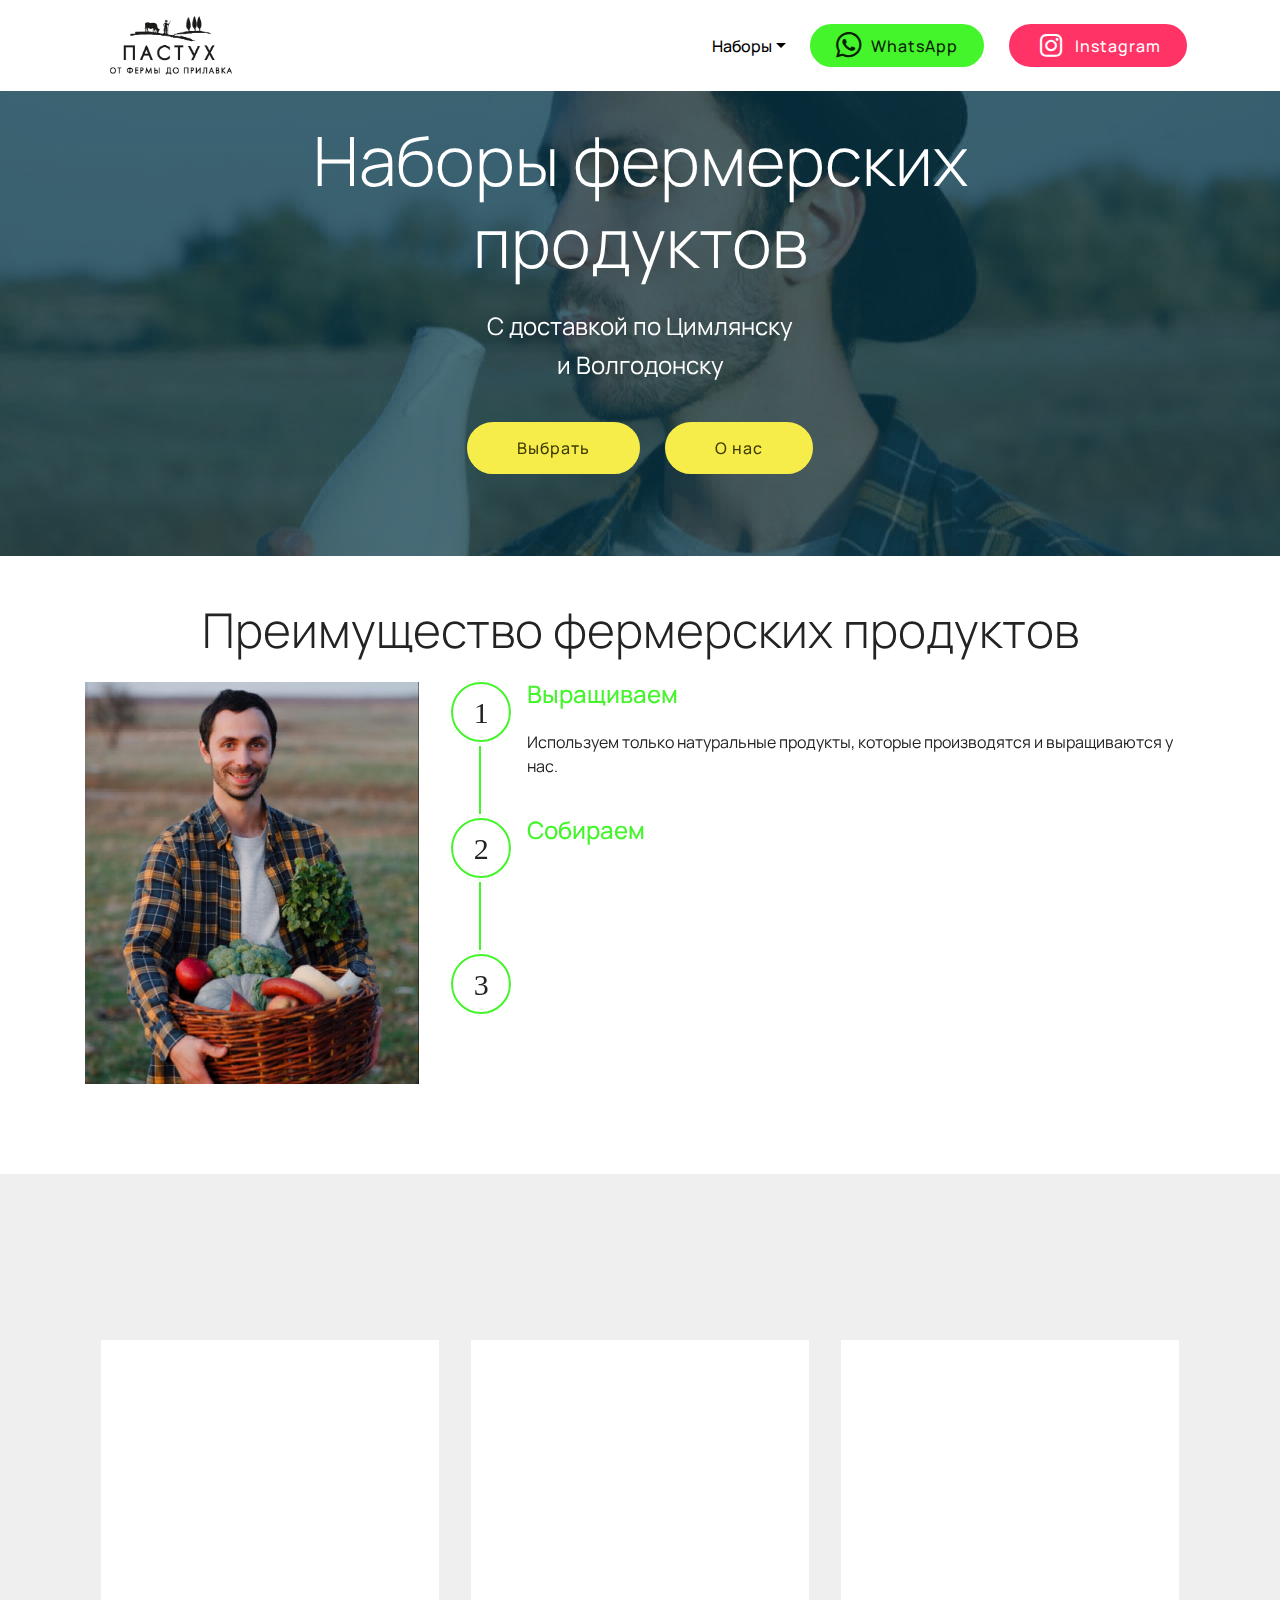
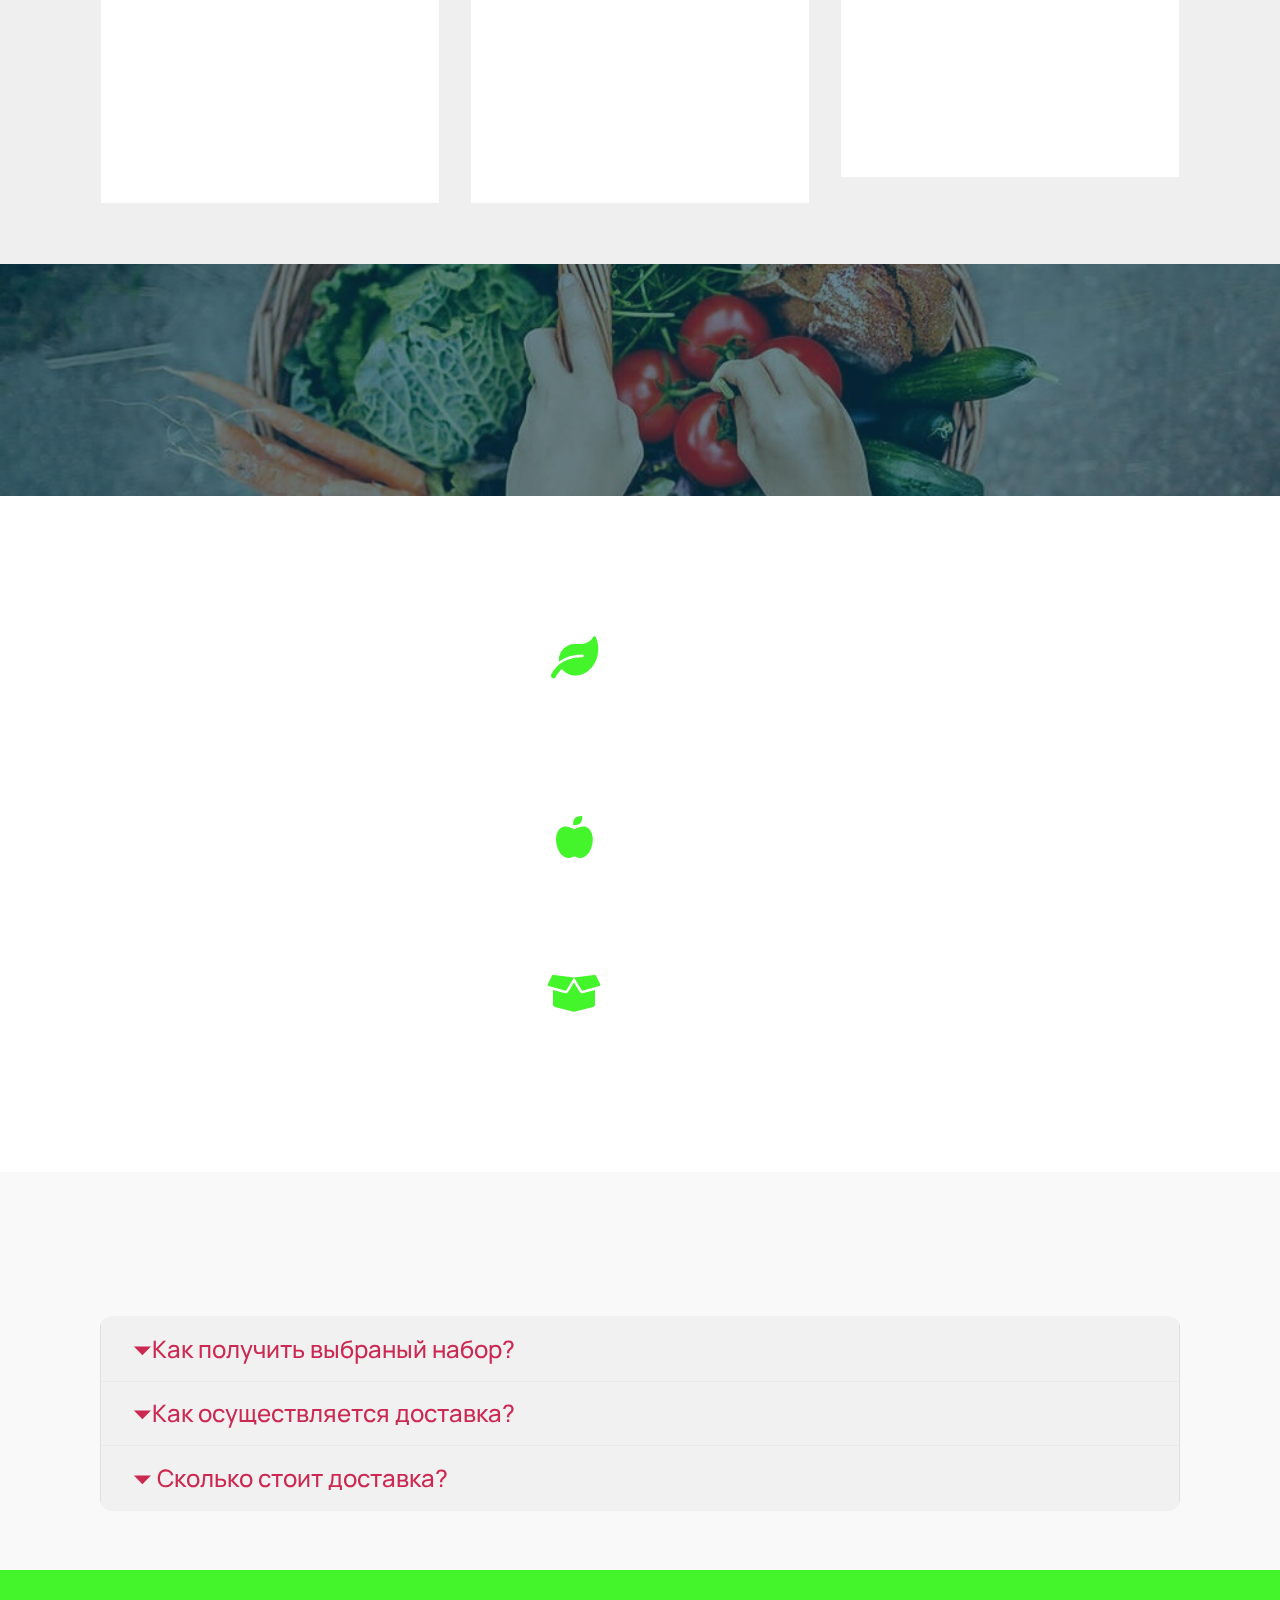
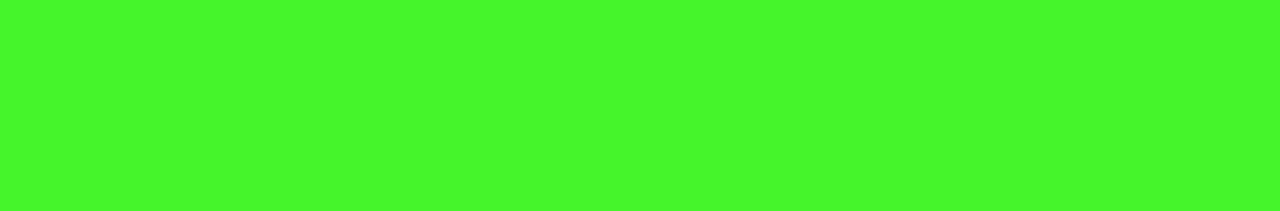
<file: index.html>
<!DOCTYPE html>
<html  >
<head>
  <!-- Site made with Mobirise Website Builder v5.0.7, https://mobirise.com -->
  <meta charset="UTF-8">
  <meta http-equiv="X-UA-Compatible" content="IE=edge">
  <meta name="generator" content="Mobirise v5.0.7, mobirise.com">
  <meta name="twitter:card" content="summary_large_image"/>
  <meta name="twitter:image:src" content="assets/images/index-meta.jpg">
  <meta property="og:image" content="assets/images/index-meta.jpg">
  <meta name="twitter:title" content="Пастух. Магазин фермерских продуктов.">
  <meta name="viewport" content="width=device-width, initial-scale=1, minimum-scale=1">
  <link rel="shortcut icon" href="assets/images/-3-2-536x221.png" type="image/x-icon">
  <meta name="description" content="Фермерские продукты с достовкой по Волгодонску и Цимлянску">
  
  
  <title>Пастух. Магазин фермерских продуктов.</title>
  <link rel="stylesheet" href="assets/font-awesome-brands/../css/fontawesome.min.css">
  <link rel="stylesheet" href="assets/font-awesome-brands/css/brands.min.css">
  <link rel="stylesheet" href="assets/font-awesome-solid/../css/fontawesome.min.css">
  <link rel="stylesheet" href="assets/font-awesome-solid/css/solid.min.css">
  <link rel="stylesheet" href="assets/web/assets/mobirise-icons/mobirise-icons.css">
  <link rel="stylesheet" href="assets/web/assets/mobirise-icons2/mobirise2.css">
  <link rel="stylesheet" href="assets/bootstrap/css/bootstrap.min.css">
  <link rel="stylesheet" href="assets/bootstrap/css/bootstrap-grid.min.css">
  <link rel="stylesheet" href="assets/bootstrap/css/bootstrap-reboot.min.css">
  <link rel="stylesheet" href="assets/tether/tether.min.css">
  <link rel="stylesheet" href="assets/animatecss/animate.min.css">
  <link rel="stylesheet" href="assets/dropdown/css/style.css">
  <link rel="stylesheet" href="assets/socicon/css/styles.css">
  <link rel="stylesheet" href="assets/theme/css/style.css">
  <link rel="preload" as="style" href="assets/mobirise/css/mbr-additional.css"><link rel="stylesheet" href="assets/mobirise/css/mbr-additional.css" type="text/css">
  
  
  
</head>
<body>
  <section class="menu cid-s1kemDdxhK" once="menu" id="menu2-m">

    

    <nav class="navbar navbar-expand beta-menu navbar-dropdown align-items-center navbar-fixed-top navbar-toggleable-sm">
        <button class="navbar-toggler navbar-toggler-right" type="button" data-toggle="collapse" data-target="#navbarSupportedContent" aria-controls="navbarSupportedContent" aria-expanded="false" aria-label="Toggle navigation">
            <div class="hamburger">
                <span></span>
                <span></span>
                <span></span>
                <span></span>
            </div>
        </button>
        <div class="menu-logo">
            <div class="navbar-brand">
                <span class="navbar-logo">
                    <a href="index.html">
                        <img src="assets/images/-3-2-536x221.png" alt="Mobirise" title="" style="height: 4.7rem;">
                    </a>
                </span>
                
            </div>
        </div>
        <div class="collapse navbar-collapse" id="navbarSupportedContent">
            <ul class="navbar-nav nav-dropdown" data-app-modern-menu="true"><li class="nav-item dropdown">
                    <a class="nav-link link text-black dropdown-toggle display-4" href="index.html" data-toggle="dropdown-submenu" aria-expanded="false">Наборы</a><div class="dropdown-menu"><a class="text-black dropdown-item display-4" href="familypack.html">Семейный</a><a class="text-black dropdown-item display-4" href="farmpack.html" aria-expanded="false">Фермерский</a><a class="text-black dropdown-item display-4" href="vitaminpack.html" aria-expanded="false">Витаминный</a></div>
                </li></ul>
            <div class="navbar-buttons mbr-section-btn"><a class="btn btn-sm btn-primary display-4" href="https://wa.me/+79286053635"><span class="socicon socicon-whatsapp mbr-iconfont mbr-iconfont-btn"></span>
                    WhatsApp</a> <a class="btn btn-sm btn-secondary display-4" href="https://www.instagram.com/pastyh_shop"><span class="fab fa-fw fa-instagram mbr-iconfont mbr-iconfont-btn"></span>
                    Instagram</a></div>
        </div>
    </nav>
</section>

<section class="engine"><a href="https://mobirise.info/q">responsive web templates</a></section><section class="header5 cid-s1jSlSqKpi mbr-parallax-background" id="header5-i">

    

    <div class="mbr-overlay" style="opacity: 0.7; background-color: rgb(7, 59, 76);">
    </div>
    <div class="container">
        <div class="row justify-content-center">
            <div class="mbr-white col-md-10">
                <h1 class="mbr-section-title align-center pb-3 mbr-fonts-style display-1">Наборы фермерских продуктов</h1>
                <p class="mbr-text align-center display-5 pb-3 mbr-fonts-style">С доставкой по Цимлянску
<br>и Волгодонску</p>
                <div class="mbr-section-btn align-center"><a class="btn btn-md btn-success display-4" href="index.html#features3-3">Выбрать<br></a> <a class="btn btn-md btn-success display-4" href="index.html#features11-1h">О нас</a></div>
            </div>
        </div>
    </div>

    
</section>

<section class="step3 cid-s1jNUZkEeY" id="step3-e">

    

    
    
    <div class="container">
        <h2 class="mbr-section-title pb-3 mbr-fonts-style align-center display-2">Преимущество фермерских продуктов</h2>
        
        <div class="media-container-row">
            <div class="media-block" style="width: 33%;">
                <div class="mbr-figure">
                    <img src="assets/images/pics-2-853x1280.jpeg" alt="" title="">
                </div>
            </div>
            <div class="step-container">
                <div class="card separline pb-4">
                    <div class="step-element d-flex">
                        <div class="step-wrapper pr-3">
                            <div class="step d-flex align-items-center justify-content-center">
                                1
                            </div>
                        </div>          
                        <div class="step-text-content">
                            <h4 class="mbr-step-title pb-3 mbr-fonts-style display-5">Выращиваем</h4>
                            <p class="mbr-step-text mbr-fonts-style display-7">
                                Используем только натуральные продукты, которые производятся и выращиваются у нас.&nbsp;</p>
                        </div>
                    </div>
                </div>

                <div class="card separline pb-4">
                    <div class="step-element d-flex">
                        <div class="step-wrapper pr-3">
                            <div class="step d-flex align-items-center justify-content-center">
                                2
                            </div>
                        </div>          
                        <div class="step-text-content">
                            <h4 class="mbr-step-title pb-3 mbr-fonts-style display-5">Собираем</h4>
                            <p class="mbr-step-text mbr-fonts-style display-7">
                                Укомплектовываем наборы самым необходимым, вам не придется искать нужный товар в магазинах</p>
                        </div>
                    </div>
                </div>

                <div class="card">
                    <div class="step-element d-flex">
                        <div class="step-wrapper pr-3">
                            <div class="step d-flex align-items-center justify-content-center">
                                3
                            </div>
                        </div>          
                        <div class="step-text-content">
                            <h4 class="mbr-step-title pb-3 mbr-fonts-style display-5">Доставляем</h4>
                            <p class="mbr-step-text mbr-fonts-style display-7">
                                Свой набор можно получить в день заказа (<em>офомить заказ до 15:00</em>). &nbsp;Свежие продукты к вашему столу</p>
                        </div>
                    </div>
                </div>

                

                

                

                

                

                
            </div>
        </div>
    </div>
</section>

<section class="header1 cid-s1iKQELclE" id="header16-a">

    

    

    <div class="container">
        <div class="row justify-content-md-center">
            <div class="col-md-10 align-center">
                <h1 class="mbr-section-title mbr-bold pb-3 mbr-fonts-style display-1">Выбрать набор</h1>
                
                
                
            </div>
        </div>
    </div>

</section>

<section class="features3 cid-s1fL6Kt0QL" id="features3-3">

    

    
    <div class="container">
        <div class="media-container-row">
            <div class="card p-3 col-12 col-md-6 col-lg-4">
                <div class="card-wrapper">
                    <div class="card-img">
                        <img src="assets/images/pic-1-676x380.jpeg" alt="Mobirise" title="">
                    </div>
                    <div class="card-box">
                        <h4 class="card-title mbr-fonts-style display-5">Семейный&nbsp;</h4>
                        <p class="mbr-text mbr-fonts-style display-7">В состав входит все необходимые продукты для повседневного приготовления пищи.</p>
                    </div>
                    <div class="mbr-section-btn text-center"><a href="Familypack.html" class="btn btn-success display-4">
                            Подробнее
                        </a></div>
                </div>
            </div>

            <div class="card p-3 col-12 col-md-6 col-lg-4">
                <div class="card-wrapper">
                    <div class="card-img">
                        <img src="assets/images/pic-6-676x421.jpeg" alt="Mobirise" title="">
                    </div>
                    <div class="card-box">
                        <h4 class="card-title mbr-fonts-style display-5">Витаминный</h4>
                        <p class="mbr-text mbr-fonts-style display-7">
                            В составе свежие овощи и фрукты. Обеспечат Вас набором витаминов и помогут в приготовление блюд</p>
                    </div>
                    <div class="mbr-section-btn text-center"><a href="vitaminpack.html" class="btn btn-success display-4">
                            Подробнее
                        </a></div>
                </div>
            </div>

            <div class="card p-3 col-12 col-md-6 col-lg-4">
                <div class="card-wrapper">
                    <div class="card-img">
                        <img src="assets/images/pic-5-676x507.jpeg" alt="Mobirise" title="">
                    </div>
                    <div class="card-box">
                        <h4 class="card-title mbr-fonts-style display-5">
                            Фермерский</h4>
                        <p class="mbr-text mbr-fonts-style display-7">В составе отборные фермерские продукты: мясо, молоко, сметана!</p>
                    </div>
                    <div class="mbr-section-btn text-center"><a href="farmpack.html" class="btn btn-success display-4">
                            Подробнее
                        </a></div>
                </div>
            </div>

            
        </div>
    </div>
</section>

<section class="mbr-section info1 cid-s1sdu9pvAA" id="info1-11">

    

    <div class="mbr-overlay" style="opacity: 0.6; background-color: rgb(7, 59, 76);">
    </div>
    <div class="container">
        <div class="row justify-content-center content-row">
            <div class="media-container-column title col-12 col-lg-7 col-md-6">
                <h3 class="mbr-section-subtitle align-left mbr-light pb-3 mbr-fonts-style display-2">
                    Скидка на 1 покупку</h3>
                <h2 class="align-left mbr-bold mbr-fonts-style display-1">
                    10%</h2>
            </div>
            <div class="media-container-column col-12 col-lg-3 col-md-4">
                <div class="mbr-section-btn align-right py-5"><a class="btn btn-success display-3" href="javascript:OpenModal('pack1')"><span class="mobi-mbri mobi-mbri-sale mbr-iconfont mbr-iconfont-btn"></span>использовать скидку</a></div>
            </div>
        </div>
    </div>
</section>

<section class="mbr-section" id="witsec-modal-window-block-1k" data-rv-view="15">

	<style>
	/* Let's not animate the contents of modal windows */
	.no-anim {
		-webkit-animation: none !important;
		-moz-animation: none !important;
		-o-animation: none !important;
		-ms-animation: none !important;
		animation: none !important;
	}
	</style>

	
	
	<div><div class="modal fade" id="pack1" tabindex="-1" role="dialog" aria-labelledby="pack1Label" aria-hidden="true">  <div class="modal-dialog modal-lg modal-dialog-centered" style="height:auto" role="document">    <div class="modal-content"><div class="modal-body" id="pack1_body"><script src="https://yastatic.net/q/forms-frontend-ext/_/embed.js"></script><iframe src="https://forms.yandex.ru/u/5edff11564ca7e07a46977eb/?iframe=1" frameborder="0" name="ya-form-5edff11564ca7e07a46977eb" width="90%"></iframe></div>    </div>  </div></div><script>document.addEventListener("DOMContentLoaded", function() {  $("#pack1").on("hidden.bs.modal", function () {    var html = $( "#pack1_body" ).html();    $( "#pack1_body" ).empty();    $( "#pack1_body" ).append(html);  })});</script></div>

	<script>
	if (typeof OpenModal === 'undefined') {
		OpenModal = function(modalName) {
			if ($('#' + modalName).length)
				$('#' + modalName).modal('show');
			else
				alert("Sorry, but there is no modal for " + modalName);
		}
	}

	function modalSetCookie(cname, cvalue, exdays) {
		var d = new Date();
		d.setTime(d.getTime() + (exdays*24*60*60*1000));
		var expires = "expires="+ d.toUTCString();
		document.cookie = cname + "=" + cvalue + ";" + expires + ";path=/";
	}

	function modalGetCookie(cname) {
		var name = cname + "=";
		var decodedCookie = decodeURIComponent(document.cookie);
		var ca = decodedCookie.split(';');
		for(var i = 0; i <ca.length; i++) {
			var c = ca[i];
			while (c.charAt(0) == ' ') {
				c = c.substring(1);
			}
			if (c.indexOf(name) == 0) {
				return c.substring(name.length, c.length);
			}
		}
		return "";
	}
	</script>

</section>

<section class="features11 cid-s1wrq9HdJc" id="features11-1h">

    

    

    <div class="container">   
        <div class="col-md-12">
            <div class="media-container-row">
                <div class="mbr-figure m-auto" style="width: 40%;">
                    <img src="assets/images/img-20191207-wa0000-853x1280.jpg" alt="Mobirise" title="">
                </div>
                <div class=" align-left aside-content">
                    <h2 class="mbr-title pt-2 mbr-fonts-style display-2">
                        Магазин Пастух</h2>
                    <div class="mbr-section-text">
                        
                    </div>

                    <div class="block-content">
                        <div class="card p-3 pr-3">
                            <div class="media">
                                <div class=" align-self-center card-img pb-3">
                                    <span class="mbr-iconfont fa-leaf fas fa-fw" style="color: rgb(69, 245, 43); fill: rgb(69, 245, 43);"></span>
                                </div>     
                                <div class="media-body">
                                    <h4 class="card-title mbr-fonts-style display-7">Натуральные продукты</h4>
                                </div>
                            </div>                

                            <div class="card-box">
                                <p class="block-text mbr-fonts-style display-7">Все продукты попадают в &nbsp;наш магазин прямиком &nbsp;с фермы.<br>Мы производим продукты самостоятельно, либо сотрудничаем с проверенными поставщиками.</p>
                            </div>
                        </div>

                        <div class="card p-3 pr-3">
                            <div class="media">
                                <div class="align-self-center card-img pb-3">
                                    <span class="mbr-iconfont fa-apple-alt fas fa-fw" style="color: rgb(69, 245, 43); fill: rgb(69, 245, 43);"></span>
                                </div>     
                                <div class="media-body">
                                    <h4 class="card-title mbr-fonts-style display-7">Свежесть и качество</h4>
                                </div>
                            </div>                

                            <div class="card-box">
                                <p class="block-text mbr-fonts-style display-7">Мы продаем только свежие и отборные продукты, ассортимент нашего магазина регулярно пополняется.</p>
                            </div>
                        </div>
                        <div class="card p-3 pr-3">
                            <div class="media">
                                <div class="align-self-center card-img pb-3">
                                    <span class="mbr-iconfont fa-box-open fas fa-fw" style="color: rgb(69, 245, 43); fill: rgb(69, 245, 43);"></span>
                                </div>     
                                <div class="media-body">
                                    <h4 class="card-title mbr-fonts-style display-7">Ассортимент</h4>
                                </div>
                            </div>                

                            <div class="card-box">
                                <p class="block-text mbr-fonts-style display-7">
                                    У нас в продаже не только классические продукты которые не найти в обычных магазинах. Фрукты, овощи, &nbsp;молочная продукция, фермерский хлеб.</p>
                            </div>
                        </div>
                    </div>
                </div>
            </div>
        </div> 
    </div>          
</section>

<section class="accordion1 cid-s1sdrPQngV" id="accordion1-10">

    

    
    <div class="container">
        <div class="media-container-row">
            <div class="col-12 col-xl-12">
                <div class="section-head text-center space30">
                    <h2 class="mbr-section-title pb-5 mbr-fonts-style display-2">
                        Вопрос-ответ</h2>
                </div>
                <div class="clearfix"></div>
                <div id="bootstrap-accordion_6" class="panel-group accordionStyles accordion" role="tablist" aria-multiselectable="true">
                    <div class="card">
                        <div class="card-header" role="tab" id="headingOne">
                            <a role="button" class="panel-title collapsed text-black" data-toggle="collapse" data-core="" href="#collapse1_6" aria-expanded="false" aria-controls="collapse1">
                                <h4 class="mbr-fonts-style display-5">⏷Как получить выбраный набор?</h4>
                            </a>
                        </div>
                        <div id="collapse1_6" class="panel-collapse noScroll collapse " role="tabpanel" aria-labelledby="headingOne" data-parent="#bootstrap-accordion_6">
                            <div class="panel-body p-4">
                                <p class="mbr-fonts-style panel-text display-7">У вас есть два варианта: 1 Забрать свой заказ у нас в магазине по адресу&nbsp;<strong>Цимлянск, Ул.Социалистическая, 86а</strong><br><strong><br></strong><br>Либо оформить доставку</p>
                            </div>
                        </div>
                    </div>
                    <div class="card">
                        <div class="card-header" role="tab" id="headingTwo">
                            <a role="button" class="collapsed panel-title text-black" data-toggle="collapse" data-core="" href="#collapse2_6" aria-expanded="false" aria-controls="collapse2">
                                <h4 class="mbr-fonts-style display-5">⏷Как осуществляется доставка?</h4>
                            </a>
                            
                        </div>
                        <div id="collapse2_6" class="panel-collapse noScroll collapse" role="tabpanel" aria-labelledby="headingTwo" data-parent="#bootstrap-accordion_6">
                            <div class="panel-body p-4">
                                <p class="mbr-fonts-style panel-text display-7">Доставка продуктов осуществляется поле 15:00
<br>Если вы оформите заказ до 15:00, то набор будет доставлен в день заказа.
<br>Наш магазин доставляет по городу Цимлянску и Волгодонску</p>
                            </div>
                        </div>
                    </div>
                    <div class="card">
                        <div class="card-header" role="tab" id="headingThree">
                            <a role="button" class="collapsed text-black panel-title" data-toggle="collapse" data-core="" href="#collapse3_6" aria-expanded="false" aria-controls="collapse3">
                                <h4 class="mbr-fonts-style display-5">⏷ Сколько стоит доставка?</h4>
                            </a>
                        </div>
                        <div id="collapse3_6" class="panel-collapse noScroll collapse" role="tabpanel" aria-labelledby="headingThree" data-parent="#bootstrap-accordion_6">
                            <div class="panel-body p-4">
                                <p class="mbr-fonts-style panel-text display-7">В нашем магазине при заказе от 1000 рублей, доставка бесплатна</p>
                            </div>
                        </div>
                    </div>
                    
                    
                    
                </div>
            </div>
        </div>
    </div>
</section>

<section class="mbr-section contacts2 cid-s1sdwUdk7N" id="contacts2-12">
    <!---->
    
    <!---->
    <!--Overlay-->
    
    <!--Container-->
    <div class="container">
        <div class="row">
            <!--Titles-->
            <div class="title col-12">
                <h2 class="align-left mbr-fonts-style display-1">
                    Контакты</h2>
                
            </div>
            <div class="col-12">
                <div class="row justify-content-center">
                    <div class="col-12 col-md-4">
                        <div class="b b-adress">
                            <h5 class="align-left mbr-fonts-style m-0 display-5">
                                Адрес:
                            </h5>
                            <p class="mbr-text align-left mbr-fonts-style display-7">
                                Цимлянск, Ул.Социалистическая, 86а
                            </p>
                        </div>
                    </div>
                    <div class="col-12 col-md-4">
                        <div class="b b-phone">
                            <h5 class="align-left mbr-fonts-style m-0 display-5">
                                Телефон :
                            </h5>
                            <p class="mbr-text align-left mbr-fonts-style display-7">
                                +7 928 605 36 35
                            </p>
                        </div>
                    </div>
                    
                </div>
            </div>
        </div>
    </div>
</section>


  <script src="assets/web/assets/jquery/jquery.min.js"></script>
  <script src="assets/popper/popper.min.js"></script>
  <script src="assets/bootstrap/js/bootstrap.min.js"></script>
  <script src="assets/tether/tether.min.js"></script>
  <script src="assets/smoothscroll/smooth-scroll.js"></script>
  <script src="assets/parallax/jarallax.min.js"></script>
  <script src="assets/viewportchecker/jquery.viewportchecker.js"></script>
  <script src="assets/mbr-switch-arrow/mbr-switch-arrow.js"></script>
  <script src="assets/dropdown/js/nav-dropdown.js"></script>
  <script src="assets/dropdown/js/navbar-dropdown.js"></script>
  <script src="assets/touchswipe/jquery.touch-swipe.min.js"></script>
  <script src="assets/theme/js/script.js"></script>
  <script src="assets/witsec-mailform/witsec-mailform.js"></script>
  
  
  <input name="animation" type="hidden">
  </body>
</html>
</file>
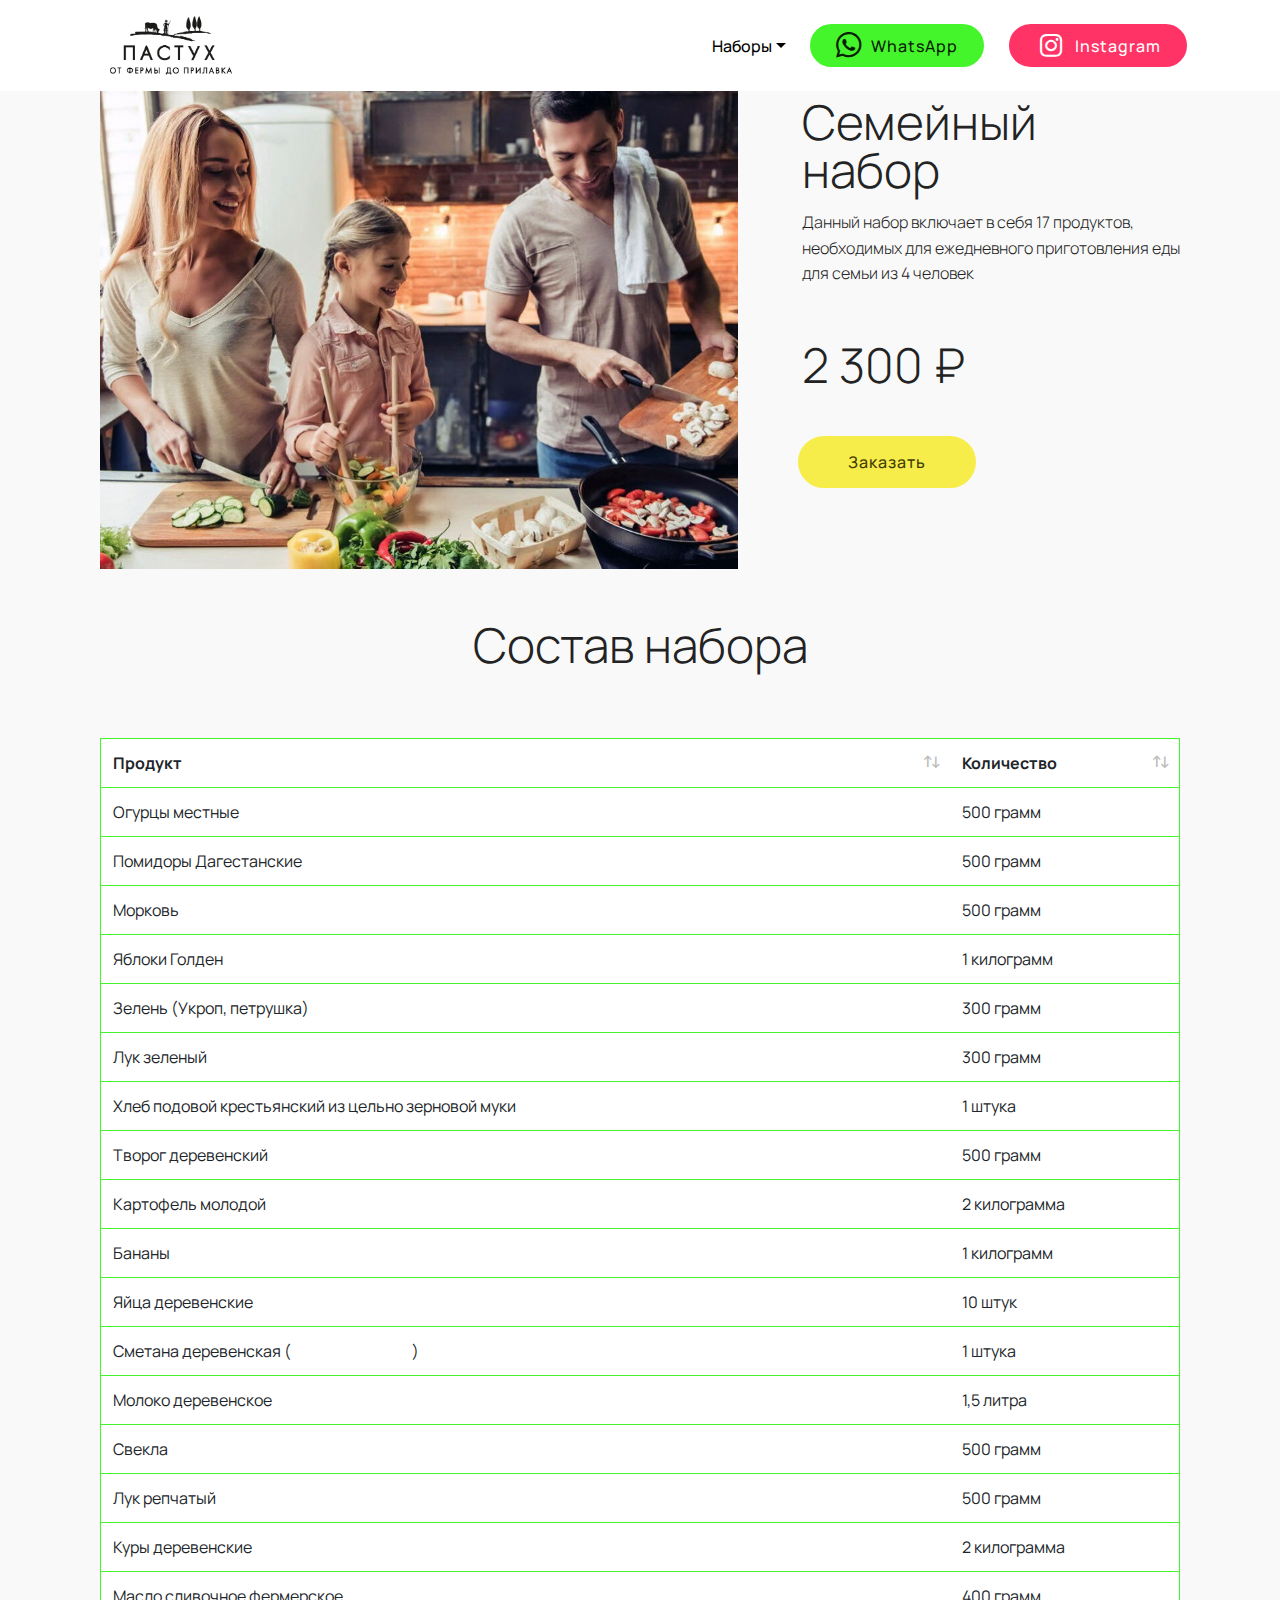
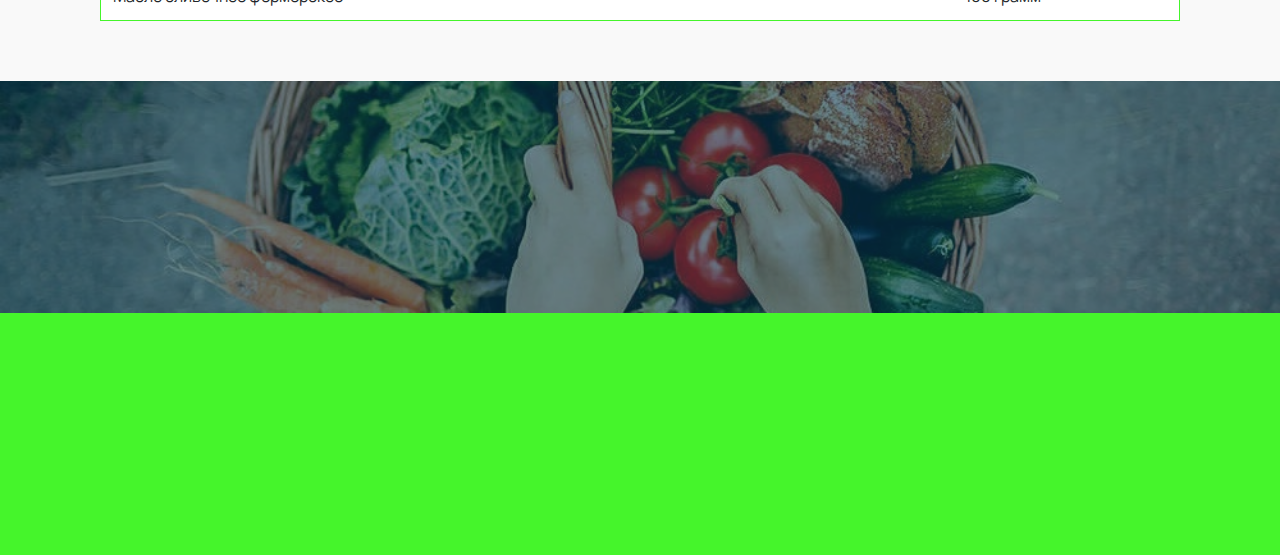
<file: Familypack.html>
<!DOCTYPE html>
<html  >
<head>
  <!-- Site made with Mobirise Website Builder v5.0.7, https://mobirise.com -->
  <meta charset="UTF-8">
  <meta http-equiv="X-UA-Compatible" content="IE=edge">
  <meta name="generator" content="Mobirise v5.0.7, mobirise.com">
  <meta name="viewport" content="width=device-width, initial-scale=1, minimum-scale=1">
  <link rel="shortcut icon" href="assets/images/-3-2-536x221.png" type="image/x-icon">
  <meta name="description" content="Набор продуктов для приготовления пищи">
  
  
  <title>Семейный набор от магазина Пастух</title>
  <link rel="stylesheet" href="assets/font-awesome-brands/../css/fontawesome.min.css">
  <link rel="stylesheet" href="assets/font-awesome-brands/css/brands.min.css">
  <link rel="stylesheet" href="assets/web/assets/mobirise-icons2/mobirise2.css">
  <link rel="stylesheet" href="assets/bootstrap/css/bootstrap.min.css">
  <link rel="stylesheet" href="assets/bootstrap/css/bootstrap-grid.min.css">
  <link rel="stylesheet" href="assets/bootstrap/css/bootstrap-reboot.min.css">
  <link rel="stylesheet" href="assets/tether/tether.min.css">
  <link rel="stylesheet" href="assets/dropdown/css/style.css">
  <link rel="stylesheet" href="assets/animatecss/animate.min.css">
  <link rel="stylesheet" href="assets/datatables/data-tables.bootstrap4.min.css">
  <link rel="stylesheet" href="assets/socicon/css/styles.css">
  <link rel="stylesheet" href="assets/theme/css/style.css">
  <link rel="preload" as="style" href="assets/mobirise/css/mbr-additional.css"><link rel="stylesheet" href="assets/mobirise/css/mbr-additional.css" type="text/css">
  
  
  
</head>
<body>
  <section class="menu cid-s1kemDdxhK" once="menu" id="menu2-o">

    

    <nav class="navbar navbar-expand beta-menu navbar-dropdown align-items-center navbar-fixed-top navbar-toggleable-sm">
        <button class="navbar-toggler navbar-toggler-right" type="button" data-toggle="collapse" data-target="#navbarSupportedContent" aria-controls="navbarSupportedContent" aria-expanded="false" aria-label="Toggle navigation">
            <div class="hamburger">
                <span></span>
                <span></span>
                <span></span>
                <span></span>
            </div>
        </button>
        <div class="menu-logo">
            <div class="navbar-brand">
                <span class="navbar-logo">
                    <a href="index.html">
                        <img src="assets/images/-3-2-536x221.png" alt="Mobirise" title="" style="height: 4.7rem;">
                    </a>
                </span>
                
            </div>
        </div>
        <div class="collapse navbar-collapse" id="navbarSupportedContent">
            <ul class="navbar-nav nav-dropdown" data-app-modern-menu="true"><li class="nav-item dropdown">
                    <a class="nav-link link text-black dropdown-toggle display-4" href="index.html" data-toggle="dropdown-submenu" aria-expanded="false">Наборы</a><div class="dropdown-menu"><a class="text-black dropdown-item display-4" href="familypack.html">Семейный</a><a class="text-black dropdown-item display-4" href="farmpack.html" aria-expanded="false">Фермерский</a><a class="text-black dropdown-item display-4" href="vitaminpack.html" aria-expanded="false">Витаминный</a></div>
                </li></ul>
            <div class="navbar-buttons mbr-section-btn"><a class="btn btn-sm btn-primary display-4" href="https://wa.me/+79286053635"><span class="socicon socicon-whatsapp mbr-iconfont mbr-iconfont-btn"></span>
                    WhatsApp</a> <a class="btn btn-sm btn-secondary display-4" href="https://www.instagram.com/pastyh_shop"><span class="fab fa-fw fa-instagram mbr-iconfont mbr-iconfont-btn"></span>
                    Instagram</a></div>
        </div>
    </nav>
</section>

<section class="engine"><a href="https://mobirise.info/q">free responsive site templates</a></section><section class="services2 cid-s1uQkInnPv" id="services2-13">
    <!---->
    
    <!---->
    <!--Overlay-->
    
    <!--Container-->
    <div class="container">
        <div class="col-md-12">
            <div class="media-container-row">
                <div class="mbr-figure" style="width: 65%;">
                    <img src="assets/images/pic-1-1276x718.jpeg" alt="Mobirise" title="">
                </div>
                <div class="align-left aside-content">
                    <h2 class="mbr-title pt-2 mbr-fonts-style display-2">
                        Семейный набор</h2>
                    <div class="mbr-section-text">
                        <p class="mbr-text text1 pt-2 mbr-light mbr-fonts-style display-7">
                            Данный набор включает в себя 17 продуктов, необходимых для ежедневного приготовления еды для семьи из 4 человек</p>
                        <p class="mbr-text text2 pt-4 mbr-light mbr-fonts-style display-2">2 300&nbsp;₽</p>
                    </div>
                    <!--Btn-->
                    <div class="mbr-section-btn pt-3 align-left"><a href="javascript:OpenModal('pack1')" class="btn btn-success display-4">
                            Заказать</a></div>
                </div>
            </div>
        </div>
    </div>
</section>

<section class="section-table cid-s1qU4P0YgM" id="table1-q">

  
  
  <div class="container container-table">
      
      <h3 class="mbr-section-subtitle mbr-fonts-style align-center pb-5 mbr-light display-2">Состав набора</h3>
      <div class="table-wrapper">
        <div class="container">
          
        </div>

        <div class="container scroll">
          <table class="table" cellspacing="0">
            <thead>
              <tr class="table-heads ">
                  
                  
                  
                  
              <th class="head-item mbr-fonts-style display-7">Продукт&nbsp;</th><th class="head-item mbr-fonts-style display-7">
                      Количество</th></tr>
            </thead>

            <tbody>
              
              
              
              
            <tr> 
                
                
                
                
              <td class="body-item mbr-fonts-style display-7">Огурцы местные</td><td class="body-item mbr-fonts-style display-7">500 грамм</td></tr><tr>
                
                
                
                
              <td class="body-item mbr-fonts-style display-7">Помидоры Дагестанские</td><td class="body-item mbr-fonts-style display-7">500 грамм</td></tr><tr>
                
                
                
                
              <td class="body-item mbr-fonts-style display-7">Морковь</td><td class="body-item mbr-fonts-style display-7">500 грамм</td></tr><tr>
                
                
                
                
              <td class="body-item mbr-fonts-style display-7">Яблоки Голден</td><td class="body-item mbr-fonts-style display-7">1 килограмм</td></tr><tr>
                
                
                
                
              <td class="body-item mbr-fonts-style display-7">Зелень (Укроп, петрушка)</td><td class="body-item mbr-fonts-style display-7">300 грамм</td></tr><tr>
                
                
                
                
              <td class="body-item mbr-fonts-style display-7">Лук зеленый</td><td class="body-item mbr-fonts-style display-7">300 грамм</td></tr><tr>
                
                
                
                
              <td class="body-item mbr-fonts-style display-7">Хлеб подовой крестьянский из цельно зерновой муки <em>400 грамм</em></td><td class="body-item mbr-fonts-style display-7">1 штука</td></tr><tr>
                
                
                
                
              <td class="body-item mbr-fonts-style display-7">Творог деревенский</td><td class="body-item mbr-fonts-style display-7">500 грамм</td></tr><tr>
                
                
                
                
              <td class="body-item mbr-fonts-style display-7">Картофель молодой</td><td class="body-item mbr-fonts-style display-7">2 килограмма</td></tr><tr>
                
                
                
                
              <td class="body-item mbr-fonts-style display-7">Бананы</td><td class="body-item mbr-fonts-style display-7">1 килограмм</td></tr><tr>
                
                
                
                
              <td class="body-item mbr-fonts-style display-7">Яйца деревенские</td><td class="body-item mbr-fonts-style display-7">10 штук</td></tr><tr>
                
                
                
                
              <td class="body-item mbr-fonts-style display-7">Сметана деревенская (<em>большой стакан</em>)</td><td class="body-item mbr-fonts-style display-7">1 штука</td></tr><tr>
                
                
                
                
              <td class="body-item mbr-fonts-style display-7">Молоко деревенское&nbsp;</td><td class="body-item mbr-fonts-style display-7">1,5 литра</td></tr><tr>
                
                
                
                
              <td class="body-item mbr-fonts-style display-7">Свекла</td><td class="body-item mbr-fonts-style display-7">500 грамм</td></tr><tr>
                
                
                
                
              <td class="body-item mbr-fonts-style display-7">Лук репчатый</td><td class="body-item mbr-fonts-style display-7">500 грамм</td></tr><tr>
                
                
                
                
              <td class="body-item mbr-fonts-style display-7">Куры деревенские</td><td class="body-item mbr-fonts-style display-7">2 килограмма</td></tr><tr>
                
                
                
                
              <td class="body-item mbr-fonts-style display-7">Масло сливочное фермерское</td><td class="body-item mbr-fonts-style display-7">400 грамм</td></tr></tbody>
          </table>
        </div>
        <div class="container table-info-container">
          
        </div>
      </div>
    </div>
</section>

<section class="mbr-section info1 cid-s1wJxOSeJH" id="info1-1r">

    

    <div class="mbr-overlay" style="opacity: 0.6; background-color: rgb(7, 59, 76);">
    </div>
    <div class="container">
        <div class="row justify-content-center content-row">
            <div class="media-container-column title col-12 col-lg-7 col-md-6">
                <h3 class="mbr-section-subtitle align-left mbr-light pb-3 mbr-fonts-style display-2">
                    Скидка на 1 покупку</h3>
                <h2 class="align-left mbr-bold mbr-fonts-style display-1">
                    10%</h2>
            </div>
            <div class="media-container-column col-12 col-lg-3 col-md-4">
                <div class="mbr-section-btn align-right py-5"><a class="btn btn-success display-3" href="javascript:OpenModal('pack1')"><span class="mobi-mbri mobi-mbri-sale mbr-iconfont mbr-iconfont-btn"></span>использовать скидку</a></div>
            </div>
        </div>
    </div>
</section>

<section class="mbr-section" id="witsec-modal-window-block-1i" data-rv-view="163">

	<style>
	/* Let's not animate the contents of modal windows */
	.no-anim {
		-webkit-animation: none !important;
		-moz-animation: none !important;
		-o-animation: none !important;
		-ms-animation: none !important;
		animation: none !important;
	}
	</style>

	
	
	<div><div class="modal fade" id="pack1" tabindex="-1" role="dialog" aria-labelledby="pack1Label" aria-hidden="true">  <div class="modal-dialog modal-lg modal-dialog-centered" style="height:auto" role="document">    <div class="modal-content"><div class="modal-body" id="pack1_body"><script src="https://yastatic.net/q/forms-frontend-ext/_/embed.js"></script><iframe src="https://forms.yandex.ru/u/5edff11564ca7e07a46977eb/?iframe=1" frameborder="0" name="ya-form-5edff11564ca7e07a46977eb" width="90%"></iframe></div>    </div>  </div></div><script>document.addEventListener("DOMContentLoaded", function() {  $("#pack1").on("hidden.bs.modal", function () {    var html = $( "#pack1_body" ).html();    $( "#pack1_body" ).empty();    $( "#pack1_body" ).append(html);  })});</script></div>

	<script>
	if (typeof OpenModal === 'undefined') {
		OpenModal = function(modalName) {
			if ($('#' + modalName).length)
				$('#' + modalName).modal('show');
			else
				alert("Sorry, but there is no modal for " + modalName);
		}
	}

	function modalSetCookie(cname, cvalue, exdays) {
		var d = new Date();
		d.setTime(d.getTime() + (exdays*24*60*60*1000));
		var expires = "expires="+ d.toUTCString();
		document.cookie = cname + "=" + cvalue + ";" + expires + ";path=/";
	}

	function modalGetCookie(cname) {
		var name = cname + "=";
		var decodedCookie = decodeURIComponent(document.cookie);
		var ca = decodedCookie.split(';');
		for(var i = 0; i <ca.length; i++) {
			var c = ca[i];
			while (c.charAt(0) == ' ') {
				c = c.substring(1);
			}
			if (c.indexOf(name) == 0) {
				return c.substring(name.length, c.length);
			}
		}
		return "";
	}
	</script>

</section>

<section class="mbr-section contacts2 cid-s1wFy897nm" id="contacts2-1j">
    <!---->
    
    <!---->
    <!--Overlay-->
    
    <!--Container-->
    <div class="container">
        <div class="row">
            <!--Titles-->
            <div class="title col-12">
                <h2 class="align-left mbr-fonts-style display-1">
                    Контакты</h2>
                
            </div>
            <div class="col-12">
                <div class="row justify-content-center">
                    <div class="col-12 col-md-4">
                        <div class="b b-adress">
                            <h5 class="align-left mbr-fonts-style m-0 display-5">
                                Адрес:
                            </h5>
                            <p class="mbr-text align-left mbr-fonts-style display-7">
                                Цимлянск, Ул.Социалистическая, 86а
                            </p>
                        </div>
                    </div>
                    <div class="col-12 col-md-4">
                        <div class="b b-phone">
                            <h5 class="align-left mbr-fonts-style m-0 display-5">
                                Телефон :
                            </h5>
                            <p class="mbr-text align-left mbr-fonts-style display-7">
                                +7 928 605 36 35
                            </p>
                        </div>
                    </div>
                    
                </div>
            </div>
        </div>
    </div>
</section>


  <script src="assets/web/assets/jquery/jquery.min.js"></script>
  <script src="assets/popper/popper.min.js"></script>
  <script src="assets/bootstrap/js/bootstrap.min.js"></script>
  <script src="assets/tether/tether.min.js"></script>
  <script src="assets/smoothscroll/smooth-scroll.js"></script>
  <script src="assets/dropdown/js/nav-dropdown.js"></script>
  <script src="assets/dropdown/js/navbar-dropdown.js"></script>
  <script src="assets/touchswipe/jquery.touch-swipe.min.js"></script>
  <script src="assets/viewportchecker/jquery.viewportchecker.js"></script>
  <script src="assets/datatables/jquery.data-tables.min.js"></script>
  <script src="assets/datatables/data-tables.bootstrap4.min.js"></script>
  <script src="assets/theme/js/script.js"></script>
  <script src="assets/witsec-mailform/witsec-mailform.js"></script>
  
  
  <input name="animation" type="hidden">
  </body>
</html>
</file>
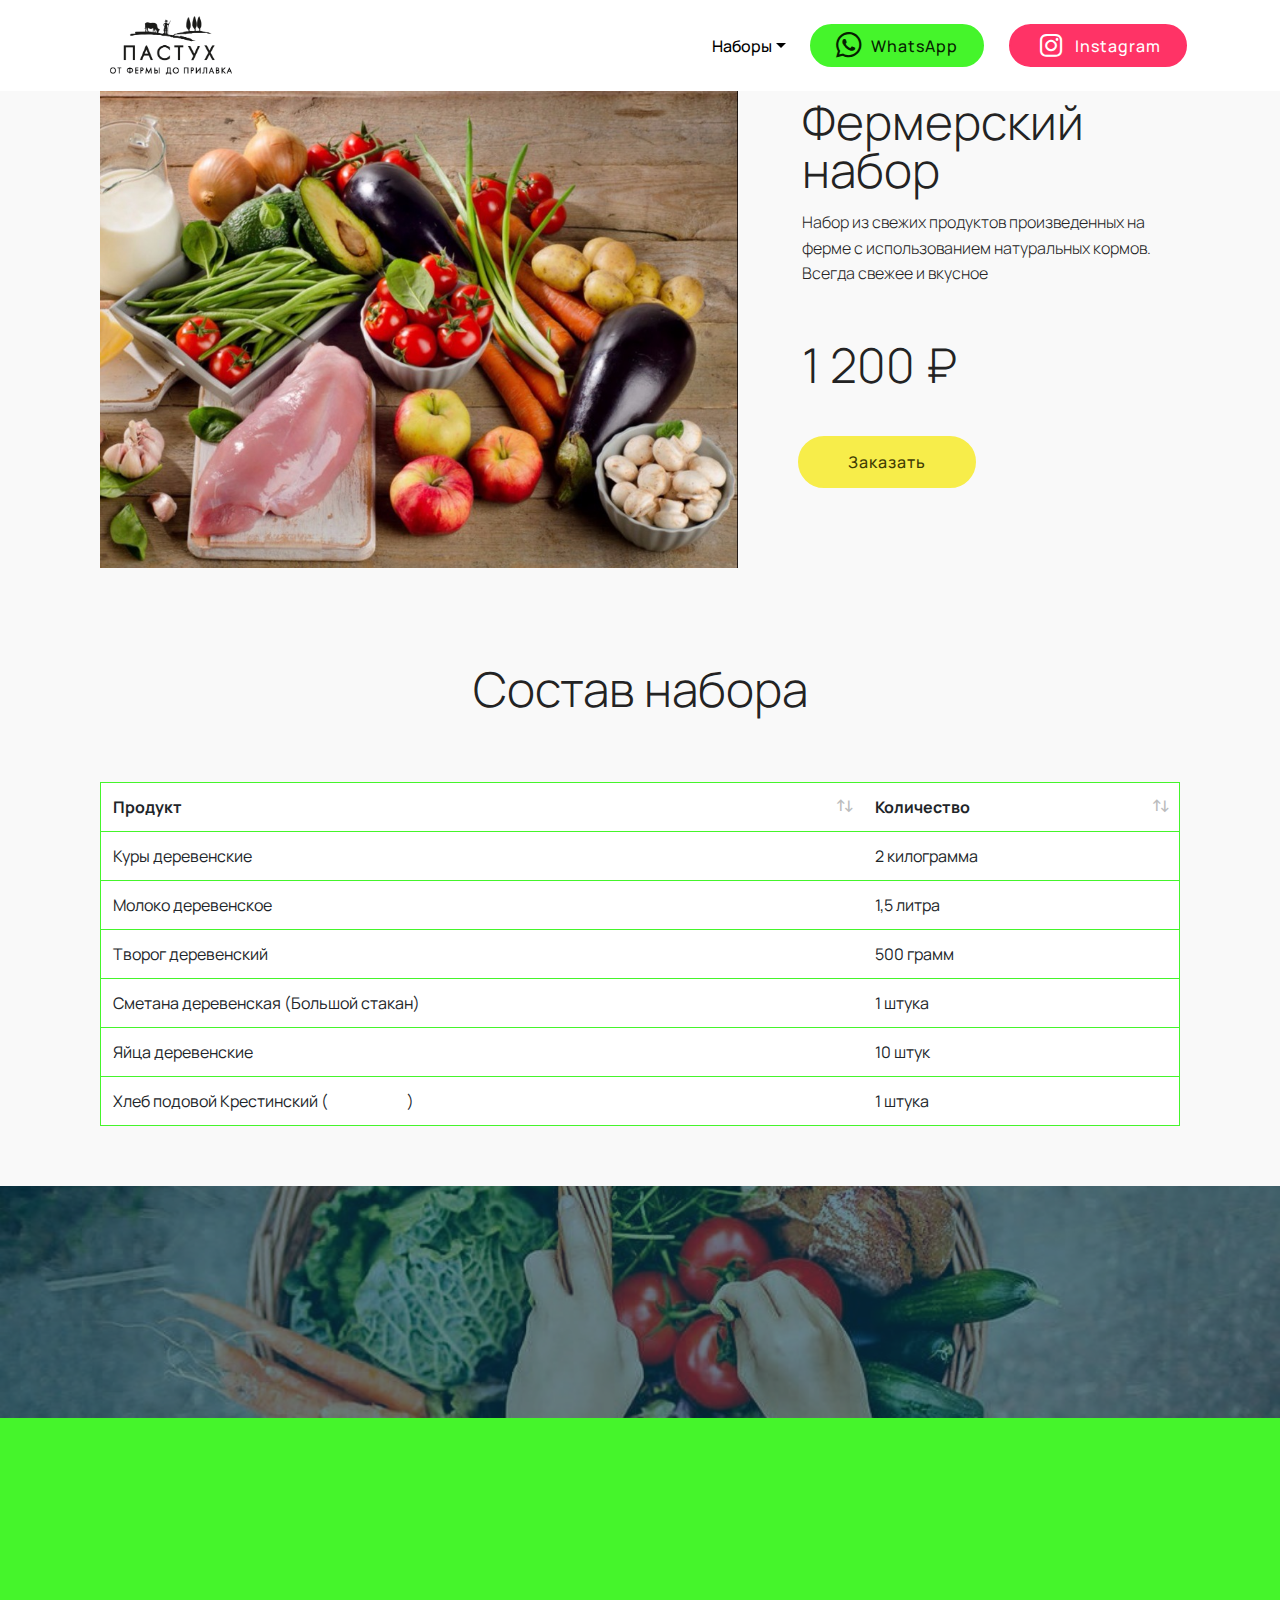
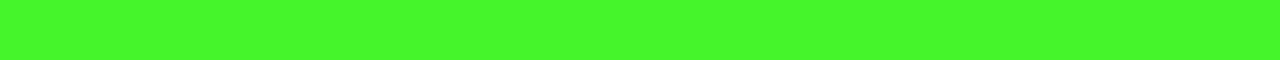
<file: farmpack.html>
<!DOCTYPE html>
<html  >
<head>
  <!-- Site made with Mobirise Website Builder v5.0.7, https://mobirise.com -->
  <meta charset="UTF-8">
  <meta http-equiv="X-UA-Compatible" content="IE=edge">
  <meta name="generator" content="Mobirise v5.0.7, mobirise.com">
  <meta name="viewport" content="width=device-width, initial-scale=1, minimum-scale=1">
  <link rel="shortcut icon" href="assets/images/-3-2-536x221.png" type="image/x-icon">
  <meta name="description" content="Набор продуктов для приготовления пищи">
  
  
  <title>Фермерский набор от магазина Пастух</title>
  <link rel="stylesheet" href="assets/font-awesome-brands/../css/fontawesome.min.css">
  <link rel="stylesheet" href="assets/font-awesome-brands/css/brands.min.css">
  <link rel="stylesheet" href="assets/web/assets/mobirise-icons2/mobirise2.css">
  <link rel="stylesheet" href="assets/bootstrap/css/bootstrap.min.css">
  <link rel="stylesheet" href="assets/bootstrap/css/bootstrap-grid.min.css">
  <link rel="stylesheet" href="assets/bootstrap/css/bootstrap-reboot.min.css">
  <link rel="stylesheet" href="assets/tether/tether.min.css">
  <link rel="stylesheet" href="assets/dropdown/css/style.css">
  <link rel="stylesheet" href="assets/animatecss/animate.min.css">
  <link rel="stylesheet" href="assets/datatables/data-tables.bootstrap4.min.css">
  <link rel="stylesheet" href="assets/socicon/css/styles.css">
  <link rel="stylesheet" href="assets/theme/css/style.css">
  <link rel="preload" as="style" href="assets/mobirise/css/mbr-additional.css"><link rel="stylesheet" href="assets/mobirise/css/mbr-additional.css" type="text/css">
  
  
  
</head>
<body>
  <section class="menu cid-s1v1GZJ756" once="menu" id="menu2-18">

    

    <nav class="navbar navbar-expand beta-menu navbar-dropdown align-items-center navbar-fixed-top navbar-toggleable-sm">
        <button class="navbar-toggler navbar-toggler-right" type="button" data-toggle="collapse" data-target="#navbarSupportedContent" aria-controls="navbarSupportedContent" aria-expanded="false" aria-label="Toggle navigation">
            <div class="hamburger">
                <span></span>
                <span></span>
                <span></span>
                <span></span>
            </div>
        </button>
        <div class="menu-logo">
            <div class="navbar-brand">
                <span class="navbar-logo">
                    <a href="index.html">
                        <img src="assets/images/-3-2-536x221.png" alt="Mobirise" title="" style="height: 4.7rem;">
                    </a>
                </span>
                
            </div>
        </div>
        <div class="collapse navbar-collapse" id="navbarSupportedContent">
            <ul class="navbar-nav nav-dropdown" data-app-modern-menu="true"><li class="nav-item dropdown">
                    <a class="nav-link link text-black dropdown-toggle display-4" href="index.html" data-toggle="dropdown-submenu" aria-expanded="false">Наборы</a><div class="dropdown-menu"><a class="text-black dropdown-item display-4" href="familypack.html">Семейный</a><a class="text-black dropdown-item display-4" href="farmpack.html" aria-expanded="false">Фермерский</a><a class="text-black dropdown-item display-4" href="vitaminpack.html" aria-expanded="false">Витаминный</a></div>
                </li></ul>
            <div class="navbar-buttons mbr-section-btn"><a class="btn btn-sm btn-primary display-4" href="https://wa.me/+79286053635"><span class="socicon socicon-whatsapp mbr-iconfont mbr-iconfont-btn"></span>
                    WhatsApp</a> <a class="btn btn-sm btn-secondary display-4" href="https://www.instagram.com/pastyh_shop"><span class="fab fa-fw fa-instagram mbr-iconfont mbr-iconfont-btn"></span>
                    Instagram</a></div>
        </div>
    </nav>
</section>

<section class="engine"><a href="https://mobirise.info/v">free html templates</a></section><section class="services2 cid-s1v1H2sgQA" id="services2-19">
    <!---->
    
    <!---->
    <!--Overlay-->
    
    <!--Container-->
    <div class="container">
        <div class="col-md-12">
            <div class="media-container-row">
                <div class="mbr-figure" style="width: 65%;">
                    <img src="assets/images/15005-pitaniye-kuhnya-vegetarianskaya-pishha-keytering-eda-1-1276x718.jpeg" alt="Mobirise" title="">
                </div>
                <div class="align-left aside-content">
                    <h2 class="mbr-title pt-2 mbr-fonts-style display-2">
                        Фермерский набор</h2>
                    <div class="mbr-section-text">
                        <p class="mbr-text text1 pt-2 mbr-light mbr-fonts-style display-7">
                            Набор из свежих продуктов произведенных на ферме с использованием натуральных кормов. Всегда свежее и вкусное</p>
                        <p class="mbr-text text2 pt-4 mbr-light mbr-fonts-style display-2">1 200&nbsp;₽</p>
                    </div>
                    <!--Btn-->
                    <div class="mbr-section-btn pt-3 align-left"><a href="javascript:OpenModal('pack1')" class="btn btn-success display-4">
                            Заказать</a></div>
                </div>
            </div>
        </div>
    </div>
</section>

<section class="section-table cid-s1v1H4spAj" id="table1-1a">

  
  
  <div class="container container-table">
      
      <h3 class="mbr-section-subtitle mbr-fonts-style align-center pb-5 mbr-light display-2">Состав набора</h3>
      <div class="table-wrapper">
        <div class="container">
          
        </div>

        <div class="container scroll">
          <table class="table" cellspacing="0">
            <thead>
              <tr class="table-heads ">
                  
                  
                  
                  
              <th class="head-item mbr-fonts-style display-7">Продукт&nbsp;</th><th class="head-item mbr-fonts-style display-7">
                      Количество</th></tr>
            </thead>

            <tbody>
              
              
              
              
            <tr> 
                
                
                
                
              <td class="body-item mbr-fonts-style display-7">Куры деревенские</td><td class="body-item mbr-fonts-style display-7">2 килограмма</td></tr><tr>
                
                
                
                
              <td class="body-item mbr-fonts-style display-7">Молоко деревенское</td><td class="body-item mbr-fonts-style display-7">1,5 литра</td></tr><tr>
                
                
                
                
              <td class="body-item mbr-fonts-style display-7">Творог деревенский</td><td class="body-item mbr-fonts-style display-7">500 грамм</td></tr><tr>
                
                
                
                
              <td class="body-item mbr-fonts-style display-7">Сметана деревенская (Большой стакан)</td><td class="body-item mbr-fonts-style display-7">1 штука</td></tr><tr>
                
                
                
                
              <td class="body-item mbr-fonts-style display-7">Яйца деревенские</td><td class="body-item mbr-fonts-style display-7">10 штук</td></tr><tr>
                
                
                
                
              <td class="body-item mbr-fonts-style display-7">Хлеб подовой Крестинский (<em>400 грамм</em>)</td><td class="body-item mbr-fonts-style display-7">1 штука</td></tr></tbody>
          </table>
        </div>
        <div class="container table-info-container">
          
        </div>
      </div>
    </div>
</section>

<section class="mbr-section info1 cid-s1wIpSqs8p" id="info1-1m">

    

    <div class="mbr-overlay" style="opacity: 0.6; background-color: rgb(7, 59, 76);">
    </div>
    <div class="container">
        <div class="row justify-content-center content-row">
            <div class="media-container-column title col-12 col-lg-7 col-md-6">
                <h3 class="mbr-section-subtitle align-left mbr-light pb-3 mbr-fonts-style display-2">
                    Скидка на 1 покупку</h3>
                <h2 class="align-left mbr-bold mbr-fonts-style display-1">
                    10%</h2>
            </div>
            <div class="media-container-column col-12 col-lg-3 col-md-4">
                <div class="mbr-section-btn align-right py-5"><a class="btn btn-success display-3" href="javascript:OpenModal('pack1')"><span class="mobi-mbri mobi-mbri-sale mbr-iconfont mbr-iconfont-btn"></span>использовать скидку</a></div>
            </div>
        </div>
    </div>
</section>

<section class="mbr-section" id="witsec-modal-window-block-1l" data-rv-view="226">

	<style>
	/* Let's not animate the contents of modal windows */
	.no-anim {
		-webkit-animation: none !important;
		-moz-animation: none !important;
		-o-animation: none !important;
		-ms-animation: none !important;
		animation: none !important;
	}
	</style>

	
	
	<div><div class="modal fade" id="pack1" tabindex="-1" role="dialog" aria-labelledby="pack1Label" aria-hidden="true">  <div class="modal-dialog modal-lg modal-dialog-centered" style="height:auto" role="document">    <div class="modal-content"><div class="modal-body" id="pack1_body"><script src="https://yastatic.net/q/forms-frontend-ext/_/embed.js"></script><iframe src="https://forms.yandex.ru/u/5edff11564ca7e07a46977eb/?iframe=1" frameborder="0" name="ya-form-5edff11564ca7e07a46977eb" width="90%"></iframe></div>    </div>  </div></div><script>document.addEventListener("DOMContentLoaded", function() {  $("#pack1").on("hidden.bs.modal", function () {    var html = $( "#pack1_body" ).html();    $( "#pack1_body" ).empty();    $( "#pack1_body" ).append(html);  })});</script></div>

	<script>
	if (typeof OpenModal === 'undefined') {
		OpenModal = function(modalName) {
			if ($('#' + modalName).length)
				$('#' + modalName).modal('show');
			else
				alert("Sorry, but there is no modal for " + modalName);
		}
	}

	function modalSetCookie(cname, cvalue, exdays) {
		var d = new Date();
		d.setTime(d.getTime() + (exdays*24*60*60*1000));
		var expires = "expires="+ d.toUTCString();
		document.cookie = cname + "=" + cvalue + ";" + expires + ";path=/";
	}

	function modalGetCookie(cname) {
		var name = cname + "=";
		var decodedCookie = decodeURIComponent(document.cookie);
		var ca = decodedCookie.split(';');
		for(var i = 0; i <ca.length; i++) {
			var c = ca[i];
			while (c.charAt(0) == ' ') {
				c = c.substring(1);
			}
			if (c.indexOf(name) == 0) {
				return c.substring(name.length, c.length);
			}
		}
		return "";
	}
	</script>

</section>

<section class="mbr-section contacts2 cid-s1wIqKDoNd" id="contacts2-1n">
    <!---->
    
    <!---->
    <!--Overlay-->
    
    <!--Container-->
    <div class="container">
        <div class="row">
            <!--Titles-->
            <div class="title col-12">
                <h2 class="align-left mbr-fonts-style display-1">
                    Контакты</h2>
                
            </div>
            <div class="col-12">
                <div class="row justify-content-center">
                    <div class="col-12 col-md-4">
                        <div class="b b-adress">
                            <h5 class="align-left mbr-fonts-style m-0 display-5">
                                Адрес:
                            </h5>
                            <p class="mbr-text align-left mbr-fonts-style display-7">
                                Цимлянск, Ул.Социалистическая, 86а
                            </p>
                        </div>
                    </div>
                    <div class="col-12 col-md-4">
                        <div class="b b-phone">
                            <h5 class="align-left mbr-fonts-style m-0 display-5">
                                Телефон :
                            </h5>
                            <p class="mbr-text align-left mbr-fonts-style display-7">
                                +7 928 605 36 35
                            </p>
                        </div>
                    </div>
                    
                </div>
            </div>
        </div>
    </div>
</section>


  <script src="assets/web/assets/jquery/jquery.min.js"></script>
  <script src="assets/popper/popper.min.js"></script>
  <script src="assets/bootstrap/js/bootstrap.min.js"></script>
  <script src="assets/tether/tether.min.js"></script>
  <script src="assets/smoothscroll/smooth-scroll.js"></script>
  <script src="assets/dropdown/js/nav-dropdown.js"></script>
  <script src="assets/dropdown/js/navbar-dropdown.js"></script>
  <script src="assets/touchswipe/jquery.touch-swipe.min.js"></script>
  <script src="assets/viewportchecker/jquery.viewportchecker.js"></script>
  <script src="assets/datatables/jquery.data-tables.min.js"></script>
  <script src="assets/datatables/data-tables.bootstrap4.min.js"></script>
  <script src="assets/theme/js/script.js"></script>
  <script src="assets/witsec-mailform/witsec-mailform.js"></script>
  
  
  <input name="animation" type="hidden">
  </body>
</html>
</file>
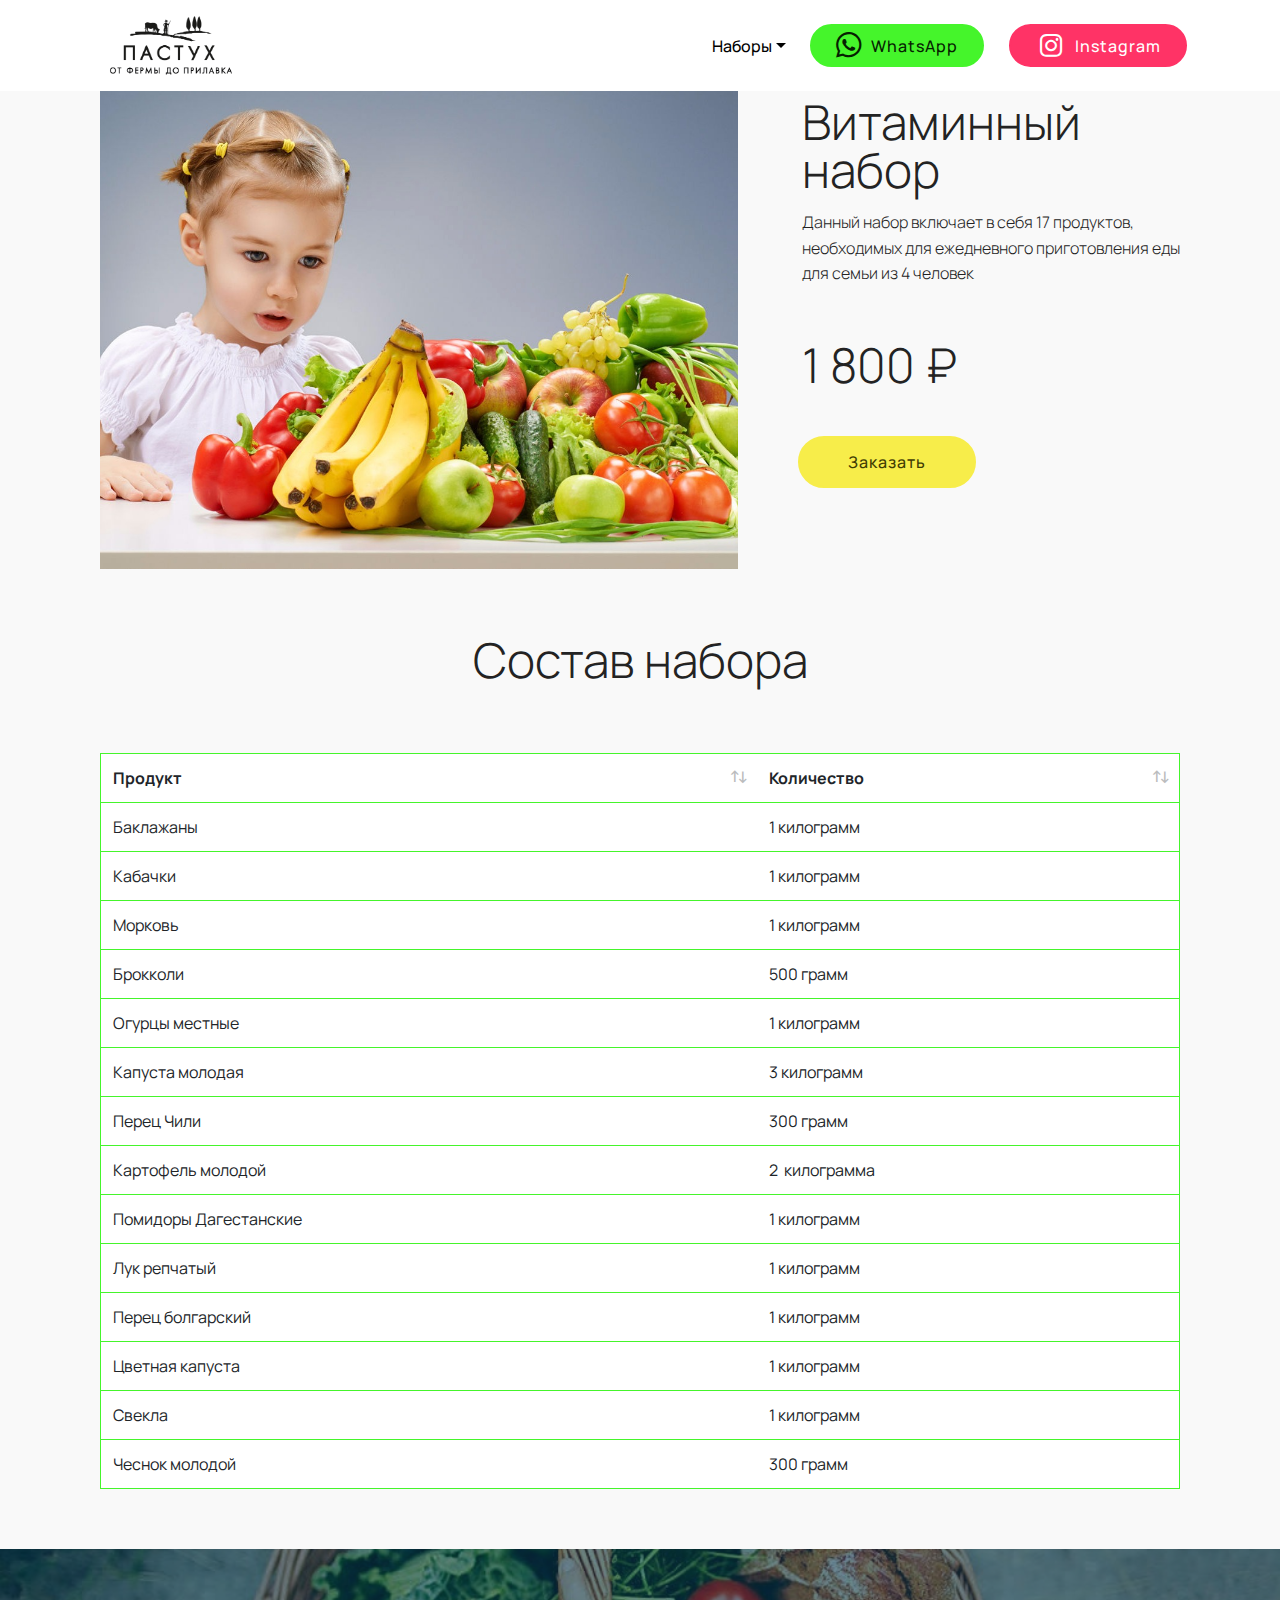
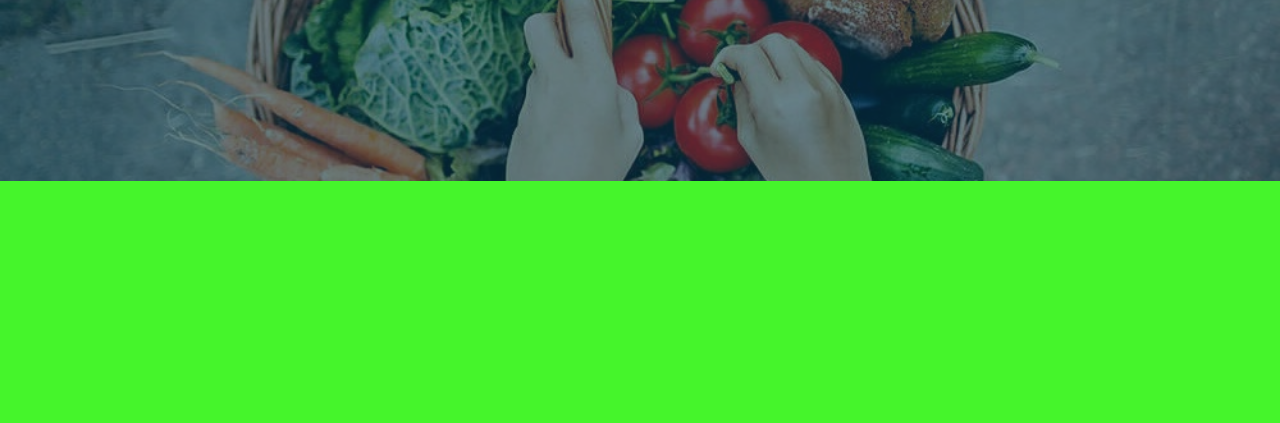
<file: vitaminpack.html>
<!DOCTYPE html>
<html  >
<head>
  <!-- Site made with Mobirise Website Builder v5.0.7, https://mobirise.com -->
  <meta charset="UTF-8">
  <meta http-equiv="X-UA-Compatible" content="IE=edge">
  <meta name="generator" content="Mobirise v5.0.7, mobirise.com">
  <meta name="viewport" content="width=device-width, initial-scale=1, minimum-scale=1">
  <link rel="shortcut icon" href="assets/images/-3-2-536x221.png" type="image/x-icon">
  <meta name="description" content="Набор продуктов для приготовления пищи">
  
  
  <title>Витаминный набор от магазина Пастух</title>
  <link rel="stylesheet" href="assets/font-awesome-brands/../css/fontawesome.min.css">
  <link rel="stylesheet" href="assets/font-awesome-brands/css/brands.min.css">
  <link rel="stylesheet" href="assets/web/assets/mobirise-icons2/mobirise2.css">
  <link rel="stylesheet" href="assets/bootstrap/css/bootstrap.min.css">
  <link rel="stylesheet" href="assets/bootstrap/css/bootstrap-grid.min.css">
  <link rel="stylesheet" href="assets/bootstrap/css/bootstrap-reboot.min.css">
  <link rel="stylesheet" href="assets/tether/tether.min.css">
  <link rel="stylesheet" href="assets/dropdown/css/style.css">
  <link rel="stylesheet" href="assets/animatecss/animate.min.css">
  <link rel="stylesheet" href="assets/datatables/data-tables.bootstrap4.min.css">
  <link rel="stylesheet" href="assets/socicon/css/styles.css">
  <link rel="stylesheet" href="assets/theme/css/style.css">
  <link rel="preload" as="style" href="assets/mobirise/css/mbr-additional.css"><link rel="stylesheet" href="assets/mobirise/css/mbr-additional.css" type="text/css">
  
  
  
</head>
<body>
  <section class="menu cid-s1v1QXdE2f" once="menu" id="menu2-1c">

    

    <nav class="navbar navbar-expand beta-menu navbar-dropdown align-items-center navbar-fixed-top navbar-toggleable-sm">
        <button class="navbar-toggler navbar-toggler-right" type="button" data-toggle="collapse" data-target="#navbarSupportedContent" aria-controls="navbarSupportedContent" aria-expanded="false" aria-label="Toggle navigation">
            <div class="hamburger">
                <span></span>
                <span></span>
                <span></span>
                <span></span>
            </div>
        </button>
        <div class="menu-logo">
            <div class="navbar-brand">
                <span class="navbar-logo">
                    <a href="index.html">
                        <img src="assets/images/-3-2-536x221.png" alt="Mobirise" title="" style="height: 4.7rem;">
                    </a>
                </span>
                
            </div>
        </div>
        <div class="collapse navbar-collapse" id="navbarSupportedContent">
            <ul class="navbar-nav nav-dropdown" data-app-modern-menu="true"><li class="nav-item dropdown">
                    <a class="nav-link link text-black dropdown-toggle display-4" href="index.html" data-toggle="dropdown-submenu" aria-expanded="false">Наборы</a><div class="dropdown-menu"><a class="text-black dropdown-item display-4" href="familypack.html">Семейный</a><a class="text-black dropdown-item display-4" href="farmpack.html" aria-expanded="false">Фермерский</a><a class="text-black dropdown-item display-4" href="vitaminpack.html" aria-expanded="false">Витаминный</a></div>
                </li></ul>
            <div class="navbar-buttons mbr-section-btn"><a class="btn btn-sm btn-primary display-4" href="https://wa.me/+79286053635"><span class="socicon socicon-whatsapp mbr-iconfont mbr-iconfont-btn"></span>
                    WhatsApp</a> <a class="btn btn-sm btn-secondary display-4" href="https://www.instagram.com/pastyh_shop"><span class="fab fa-fw fa-instagram mbr-iconfont mbr-iconfont-btn"></span>
                    Instagram</a></div>
        </div>
    </nav>
</section>

<section class="engine"><a href="https://mobirise.info/i">free website creation software</a></section><section class="services2 cid-s1v1R0L9zY" id="services2-1d">
    <!---->
    
    <!---->
    <!--Overlay-->
    
    <!--Container-->
    <div class="container">
        <div class="col-md-12">
            <div class="media-container-row">
                <div class="mbr-figure" style="width: 65%;">
                    <img src="assets/images/pic-6-1276x794.jpeg" alt="Mobirise" title="">
                </div>
                <div class="align-left aside-content">
                    <h2 class="mbr-title pt-2 mbr-fonts-style display-2">
                        Витаминный набор</h2>
                    <div class="mbr-section-text">
                        <p class="mbr-text text1 pt-2 mbr-light mbr-fonts-style display-7">
                            Данный набор включает в себя 17 продуктов, необходимых для ежедневного приготовления еды для семьи из 4 человек</p>
                        <p class="mbr-text text2 pt-4 mbr-light mbr-fonts-style display-2">1 800&nbsp;₽</p>
                    </div>
                    <!--Btn-->
                    <div class="mbr-section-btn pt-3 align-left"><a href="javascript:OpenModal('pack1')" class="btn btn-success display-4">
                            Заказать</a></div>
                </div>
            </div>
        </div>
    </div>
</section>

<section class="section-table cid-s1v1R7ktVu" id="table1-1e">

  
  
  <div class="container container-table">
      
      <h3 class="mbr-section-subtitle mbr-fonts-style align-center pb-5 mbr-light display-2">Состав набора</h3>
      <div class="table-wrapper">
        <div class="container">
          
        </div>

        <div class="container scroll">
          <table class="table" cellspacing="0">
            <thead>
              <tr class="table-heads ">
                  
                  
                  
                  
              <th class="head-item mbr-fonts-style display-7">Продукт&nbsp;</th><th class="head-item mbr-fonts-style display-7">
                      Количество</th></tr>
            </thead>

            <tbody>
              
              
              
              
            <tr> 
                
                
                
                
              <td class="body-item mbr-fonts-style display-7">Баклажаны</td><td class="body-item mbr-fonts-style display-7">1 килограмм</td></tr><tr>
                
                
                
                
              <td class="body-item mbr-fonts-style display-7">Кабачки</td><td class="body-item mbr-fonts-style display-7">1 килограмм</td></tr><tr>
                
                
                
                
              <td class="body-item mbr-fonts-style display-7">Морковь</td><td class="body-item mbr-fonts-style display-7">1 килограмм</td></tr><tr>
                
                
                
                
              <td class="body-item mbr-fonts-style display-7">Брокколи</td><td class="body-item mbr-fonts-style display-7">500 грамм</td></tr><tr>
                
                
                
                
              <td class="body-item mbr-fonts-style display-7">Огурцы местные</td><td class="body-item mbr-fonts-style display-7">1 килограмм</td></tr><tr>
                
                
                
                
              <td class="body-item mbr-fonts-style display-7">Капуста молодая</td><td class="body-item mbr-fonts-style display-7">3 килограмм</td></tr><tr>
                
                
                
                
              <td class="body-item mbr-fonts-style display-7">Перец Чили</td><td class="body-item mbr-fonts-style display-7">300 грамм</td></tr><tr>
                
                
                
                
              <td class="body-item mbr-fonts-style display-7">Картофель молодой</td><td class="body-item mbr-fonts-style display-7">2 &nbsp;килограмма</td></tr><tr>
                
                
                
                
              <td class="body-item mbr-fonts-style display-7">Помидоры Дагестанские</td><td class="body-item mbr-fonts-style display-7">1 килограмм</td></tr><tr>
                
                
                
                
              <td class="body-item mbr-fonts-style display-7">Лук репчатый</td><td class="body-item mbr-fonts-style display-7">1 килограмм</td></tr><tr>
                
                
                
                
              <td class="body-item mbr-fonts-style display-7">Перец болгарский</td><td class="body-item mbr-fonts-style display-7">1 килограмм</td></tr><tr>
                
                
                
                
              <td class="body-item mbr-fonts-style display-7">Цветная капуста</td><td class="body-item mbr-fonts-style display-7">1 килограмм</td></tr><tr>
                
                
                
                
              <td class="body-item mbr-fonts-style display-7">Свекла</td><td class="body-item mbr-fonts-style display-7">1 килограмм</td></tr><tr>
                
                
                
                
              <td class="body-item mbr-fonts-style display-7">Чеснок молодой</td><td class="body-item mbr-fonts-style display-7">300 грамм</td></tr></tbody>
          </table>
        </div>
        <div class="container table-info-container">
          
        </div>
      </div>
    </div>
</section>

<section class="mbr-section" id="witsec-modal-window-block-1o" data-rv-view="342">

	<style>
	/* Let's not animate the contents of modal windows */
	.no-anim {
		-webkit-animation: none !important;
		-moz-animation: none !important;
		-o-animation: none !important;
		-ms-animation: none !important;
		animation: none !important;
	}
	</style>

	
	
	<div><div class="modal fade" id="pack1" tabindex="-1" role="dialog" aria-labelledby="pack1Label" aria-hidden="true">  <div class="modal-dialog modal-lg modal-dialog-centered" style="height:auto" role="document">    <div class="modal-content"><div class="modal-body" id="pack1_body"><script src="https://yastatic.net/q/forms-frontend-ext/_/embed.js"></script><iframe src="https://forms.yandex.ru/u/5edff11564ca7e07a46977eb/?iframe=1" frameborder="0" name="ya-form-5edff11564ca7e07a46977eb" width="90%"></iframe></div>    </div>  </div></div><script>document.addEventListener("DOMContentLoaded", function() {  $("#pack1").on("hidden.bs.modal", function () {    var html = $( "#pack1_body" ).html();    $( "#pack1_body" ).empty();    $( "#pack1_body" ).append(html);  })});</script></div>

	<script>
	if (typeof OpenModal === 'undefined') {
		OpenModal = function(modalName) {
			if ($('#' + modalName).length)
				$('#' + modalName).modal('show');
			else
				alert("Sorry, but there is no modal for " + modalName);
		}
	}

	function modalSetCookie(cname, cvalue, exdays) {
		var d = new Date();
		d.setTime(d.getTime() + (exdays*24*60*60*1000));
		var expires = "expires="+ d.toUTCString();
		document.cookie = cname + "=" + cvalue + ";" + expires + ";path=/";
	}

	function modalGetCookie(cname) {
		var name = cname + "=";
		var decodedCookie = decodeURIComponent(document.cookie);
		var ca = decodedCookie.split(';');
		for(var i = 0; i <ca.length; i++) {
			var c = ca[i];
			while (c.charAt(0) == ' ') {
				c = c.substring(1);
			}
			if (c.indexOf(name) == 0) {
				return c.substring(name.length, c.length);
			}
		}
		return "";
	}
	</script>

</section>

<section class="mbr-section info1 cid-s1wJfJZQd9" id="info1-1q">

    

    <div class="mbr-overlay" style="opacity: 0.6; background-color: rgb(7, 59, 76);">
    </div>
    <div class="container">
        <div class="row justify-content-center content-row">
            <div class="media-container-column title col-12 col-lg-7 col-md-6">
                <h3 class="mbr-section-subtitle align-left mbr-light pb-3 mbr-fonts-style display-2">
                    Скидка на 1 покупку</h3>
                <h2 class="align-left mbr-bold mbr-fonts-style display-1">
                    10%</h2>
            </div>
            <div class="media-container-column col-12 col-lg-3 col-md-4">
                <div class="mbr-section-btn align-right py-5"><a class="btn btn-success display-3" href="javascript:OpenModal('pack1')"><span class="mobi-mbri mobi-mbri-sale mbr-iconfont mbr-iconfont-btn"></span>использовать скидку</a></div>
            </div>
        </div>
    </div>
</section>

<section class="mbr-section contacts2 cid-s1wJeJZQHT" id="contacts2-1p">
    <!---->
    
    <!---->
    <!--Overlay-->
    
    <!--Container-->
    <div class="container">
        <div class="row">
            <!--Titles-->
            <div class="title col-12">
                <h2 class="align-left mbr-fonts-style display-1">
                    Контакты</h2>
                
            </div>
            <div class="col-12">
                <div class="row justify-content-center">
                    <div class="col-12 col-md-4">
                        <div class="b b-adress">
                            <h5 class="align-left mbr-fonts-style m-0 display-5">
                                Адрес:
                            </h5>
                            <p class="mbr-text align-left mbr-fonts-style display-7">
                                Цимлянск, Ул.Социалистическая, 86а
                            </p>
                        </div>
                    </div>
                    <div class="col-12 col-md-4">
                        <div class="b b-phone">
                            <h5 class="align-left mbr-fonts-style m-0 display-5">
                                Телефон :
                            </h5>
                            <p class="mbr-text align-left mbr-fonts-style display-7">
                                +7 928 605 36 35
                            </p>
                        </div>
                    </div>
                    
                </div>
            </div>
        </div>
    </div>
</section>


  <script src="assets/web/assets/jquery/jquery.min.js"></script>
  <script src="assets/popper/popper.min.js"></script>
  <script src="assets/bootstrap/js/bootstrap.min.js"></script>
  <script src="assets/tether/tether.min.js"></script>
  <script src="assets/smoothscroll/smooth-scroll.js"></script>
  <script src="assets/dropdown/js/nav-dropdown.js"></script>
  <script src="assets/dropdown/js/navbar-dropdown.js"></script>
  <script src="assets/touchswipe/jquery.touch-swipe.min.js"></script>
  <script src="assets/viewportchecker/jquery.viewportchecker.js"></script>
  <script src="assets/datatables/jquery.data-tables.min.js"></script>
  <script src="assets/datatables/data-tables.bootstrap4.min.js"></script>
  <script src="assets/theme/js/script.js"></script>
  <script src="assets/witsec-mailform/witsec-mailform.js"></script>
  
  
  <input name="animation" type="hidden">
  </body>
</html>
</file>
<file: assets/web/assets/mobirise-icons/mobirise-icons.css>
@font-face {
  font-family: 'MobiriseIcons';
  src:  url('mobirise-icons.eot?spat4u');
  src:  url('mobirise-icons.eot?spat4u#iefix') format('embedded-opentype'),
    url('mobirise-icons.ttf?spat4u') format('truetype'),
    url('mobirise-icons.woff?spat4u') format('woff'),
    url('mobirise-icons.svg?spat4u#MobiriseIcons') format('svg');
  font-weight: normal;
  font-style: normal;
  font-display: swap;
}

[class^="mbri-"], [class*=" mbri-"] {
  /* use !important to prevent issues with browser extensions that change fonts */
  font-family: MobiriseIcons !important;
  speak: none;
  font-style: normal;
  font-weight: normal;
  font-variant: normal;
  text-transform: none;
  line-height: 1;

  /* Better Font Rendering =========== */
  -webkit-font-smoothing: antialiased;
  -moz-osx-font-smoothing: grayscale;
}

.mbri-add-submenu:before {
  content: "\e900";
}
.mbri-alert:before {
  content: "\e901";
}
.mbri-align-center:before {
  content: "\e902";
}
.mbri-align-justify:before {
  content: "\e903";
}
.mbri-align-left:before {
  content: "\e904";
}
.mbri-align-right:before {
  content: "\e905";
}
.mbri-android:before {
  content: "\e906";
}
.mbri-apple:before {
  content: "\e907";
}
.mbri-arrow-down:before {
  content: "\e908";
}
.mbri-arrow-next:before {
  content: "\e909";
}
.mbri-arrow-prev:before {
  content: "\e90a";
}
.mbri-arrow-up:before {
  content: "\e90b";
}
.mbri-bold:before {
  content: "\e90c";
}
.mbri-bookmark:before {
  content: "\e90d";
}
.mbri-bootstrap:before {
  content: "\e90e";
}
.mbri-briefcase:before {
  content: "\e90f";
}
.mbri-browse:before {
  content: "\e910";
}
.mbri-bulleted-list:before {
  content: "\e911";
}
.mbri-calendar:before {
  content: "\e912";
}
.mbri-camera:before {
  content: "\e913";
}
.mbri-cart-add:before {
  content: "\e914";
}
.mbri-cart-full:before {
  content: "\e915";
}
.mbri-cash:before {
  content: "\e916";
}
.mbri-change-style:before {
  content: "\e917";
}
.mbri-chat:before {
  content: "\e918";
}
.mbri-clock:before {
  content: "\e919";
}
.mbri-close:before {
  content: "\e91a";
}
.mbri-cloud:before {
  content: "\e91b";
}
.mbri-code:before {
  content: "\e91c";
}
.mbri-contact-form:before {
  content: "\e91d";
}
.mbri-credit-card:before {
  content: "\e91e";
}
.mbri-cursor-click:before {
  content: "\e91f";
}
.mbri-cust-feedback:before {
  content: "\e920";
}
.mbri-database:before {
  content: "\e921";
}
.mbri-delivery:before {
  content: "\e922";
}
.mbri-desktop:before {
  content: "\e923";
}
.mbri-devices:before {
  content: "\e924";
}
.mbri-down:before {
  content: "\e925";
}
.mbri-download:before {
  content: "\e989";
}
.mbri-drag-n-drop:before {
  content: "\e927";
}
.mbri-drag-n-drop2:before {
  content: "\e928";
}
.mbri-edit:before {
  content: "\e929";
}
.mbri-edit2:before {
  content: "\e92a";
}
.mbri-error:before {
  content: "\e92b";
}
.mbri-extension:before {
  content: "\e92c";
}
.mbri-features:before {
  content: "\e92d";
}
.mbri-file:before {
  content: "\e92e";
}
.mbri-flag:before {
  content: "\e92f";
}
.mbri-folder:before {
  content: "\e930";
}
.mbri-gift:before {
  content: "\e931";
}
.mbri-github:before {
  content: "\e932";
}
.mbri-globe:before {
  content: "\e933";
}
.mbri-globe-2:before {
  content: "\e934";
}
.mbri-growing-chart:before {
  content: "\e935";
}
.mbri-hearth:before {
  content: "\e936";
}
.mbri-help:before {
  content: "\e937";
}
.mbri-home:before {
  content: "\e938";
}
.mbri-hot-cup:before {
  content: "\e939";
}
.mbri-idea:before {
  content: "\e93a";
}
.mbri-image-gallery:before {
  content: "\e93b";
}
.mbri-image-slider:before {
  content: "\e93c";
}
.mbri-info:before {
  content: "\e93d";
}
.mbri-italic:before {
  content: "\e93e";
}
.mbri-key:before {
  content: "\e93f";
}
.mbri-laptop:before {
  content: "\e940";
}
.mbri-layers:before {
  content: "\e941";
}
.mbri-left-right:before {
  content: "\e942";
}
.mbri-left:before {
  content: "\e943";
}
.mbri-letter:before {
  content: "\e944";
}
.mbri-like:before {
  content: "\e945";
}
.mbri-link:before {
  content: "\e946";
}
.mbri-lock:before {
  content: "\e947";
}
.mbri-login:before {
  content: "\e948";
}
.mbri-logout:before {
  content: "\e949";
}
.mbri-magic-stick:before {
  content: "\e94a";
}
.mbri-map-pin:before {
  content: "\e94b";
}
.mbri-menu:before {
  content: "\e94c";
}
.mbri-mobile:before {
  content: "\e94d";
}
.mbri-mobile2:before {
  content: "\e94e";
}
.mbri-mobirise:before {
  content: "\e94f";
}
.mbri-more-horizontal:before {
  content: "\e950";
}
.mbri-more-vertical:before {
  content: "\e951";
}
.mbri-music:before {
  content: "\e952";
}
.mbri-new-file:before {
  content: "\e953";
}
.mbri-numbered-list:before {
  content: "\e954";
}
.mbri-opened-folder:before {
  content: "\e955";
}
.mbri-pages:before {
  content: "\e956";
}
.mbri-paper-plane:before {
  content: "\e957";
}
.mbri-paperclip:before {
  content: "\e958";
}
.mbri-photo:before {
  content: "\e959";
}
.mbri-photos:before {
  content: "\e95a";
}
.mbri-pin:before {
  content: "\e95b";
}
.mbri-play:before {
  content: "\e95c";
}
.mbri-plus:before {
  content: "\e95d";
}
.mbri-preview:before {
  content: "\e95e";
}
.mbri-print:before {
  content: "\e95f";
}
.mbri-protect:before {
  content: "\e960";
}
.mbri-question:before {
  content: "\e961";
}
.mbri-quote-left:before {
  content: "\e962";
}
.mbri-quote-right:before {
  content: "\e963";
}
.mbri-refresh:before {
  content: "\e964";
}
.mbri-responsive:before {
  content: "\e965";
}
.mbri-right:before {
  content: "\e966";
}
.mbri-rocket:before {
  content: "\e967";
}
.mbri-sad-face:before {
  content: "\e968";
}
.mbri-sale:before {
  content: "\e969";
}
.mbri-save:before {
  content: "\e96a";
}
.mbri-search:before {
  content: "\e96b";
}
.mbri-setting:before {
  content: "\e96c";
}
.mbri-setting2:before {
  content: "\e96d";
}
.mbri-setting3:before {
  content: "\e96e";
}
.mbri-share:before {
  content: "\e96f";
}
.mbri-shopping-bag:before {
  content: "\e970";
}
.mbri-shopping-basket:before {
  content: "\e971";
}
.mbri-shopping-cart:before {
  content: "\e972";
}
.mbri-sites:before {
  content: "\e973";
}
.mbri-smile-face:before {
  content: "\e974";
}
.mbri-speed:before {
  content: "\e975";
}
.mbri-star:before {
  content: "\e976";
}
.mbri-success:before {
  content: "\e977";
}
.mbri-sun:before {
  content: "\e978";
}
.mbri-sun2:before {
  content: "\e979";
}
.mbri-tablet:before {
  content: "\e97a";
}
.mbri-tablet-vertical:before {
  content: "\e97b";
}
.mbri-target:before {
  content: "\e97c";
}
.mbri-timer:before {
  content: "\e97d";
}
.mbri-to-ftp:before {
  content: "\e97e";
}
.mbri-to-local-drive:before {
  content: "\e97f";
}
.mbri-touch-swipe:before {
  content: "\e980";
}
.mbri-touch:before {
  content: "\e981";
}
.mbri-trash:before {
  content: "\e982";
}
.mbri-underline:before {
  content: "\e983";
}
.mbri-unlink:before {
  content: "\e984";
}
.mbri-unlock:before {
  content: "\e985";
}
.mbri-up-down:before {
  content: "\e986";
}
.mbri-up:before {
  content: "\e987";
}
.mbri-update:before {
  content: "\e988";
}
.mbri-upload:before {
 content: "\e926"; 
}
.mbri-user:before {
  content: "\e98a";
}
.mbri-user2:before {
  content: "\e98b";
}
.mbri-users:before {
  content: "\e98c";
}
.mbri-video:before {
  content: "\e98d";
}
.mbri-video-play:before {
  content: "\e98e";
}
.mbri-watch:before {
  content: "\e98f";
}
.mbri-website-theme:before {
  content: "\e990";
}
.mbri-wifi:before {
  content: "\e991";
}
.mbri-windows:before {
  content: "\e992";
}
.mbri-zoom-out:before {
  content: "\e993";
}
.mbri-redo:before {
  content: "\e994";
}
.mbri-undo:before {
  content: "\e995";
}
</file>
<file: assets/web/assets/mobirise-icons2/mobirise2.css>
@font-face {
  font-family: 'Moririse2';
  font-display: swap;
  src:  url('mobirise2.eot?f2bix4');
  src:  url('mobirise2.eot?f2bix4#iefix') format('embedded-opentype'),
    url('mobirise2.ttf?f2bix4') format('truetype'),
    url('mobirise2.woff?f2bix4') format('woff'),
    url('mobirise2.svg?f2bix4#mobirise2') format('svg');
  font-weight: normal;
  font-style: normal;
}

[class^="mobi-"], [class*=" mobi-"] {
  /* use !important to prevent issues with browser extensions that change fonts */
  font-family: 'Moririse2' !important;
  speak: none;
  font-style: normal;
  font-weight: normal;
  font-variant: normal;
  text-transform: none;
  line-height: 1;

  /* Better Font Rendering =========== */
  -webkit-font-smoothing: antialiased;
  -moz-osx-font-smoothing: grayscale;
}

.mobi-mbri-add-submenu:before {
  content: "\e900";
}
.mobi-mbri-alert:before {
  content: "\e901";
}
.mobi-mbri-align-center:before {
  content: "\e902";
}
.mobi-mbri-align-justify:before {
  content: "\e903";
}
.mobi-mbri-align-left:before {
  content: "\e904";
}
.mobi-mbri-align-right:before {
  content: "\e905";
}
.mobi-mbri-android:before {
  content: "\e906";
}
.mobi-mbri-apple:before {
  content: "\e907";
}
.mobi-mbri-arrow-down:before {
  content: "\e908";
}
.mobi-mbri-arrow-next:before {
  content: "\e909";
}
.mobi-mbri-arrow-prev:before {
  content: "\e90a";
}
.mobi-mbri-arrow-up:before {
  content: "\e90b";
}
.mobi-mbri-bold:before {
  content: "\e90c";
}
.mobi-mbri-bookmark:before {
  content: "\e90d";
}
.mobi-mbri-bootstrap:before {
  content: "\e90e";
}
.mobi-mbri-briefcase:before {
  content: "\e90f";
}
.mobi-mbri-browse:before {
  content: "\e910";
}
.mobi-mbri-bulleted-list:before {
  content: "\e911";
}
.mobi-mbri-calendar:before {
  content: "\e912";
}
.mobi-mbri-camera:before {
  content: "\e913";
}
.mobi-mbri-cart-add:before {
  content: "\e914";
}
.mobi-mbri-cart-full:before {
  content: "\e915";
}
.mobi-mbri-cash:before {
  content: "\e916";
}
.mobi-mbri-change-style:before {
  content: "\e917";
}
.mobi-mbri-chat:before {
  content: "\e918";
}
.mobi-mbri-clock:before {
  content: "\e919";
}
.mobi-mbri-close:before {
  content: "\e91a";
}
.mobi-mbri-cloud:before {
  content: "\e91b";
}
.mobi-mbri-code:before {
  content: "\e91c";
}
.mobi-mbri-contact-form:before {
  content: "\e91d";
}
.mobi-mbri-credit-card:before {
  content: "\e91e";
}
.mobi-mbri-cursor-click:before {
  content: "\e91f";
}
.mobi-mbri-cust-feedback:before {
  content: "\e920";
}
.mobi-mbri-database:before {
  content: "\e921";
}
.mobi-mbri-delivery:before {
  content: "\e922";
}
.mobi-mbri-desktop:before {
  content: "\e923";
}
.mobi-mbri-devices:before {
  content: "\e924";
}
.mobi-mbri-down:before {
  content: "\e925";
}
.mobi-mbri-download-2:before {
  content: "\e926";
}
.mobi-mbri-download:before {
  content: "\e927";
}
.mobi-mbri-drag-n-drop-2:before {
  content: "\e928";
}
.mobi-mbri-drag-n-drop:before {
  content: "\e929";
}
.mobi-mbri-edit-2:before {
  content: "\e92a";
}
.mobi-mbri-edit:before {
  content: "\e92b";
}
.mobi-mbri-error:before {
  content: "\e92c";
}
.mobi-mbri-extension:before {
  content: "\e92d";
}
.mobi-mbri-features:before {
  content: "\e92e";
}
.mobi-mbri-file:before {
  content: "\e92f";
}
.mobi-mbri-flag:before {
  content: "\e930";
}
.mobi-mbri-folder:before {
  content: "\e931";
}
.mobi-mbri-gift:before {
  content: "\e932";
}
.mobi-mbri-github:before {
  content: "\e933";
}
.mobi-mbri-globe-2:before {
  content: "\e934";
}
.mobi-mbri-globe:before {
  content: "\e935";
}
.mobi-mbri-growing-chart:before {
  content: "\e936";
}
.mobi-mbri-hearth:before {
  content: "\e937";
}
.mobi-mbri-help:before {
  content: "\e938";
}
.mobi-mbri-home:before {
  content: "\e939";
}
.mobi-mbri-hot-cup:before {
  content: "\e93a";
}
.mobi-mbri-idea:before {
  content: "\e93b";
}
.mobi-mbri-image-gallery:before {
  content: "\e93c";
}
.mobi-mbri-image-slider:before {
  content: "\e93d";
}
.mobi-mbri-info:before {
  content: "\e93e";
}
.mobi-mbri-italic:before {
  content: "\e93f";
}
.mobi-mbri-key:before {
  content: "\e940";
}
.mobi-mbri-laptop:before {
  content: "\e941";
}
.mobi-mbri-layers:before {
  content: "\e942";
}
.mobi-mbri-left-right:before {
  content: "\e943";
}
.mobi-mbri-left:before {
  content: "\e944";
}
.mobi-mbri-letter:before {
  content: "\e945";
}
.mobi-mbri-like:before {
  content: "\e946";
}
.mobi-mbri-link:before {
  content: "\e947";
}
.mobi-mbri-lock:before {
  content: "\e948";
}
.mobi-mbri-login:before {
  content: "\e949";
}
.mobi-mbri-logout:before {
  content: "\e94a";
}
.mobi-mbri-magic-stick:before {
  content: "\e94b";
}
.mobi-mbri-map-pin:before {
  content: "\e94c";
}
.mobi-mbri-menu:before {
  content: "\e94d";
}
.mobi-mbri-mobile-2:before {
  content: "\e94e";
}
.mobi-mbri-mobile-horizontal:before {
  content: "\e94f";
}
.mobi-mbri-mobile:before {
  content: "\e950";
}
.mobi-mbri-mobirise:before {
  content: "\e951";
}
.mobi-mbri-more-horizontal:before {
  content: "\e952";
}
.mobi-mbri-more-vertical:before {
  content: "\e953";
}
.mobi-mbri-music:before {
  content: "\e954";
}
.mobi-mbri-new-file:before {
  content: "\e955";
}
.mobi-mbri-numbered-list:before {
  content: "\e956";
}
.mobi-mbri-opened-folder:before {
  content: "\e957";
}
.mobi-mbri-pages:before {
  content: "\e958";
}
.mobi-mbri-paper-plane:before {
  content: "\e959";
}
.mobi-mbri-paperclip:before {
  content: "\e95a";
}
.mobi-mbri-phone:before {
  content: "\e95b";
}
.mobi-mbri-photo:before {
  content: "\e95c";
}
.mobi-mbri-photos:before {
  content: "\e95d";
}
.mobi-mbri-pin:before {
  content: "\e95e";
}
.mobi-mbri-play:before {
  content: "\e95f";
}
.mobi-mbri-plus:before {
  content: "\e960";
}
.mobi-mbri-preview:before {
  content: "\e961";
}
.mobi-mbri-print:before {
  content: "\e962";
}
.mobi-mbri-protect:before {
  content: "\e963";
}
.mobi-mbri-question:before {
  content: "\e964";
}
.mobi-mbri-quote-left:before {
  content: "\e965";
}
.mobi-mbri-quote-right:before {
  content: "\e966";
}
.mobi-mbri-redo:before {
  content: "\e967";
}
.mobi-mbri-refresh:before {
  content: "\e968";
}
.mobi-mbri-responsive-2:before {
  content: "\e969";
}
.mobi-mbri-responsive:before {
  content: "\e96a";
}
.mobi-mbri-right:before {
  content: "\e96b";
}
.mobi-mbri-rocket:before {
  content: "\e96c";
}
.mobi-mbri-sad-face:before {
  content: "\e96d";
}
.mobi-mbri-sale:before {
  content: "\e96e";
}
.mobi-mbri-save:before {
  content: "\e96f";
}
.mobi-mbri-search:before {
  content: "\e970";
}
.mobi-mbri-setting-2:before {
  content: "\e971";
}
.mobi-mbri-setting-3:before {
  content: "\e972";
}
.mobi-mbri-setting:before {
  content: "\e973";
}
.mobi-mbri-share:before {
  content: "\e974";
}
.mobi-mbri-shopping-bag:before {
  content: "\e975";
}
.mobi-mbri-shopping-basket:before {
  content: "\e976";
}
.mobi-mbri-shopping-cart:before {
  content: "\e977";
}
.mobi-mbri-sites:before {
  content: "\e978";
}
.mobi-mbri-smile-face:before {
  content: "\e979";
}
.mobi-mbri-speed:before {
  content: "\e97a";
}
.mobi-mbri-star:before {
  content: "\e97b";
}
.mobi-mbri-success:before {
  content: "\e97c";
}
.mobi-mbri-sun:before {
  content: "\e97d";
}
.mobi-mbri-sun2:before {
  content: "\e97e";
}
.mobi-mbri-tablet-vertical:before {
  content: "\e97f";
}
.mobi-mbri-tablet:before {
  content: "\e980";
}
.mobi-mbri-target:before {
  content: "\e981";
}
.mobi-mbri-timer:before {
  content: "\e982";
}
.mobi-mbri-to-ftp:before {
  content: "\e983";
}
.mobi-mbri-to-local-drive:before {
  content: "\e984";
}
.mobi-mbri-touch-swipe:before {
  content: "\e985";
}
.mobi-mbri-touch:before {
  content: "\e986";
}
.mobi-mbri-trash:before {
  content: "\e987";
}
.mobi-mbri-underline:before {
  content: "\e988";
}
.mobi-mbri-undo:before {
  content: "\e989";
}
.mobi-mbri-unlink:before {
  content: "\e98a";
}
.mobi-mbri-unlock:before {
  content: "\e98b";
}
.mobi-mbri-up-down:before {
  content: "\e98c";
}
.mobi-mbri-up:before {
  content: "\e98d";
}
.mobi-mbri-update:before {
  content: "\e98e";
}
.mobi-mbri-upload-2:before {
  content: "\e98f";
}
.mobi-mbri-upload:before {
  content: "\e990";
}
.mobi-mbri-user-2:before {
  content: "\e991";
}
.mobi-mbri-user:before {
  content: "\e992";
}
.mobi-mbri-users:before {
  content: "\e993";
}
.mobi-mbri-video-play:before {
  content: "\e994";
}
.mobi-mbri-video:before {
  content: "\e995";
}
.mobi-mbri-watch:before {
  content: "\e996";
}
.mobi-mbri-website-theme-2:before {
  content: "\e997";
}
.mobi-mbri-website-theme:before {
  content: "\e998";
}
.mobi-mbri-wifi:before {
  content: "\e999";
}
.mobi-mbri-windows:before {
  content: "\e99a";
}
.mobi-mbri-zoom-in:before {
  content: "\e99b";
}
.mobi-mbri-zoom-out:before {
  content: "\e99c";
}
</file>
<file: assets/dropdown/css/style.css>
.navbar-dropdown {
  left: 0;
  padding: 0;
  position: absolute;
  right: 0;
  top: 0;
  transition: all 0.45s ease;
  z-index: 1030;
  background: #282828; }
  .navbar-dropdown .navbar-logo {
    margin-right: 0.8rem;
    transition: margin 0.3s ease-in-out;
    vertical-align: middle; }
    .navbar-dropdown .navbar-logo img {
      height: 3.125rem;
      transition: all 0.3s ease-in-out; }
    .navbar-dropdown .navbar-logo.mbr-iconfont {
      font-size: 3.125rem;
      line-height: 3.125rem; }
  .navbar-dropdown .navbar-caption {
    font-weight: 700;
    white-space: normal;
    vertical-align: -4px;
    line-height: 3.125rem !important; }
    .navbar-dropdown .navbar-caption, .navbar-dropdown .navbar-caption:hover {
      color: inherit;
      text-decoration: none; }
  .navbar-dropdown .mbr-iconfont + .navbar-caption {
    vertical-align: -1px; }
  .navbar-dropdown.navbar-fixed-top {
    position: fixed; }
  .navbar-dropdown .navbar-brand span {
    vertical-align: -4px; }
  .navbar-dropdown.bg-color.transparent {
    background: none; }
  .navbar-dropdown.navbar-short .navbar-brand {
    padding: 0.625rem 0; }
    .navbar-dropdown.navbar-short .navbar-brand span {
      vertical-align: -1px; }
  .navbar-dropdown.navbar-short .navbar-caption {
    line-height: 2.375rem !important;
    vertical-align: -2px; }
  .navbar-dropdown.navbar-short .navbar-logo {
    margin-right: 0.5rem; }
    .navbar-dropdown.navbar-short .navbar-logo img {
      height: 2.375rem; }
    .navbar-dropdown.navbar-short .navbar-logo.mbr-iconfont {
      font-size: 2.375rem;
      line-height: 2.375rem; }
  .navbar-dropdown.navbar-short .mbr-table-cell {
    height: 3.625rem; }
  .navbar-dropdown .navbar-close {
    left: 0.6875rem;
    position: fixed;
    top: 0.75rem;
    z-index: 1000; }
  .navbar-dropdown .hamburger-icon {
    content: "";
    display: inline-block;
    vertical-align: middle;
    width: 16px;
    -webkit-box-shadow: 0 -6px 0 1px #282828,0 0 0 1px #282828,0 6px 0 1px #282828;
    -moz-box-shadow: 0 -6px 0 1px #282828,0 0 0 1px #282828,0 6px 0 1px #282828;
    box-shadow: 0 -6px 0 1px #282828,0 0 0 1px #282828,0 6px 0 1px #282828; }

.dropdown-menu .dropdown-toggle[data-toggle="dropdown-submenu"]::after {
  border-bottom: 0.35em solid transparent;
  border-left: 0.35em solid;
  border-right: 0;
  border-top: 0.35em solid transparent;
  margin-left: 0.3rem; }

.dropdown-menu .dropdown-item:focus {
  outline: 0; }

.nav-dropdown {
  font-size: 0.75rem;
  font-weight: 500;
  height: auto !important; }
  .nav-dropdown .nav-btn {
    padding-left: 1rem; }
  .nav-dropdown .link {
    margin: .667em 1.667em;
    font-weight: 500;
    padding: 0;
    transition: color .2s ease-in-out; }
    .nav-dropdown .link.dropdown-toggle {
      margin-right: 2.583em; }
      .nav-dropdown .link.dropdown-toggle::after {
        margin-left: .25rem;
        border-top: 0.35em solid;
        border-right: 0.35em solid transparent;
        border-left: 0.35em solid transparent;
        border-bottom: 0; }
      .nav-dropdown .link.dropdown-toggle[aria-expanded="true"] {
        margin: 0;
        padding: 0.667em 3.263em  0.667em 1.667em; }
  .nav-dropdown .link::after,
  .nav-dropdown .dropdown-item::after {
    color: inherit; }
  .nav-dropdown .btn {
    font-size: 0.75rem;
    font-weight: 700;
    letter-spacing: 0;
    margin-bottom: 0;
    padding-left: 1.25rem;
    padding-right: 1.25rem; }
  .nav-dropdown .dropdown-menu {
    border-radius: 0;
    border: 0;
    left: 0;
    margin: 0;
    padding-bottom: 1.25rem;
    padding-top: 1.25rem;
    position: relative; }
  .nav-dropdown .dropdown-submenu {
    margin-left: 0.125rem;
    top: 0; }
  .nav-dropdown .dropdown-item {
    font-weight: 500;
    line-height: 2;
    padding: 0.3846em 4.615em 0.3846em 1.5385em;
    position: relative;
    transition: color .2s ease-in-out, background-color .2s ease-in-out; }
    .nav-dropdown .dropdown-item::after {
      margin-top: -0.3077em;
      position: absolute;
      right: 1.1538em;
      top: 50%; }
    .nav-dropdown .dropdown-item:focus, .nav-dropdown .dropdown-item:hover {
      background: none; }

@media (max-width: 767px) {
  .nav-dropdown.navbar-toggleable-sm {
    bottom: 0;
    display: none;
    left: 0;
    overflow-x: hidden;
    position: fixed;
    top: 0;
    transform: translateX(-100%);
    -ms-transform: translateX(-100%);
    -webkit-transform: translateX(-100%);
    width: 18.75rem;
    z-index: 999; } }
.nav-dropdown.navbar-toggleable-xl {
  bottom: 0;
  display: none;
  left: 0;
  overflow-x: hidden;
  position: fixed;
  top: 0;
  transform: translateX(-100%);
  -ms-transform: translateX(-100%);
  -webkit-transform: translateX(-100%);
  width: 18.75rem;
  z-index: 999; }

.nav-dropdown-sm {
  display: block !important;
  overflow-x: hidden;
  overflow: auto;
  padding-top: 3.875rem; }
  .nav-dropdown-sm::after {
    content: "";
    display: block;
    height: 3rem;
    width: 100%; }
  .nav-dropdown-sm.collapse.in ~ .navbar-close {
    display: block !important; }
  .nav-dropdown-sm.collapsing, .nav-dropdown-sm.collapse.in {
    transform: translateX(0);
    -ms-transform: translateX(0);
    -webkit-transform: translateX(0);
    transition: all 0.25s ease-out;
    -webkit-transition: all 0.25s ease-out;
    background: #282828; }
  .nav-dropdown-sm.collapsing[aria-expanded="false"] {
    transform: translateX(-100%);
    -ms-transform: translateX(-100%);
    -webkit-transform: translateX(-100%); }
  .nav-dropdown-sm .nav-item {
    display: block;
    margin-left: 0 !important;
    padding-left: 0; }
  .nav-dropdown-sm .link,
  .nav-dropdown-sm .dropdown-item {
    border-top: 1px dotted rgba(255, 255, 255, 0.1);
    font-size: 0.8125rem;
    line-height: 1.6;
    margin: 0 !important;
    padding: 0.875rem 2.4rem 0.875rem 1.5625rem !important;
    position: relative;
    white-space: normal; }
    .nav-dropdown-sm .link:focus, .nav-dropdown-sm .link:hover,
    .nav-dropdown-sm .dropdown-item:focus,
    .nav-dropdown-sm .dropdown-item:hover {
      background: rgba(0, 0, 0, 0.2) !important;
      color: #c0a375; }
  .nav-dropdown-sm .nav-btn {
    position: relative;
    padding: 1.5625rem 1.5625rem 0 1.5625rem; }
    .nav-dropdown-sm .nav-btn::before {
      border-top: 1px dotted rgba(255, 255, 255, 0.1);
      content: "";
      left: 0;
      position: absolute;
      top: 0;
      width: 100%; }
    .nav-dropdown-sm .nav-btn + .nav-btn {
      padding-top: 0.625rem; }
      .nav-dropdown-sm .nav-btn + .nav-btn::before {
        display: none; }
  .nav-dropdown-sm .btn {
    padding: 0.625rem 0; }
  .nav-dropdown-sm .dropdown-toggle[data-toggle="dropdown-submenu"]::after {
    margin-left: .25rem;
    border-top: 0.35em solid;
    border-right: 0.35em solid transparent;
    border-left: 0.35em solid transparent;
    border-bottom: 0; }
  .nav-dropdown-sm .dropdown-toggle[data-toggle="dropdown-submenu"][aria-expanded="true"]::after {
    border-top: 0;
    border-right: 0.35em solid transparent;
    border-left: 0.35em solid transparent;
    border-bottom: 0.35em solid; }
  .nav-dropdown-sm .dropdown-menu {
    margin: 0;
    padding: 0;
    position: relative;
    top: 0;
    left: 0;
    width: 100%;
    border: 0;
    float: none;
    border-radius: 0;
    background: none; }
  .nav-dropdown-sm .dropdown-submenu {
    left: 100%;
    margin-left: 0.125rem;
    margin-top: -1.25rem;
    top: 0; }

.navbar-toggleable-sm .nav-dropdown .dropdown-menu {
  position: absolute; }

.navbar-toggleable-sm .nav-dropdown .dropdown-submenu {
  left: 100%;
  margin-left: 0.125rem;
  margin-top: -1.25rem;
  top: 0; }

.navbar-toggleable-sm.opened .nav-dropdown .dropdown-menu {
  position: relative; }

.navbar-toggleable-sm.opened .nav-dropdown .dropdown-submenu {
  left: 0;
  margin-left: 00rem;
  margin-top: 0rem;
  top: 0; }

.is-builder .nav-dropdown.collapsing {
  transition: none !important; }

/*# sourceMappingURL=style.css.map */
</file>
<file: assets/socicon/css/styles.css>
@charset "UTF-8";

@font-face {
  font-family: 'Socicon';
  src:  url('../fonts/socicon.eot');
  src:  url('../fonts/socicon.eot?#iefix') format('embedded-opentype'),
    url('../fonts/socicon.woff2') format('woff2'),
    url('../fonts/socicon.ttf') format('truetype'),
    url('../fonts/socicon.woff') format('woff'),
    url('../fonts/socicon.svg#socicon') format('svg');
  font-weight: normal;
  font-style: normal;
}

[data-icon]:before {
  font-family: "socicon" !important;
  content: attr(data-icon);
  font-style: normal !important;
  font-weight: normal !important;
  font-variant: normal !important;
  text-transform: none !important;
  speak: none;
  line-height: 1;
  -webkit-font-smoothing: antialiased;
  -moz-osx-font-smoothing: grayscale;
}

[class^="socicon-"], [class*=" socicon-"] {
  /* use !important to prevent issues with browser extensions that change fonts */
  font-family: 'Socicon' !important;
  speak: none;
  font-style: normal;
  font-weight: normal;
  font-variant: normal;
  text-transform: none;
  line-height: 1;

  /* Better Font Rendering =========== */
  -webkit-font-smoothing: antialiased;
  -moz-osx-font-smoothing: grayscale;
}

.socicon-eitaa:before {
  content: "\e97c";
}
.socicon-soroush:before {
  content: "\e97d";
}
.socicon-bale:before {
  content: "\e97e";
}
.socicon-zazzle:before {
  content: "\e97b";
}
.socicon-society6:before {
  content: "\e97a";
}
.socicon-redbubble:before {
  content: "\e979";
}
.socicon-avvo:before {
  content: "\e978";
}
.socicon-stitcher:before {
  content: "\e977";
}
.socicon-googlehangouts:before {
  content: "\e974";
}
.socicon-dlive:before {
  content: "\e975";
}
.socicon-vsco:before {
  content: "\e976";
}
.socicon-flipboard:before {
  content: "\e973";
}
.socicon-ubuntu:before {
  content: "\e958";
}
.socicon-artstation:before {
  content: "\e959";
}
.socicon-invision:before {
  content: "\e95a";
}
.socicon-torial:before {
  content: "\e95b";
}
.socicon-collectorz:before {
  content: "\e95c";
}
.socicon-seenthis:before {
  content: "\e95d";
}
.socicon-googleplaymusic:before {
  content: "\e95e";
}
.socicon-debian:before {
  content: "\e95f";
}
.socicon-filmfreeway:before {
  content: "\e960";
}
.socicon-gnome:before {
  content: "\e961";
}
.socicon-itchio:before {
  content: "\e962";
}
.socicon-jamendo:before {
  content: "\e963";
}
.socicon-mix:before {
  content: "\e964";
}
.socicon-sharepoint:before {
  content: "\e965";
}
.socicon-tinder:before {
  content: "\e966";
}
.socicon-windguru:before {
  content: "\e967";
}
.socicon-cdbaby:before {
  content: "\e968";
}
.socicon-elementaryos:before {
  content: "\e969";
}
.socicon-stage32:before {
  content: "\e96a";
}
.socicon-tiktok:before {
  content: "\e96b";
}
.socicon-gitter:before {
  content: "\e96c";
}
.socicon-letterboxd:before {
  content: "\e96d";
}
.socicon-threema:before {
  content: "\e96e";
}
.socicon-splice:before {
  content: "\e96f";
}
.socicon-metapop:before {
  content: "\e970";
}
.socicon-naver:before {
  content: "\e971";
}
.socicon-remote:before {
  content: "\e972";
}
.socicon-internet:before {
  content: "\e957";
}
.socicon-moddb:before {
  content: "\e94b";
}
.socicon-indiedb:before {
  content: "\e94c";
}
.socicon-traxsource:before {
  content: "\e94d";
}
.socicon-gamefor:before {
  content: "\e94e";
}
.socicon-pixiv:before {
  content: "\e94f";
}
.socicon-myanimelist:before {
  content: "\e950";
}
.socicon-blackberry:before {
  content: "\e951";
}
.socicon-wickr:before {
  content: "\e952";
}
.socicon-spip:before {
  content: "\e953";
}
.socicon-napster:before {
  content: "\e954";
}
.socicon-beatport:before {
  content: "\e955";
}
.socicon-hackerone:before {
  content: "\e956";
}
.socicon-hackernews:before {
  content: "\e946";
}
.socicon-smashwords:before {
  content: "\e947";
}
.socicon-kobo:before {
  content: "\e948";
}
.socicon-bookbub:before {
  content: "\e949";
}
.socicon-mailru:before {
  content: "\e94a";
}
.socicon-gitlab:before {
  content: "\e945";
}
.socicon-instructables:before {
  content: "\e944";
}
.socicon-portfolio:before {
  content: "\e943";
}
.socicon-codered:before {
  content: "\e940";
}
.socicon-origin:before {
  content: "\e941";
}
.socicon-nextdoor:before {
  content: "\e942";
}
.socicon-udemy:before {
  content: "\e93f";
}
.socicon-livemaster:before {
  content: "\e93e";
}
.socicon-crunchbase:before {
  content: "\e93b";
}
.socicon-homefy:before {
  content: "\e93c";
}
.socicon-calendly:before {
  content: "\e93d";
}
.socicon-realtor:before {
  content: "\e90f";
}
.socicon-tidal:before {
  content: "\e910";
}
.socicon-qobuz:before {
  content: "\e911";
}
.socicon-natgeo:before {
  content: "\e912";
}
.socicon-mastodon:before {
  content: "\e913";
}
.socicon-unsplash:before {
  content: "\e914";
}
.socicon-homeadvisor:before {
  content: "\e915";
}
.socicon-angieslist:before {
  content: "\e916";
}
.socicon-codepen:before {
  content: "\e917";
}
.socicon-slack:before {
  content: "\e918";
}
.socicon-openaigym:before {
  content: "\e919";
}
.socicon-logmein:before {
  content: "\e91a";
}
.socicon-fiverr:before {
  content: "\e91b";
}
.socicon-gotomeeting:before {
  content: "\e91c";
}
.socicon-aliexpress:before {
  content: "\e91d";
}
.socicon-guru:before {
  content: "\e91e";
}
.socicon-appstore:before {
  content: "\e91f";
}
.socicon-homes:before {
  content: "\e920";
}
.socicon-zoom:before {
  content: "\e921";
}
.socicon-alibaba:before {
  content: "\e922";
}
.socicon-craigslist:before {
  content: "\e923";
}
.socicon-wix:before {
  content: "\e924";
}
.socicon-redfin:before {
  content: "\e925";
}
.socicon-googlecalendar:before {
  content: "\e926";
}
.socicon-shopify:before {
  content: "\e927";
}
.socicon-freelancer:before {
  content: "\e928";
}
.socicon-seedrs:before {
  content: "\e929";
}
.socicon-bing:before {
  content: "\e92a";
}
.socicon-doodle:before {
  content: "\e92b";
}
.socicon-bonanza:before {
  content: "\e92c";
}
.socicon-squarespace:before {
  content: "\e92d";
}
.socicon-toptal:before {
  content: "\e92e";
}
.socicon-gust:before {
  content: "\e92f";
}
.socicon-ask:before {
  content: "\e930";
}
.socicon-trulia:before {
  content: "\e931";
}
.socicon-loomly:before {
  content: "\e932";
}
.socicon-ghost:before {
  content: "\e933";
}
.socicon-upwork:before {
  content: "\e934";
}
.socicon-fundable:before {
  content: "\e935";
}
.socicon-booking:before {
  content: "\e936";
}
.socicon-googlemaps:before {
  content: "\e937";
}
.socicon-zillow:before {
  content: "\e938";
}
.socicon-niconico:before {
  content: "\e939";
}
.socicon-toneden:before {
  content: "\e93a";
}
.socicon-augment:before {
  content: "\e908";
}
.socicon-bitbucket:before {
  content: "\e909";
}
.socicon-fyuse:before {
  content: "\e90a";
}
.socicon-yt-gaming:before {
  content: "\e90b";
}
.socicon-sketchfab:before {
  content: "\e90c";
}
.socicon-mobcrush:before {
  content: "\e90d";
}
.socicon-microsoft:before {
  content: "\e90e";
}
.socicon-pandora:before {
  content: "\e907";
}
.socicon-messenger:before {
  content: "\e906";
}
.socicon-gamewisp:before {
  content: "\e905";
}
.socicon-bloglovin:before {
  content: "\e904";
}
.socicon-tunein:before {
  content: "\e903";
}
.socicon-gamejolt:before {
  content: "\e901";
}
.socicon-trello:before {
  content: "\e902";
}
.socicon-spreadshirt:before {
  content: "\e900";
}
.socicon-500px:before {
  content: "\e000";
}
.socicon-8tracks:before {
  content: "\e001";
}
.socicon-airbnb:before {
  content: "\e002";
}
.socicon-alliance:before {
  content: "\e003";
}
.socicon-amazon:before {
  content: "\e004";
}
.socicon-amplement:before {
  content: "\e005";
}
.socicon-android:before {
  content: "\e006";
}
.socicon-angellist:before {
  content: "\e007";
}
.socicon-apple:before {
  content: "\e008";
}
.socicon-appnet:before {
  content: "\e009";
}
.socicon-baidu:before {
  content: "\e00a";
}
.socicon-bandcamp:before {
  content: "\e00b";
}
.socicon-battlenet:before {
  content: "\e00c";
}
.socicon-mixer:before {
  content: "\e00d";
}
.socicon-bebee:before {
  content: "\e00e";
}
.socicon-bebo:before {
  content: "\e00f";
}
.socicon-behance:before {
  content: "\e010";
}
.socicon-blizzard:before {
  content: "\e011";
}
.socicon-blogger:before {
  content: "\e012";
}
.socicon-buffer:before {
  content: "\e013";
}
.socicon-chrome:before {
  content: "\e014";
}
.socicon-coderwall:before {
  content: "\e015";
}
.socicon-curse:before {
  content: "\e016";
}
.socicon-dailymotion:before {
  content: "\e017";
}
.socicon-deezer:before {
  content: "\e018";
}
.socicon-delicious:before {
  content: "\e019";
}
.socicon-deviantart:before {
  content: "\e01a";
}
.socicon-diablo:before {
  content: "\e01b";
}
.socicon-digg:before {
  content: "\e01c";
}
.socicon-discord:before {
  content: "\e01d";
}
.socicon-disqus:before {
  content: "\e01e";
}
.socicon-douban:before {
  content: "\e01f";
}
.socicon-draugiem:before {
  content: "\e020";
}
.socicon-dribbble:before {
  content: "\e021";
}
.socicon-drupal:before {
  content: "\e022";
}
.socicon-ebay:before {
  content: "\e023";
}
.socicon-ello:before {
  content: "\e024";
}
.socicon-endomodo:before {
  content: "\e025";
}
.socicon-envato:before {
  content: "\e026";
}
.socicon-etsy:before {
  content: "\e027";
}
.socicon-facebook:before {
  content: "\e028";
}
.socicon-feedburner:before {
  content: "\e029";
}
.socicon-filmweb:before {
  content: "\e02a";
}
.socicon-firefox:before {
  content: "\e02b";
}
.socicon-flattr:before {
  content: "\e02c";
}
.socicon-flickr:before {
  content: "\e02d";
}
.socicon-formulr:before {
  content: "\e02e";
}
.socicon-forrst:before {
  content: "\e02f";
}
.socicon-foursquare:before {
  content: "\e030";
}
.socicon-friendfeed:before {
  content: "\e031";
}
.socicon-github:before {
  content: "\e032";
}
.socicon-goodreads:before {
  content: "\e033";
}
.socicon-google:before {
  content: "\e034";
}
.socicon-googlescholar:before {
  content: "\e035";
}
.socicon-googlegroups:before {
  content: "\e036";
}
.socicon-googlephotos:before {
  content: "\e037";
}
.socicon-googleplus:before {
  content: "\e038";
}
.socicon-grooveshark:before {
  content: "\e039";
}
.socicon-hackerrank:before {
  content: "\e03a";
}
.socicon-hearthstone:before {
  content: "\e03b";
}
.socicon-hellocoton:before {
  content: "\e03c";
}
.socicon-heroes:before {
  content: "\e03d";
}
.socicon-smashcast:before {
  content: "\e03e";
}
.socicon-horde:before {
  content: "\e03f";
}
.socicon-houzz:before {
  content: "\e040";
}
.socicon-icq:before {
  content: "\e041";
}
.socicon-identica:before {
  content: "\e042";
}
.socicon-imdb:before {
  content: "\e043";
}
.socicon-instagram:before {
  content: "\e044";
}
.socicon-issuu:before {
  content: "\e045";
}
.socicon-istock:before {
  content: "\e046";
}
.socicon-itunes:before {
  content: "\e047";
}
.socicon-keybase:before {
  content: "\e048";
}
.socicon-lanyrd:before {
  content: "\e049";
}
.socicon-lastfm:before {
  content: "\e04a";
}
.socicon-line:before {
  content: "\e04b";
}
.socicon-linkedin:before {
  content: "\e04c";
}
.socicon-livejournal:before {
  content: "\e04d";
}
.socicon-lyft:before {
  content: "\e04e";
}
.socicon-macos:before {
  content: "\e04f";
}
.socicon-mail:before {
  content: "\e050";
}
.socicon-medium:before {
  content: "\e051";
}
.socicon-meetup:before {
  content: "\e052";
}
.socicon-mixcloud:before {
  content: "\e053";
}
.socicon-modelmayhem:before {
  content: "\e054";
}
.socicon-mumble:before {
  content: "\e055";
}
.socicon-myspace:before {
  content: "\e056";
}
.socicon-newsvine:before {
  content: "\e057";
}
.socicon-nintendo:before {
  content: "\e058";
}
.socicon-npm:before {
  content: "\e059";
}
.socicon-odnoklassniki:before {
  content: "\e05a";
}
.socicon-openid:before {
  content: "\e05b";
}
.socicon-opera:before {
  content: "\e05c";
}
.socicon-outlook:before {
  content: "\e05d";
}
.socicon-overwatch:before {
  content: "\e05e";
}
.socicon-patreon:before {
  content: "\e05f";
}
.socicon-paypal:before {
  content: "\e060";
}
.socicon-periscope:before {
  content: "\e061";
}
.socicon-persona:before {
  content: "\e062";
}
.socicon-pinterest:before {
  content: "\e063";
}
.socicon-play:before {
  content: "\e064";
}
.socicon-player:before {
  content: "\e065";
}
.socicon-playstation:before {
  content: "\e066";
}
.socicon-pocket:before {
  content: "\e067";
}
.socicon-qq:before {
  content: "\e068";
}
.socicon-quora:before {
  content: "\e069";
}
.socicon-raidcall:before {
  content: "\e06a";
}
.socicon-ravelry:before {
  content: "\e06b";
}
.socicon-reddit:before {
  content: "\e06c";
}
.socicon-renren:before {
  content: "\e06d";
}
.socicon-researchgate:before {
  content: "\e06e";
}
.socicon-residentadvisor:before {
  content: "\e06f";
}
.socicon-reverbnation:before {
  content: "\e070";
}
.socicon-rss:before {
  content: "\e071";
}
.socicon-sharethis:before {
  content: "\e072";
}
.socicon-skype:before {
  content: "\e073";
}
.socicon-slideshare:before {
  content: "\e074";
}
.socicon-smugmug:before {
  content: "\e075";
}
.socicon-snapchat:before {
  content: "\e076";
}
.socicon-songkick:before {
  content: "\e077";
}
.socicon-soundcloud:before {
  content: "\e078";
}
.socicon-spotify:before {
  content: "\e079";
}
.socicon-stackexchange:before {
  content: "\e07a";
}
.socicon-stackoverflow:before {
  content: "\e07b";
}
.socicon-starcraft:before {
  content: "\e07c";
}
.socicon-stayfriends:before {
  content: "\e07d";
}
.socicon-steam:before {
  content: "\e07e";
}
.socicon-storehouse:before {
  content: "\e07f";
}
.socicon-strava:before {
  content: "\e080";
}
.socicon-streamjar:before {
  content: "\e081";
}
.socicon-stumbleupon:before {
  content: "\e082";
}
.socicon-swarm:before {
  content: "\e083";
}
.socicon-teamspeak:before {
  content: "\e084";
}
.socicon-teamviewer:before {
  content: "\e085";
}
.socicon-technorati:before {
  content: "\e086";
}
.socicon-telegram:before {
  content: "\e087";
}
.socicon-tripadvisor:before {
  content: "\e088";
}
.socicon-tripit:before {
  content: "\e089";
}
.socicon-triplej:before {
  content: "\e08a";
}
.socicon-tumblr:before {
  content: "\e08b";
}
.socicon-twitch:before {
  content: "\e08c";
}
.socicon-twitter:before {
  content: "\e08d";
}
.socicon-uber:before {
  content: "\e08e";
}
.socicon-ventrilo:before {
  content: "\e08f";
}
.socicon-viadeo:before {
  content: "\e090";
}
.socicon-viber:before {
  content: "\e091";
}
.socicon-viewbug:before {
  content: "\e092";
}
.socicon-vimeo:before {
  content: "\e093";
}
.socicon-vine:before {
  content: "\e094";
}
.socicon-vkontakte:before {
  content: "\e095";
}
.socicon-warcraft:before {
  content: "\e096";
}
.socicon-wechat:before {
  content: "\e097";
}
.socicon-weibo:before {
  content: "\e098";
}
.socicon-whatsapp:before {
  content: "\e099";
}
.socicon-wikipedia:before {
  content: "\e09a";
}
.socicon-windows:before {
  content: "\e09b";
}
.socicon-wordpress:before {
  content: "\e09c";
}
.socicon-wykop:before {
  content: "\e09d";
}
.socicon-xbox:before {
  content: "\e09e";
}
.socicon-xing:before {
  content: "\e09f";
}
.socicon-yahoo:before {
  content: "\e0a0";
}
.socicon-yammer:before {
  content: "\e0a1";
}
.socicon-yandex:before {
  content: "\e0a2";
}
.socicon-yelp:before {
  content: "\e0a3";
}
.socicon-younow:before {
  content: "\e0a4";
}
.socicon-youtube:before {
  content: "\e0a5";
}
.socicon-zapier:before {
  content: "\e0a6";
}
.socicon-zerply:before {
  content: "\e0a7";
}
.socicon-zomato:before {
  content: "\e0a8";
}
.socicon-zynga:before {
  content: "\e0a9";
}
</file>
<file: assets/theme/css/style.css>
/*!
 * Mobirise v4 theme (https://mobirise.com/)
 * Copyright 2017 Mobirise
 */
section {
  background-color: #eeeeee;
}

.form-control:focus {
  box-shadow: none;
}

:focus {
  outline: none;
}

body {
  font-style: normal;
  line-height: 1.5;
}

section,
.container,
.container-fluid {
  position: relative;
  word-wrap: break-word;
}

a.mbr-iconfont:hover {
  text-decoration: none;
}

.article .lead p,
.article .lead ul,
.article .lead ol,
.article .lead pre,
.article .lead blockquote {
  margin-bottom: 0;
}

ul,
ol,
pre,
blockquote {
  margin-bottom: 2.3125rem;
}

pre {
  background: #f4f4f4;
  padding: 10px 24px;
  white-space: pre-wrap;
}

.inactive {
  -webkit-user-select: none;
  -moz-user-select: none;
  -ms-user-select: none;
  user-select: none;
  pointer-events: none;
  -webkit-user-drag: none;
  user-drag: none;
}

.mbr-section__comments .row {
  justify-content: center;
  -webkit-justify-content: center;
}

a {
  font-style: normal;
  font-weight: 400;
  cursor: pointer;
}

a, a:hover {
  text-decoration: none;
}

figure {
  margin-bottom: 0;
}

body {
  color: #232323;
}

h1,
h2,
h3,
h4,
h5,
h6,
.h1,
.h2,
.h3,
.h4,
.h5,
.h6,
.display-1,
.display-2,
.display-3,
.display-4 {
  line-height: 1;
  word-break: break-word;
  word-wrap: break-word;
}

.mbr-section-title {
  font-style: normal;
  line-height: 1.2;
}

.mbr-section-subtitle {
  line-height: 1.3;
}

.mbr-text {
  font-style: normal;
  line-height: 1.6;
}

b,
strong {
  font-weight: bold;
}

blockquote {
  padding: 10px 0 10px 20px;
  position: relative;
  border-left: 2px solid;
  border-color: #ff3366;
}

input:-webkit-autofill, input:-webkit-autofill:hover, input:-webkit-autofill:focus, input:-webkit-autofill:active {
  transition-delay: 9999s;
  transition-property: background-color, color;
}

textarea[type='hidden'] {
  display: none;
}

body {
  position: relative;
}

section {
  background-position: 50% 50%;
  background-repeat: no-repeat;
  background-size: cover;
}

section .mbr-background-video,
section .mbr-background-video-preview {
  position: absolute;
  bottom: 0;
  left: 0;
  right: 0;
  top: 0;
}

.hidden {
  visibility: hidden;
}

.mbr-z-index20 {
  z-index: 20;
}

/*! Base colors */
.mbr-white {
  color: #ffffff;
}

.mbr-black {
  color: #000000;
}

.mbr-bg-white {
  background-color: #ffffff;
}

.mbr-bg-black {
  background-color: #000000;
}

/*! Text-aligns */
.align-left {
  text-align: left;
}

.align-center {
  text-align: center;
}

.align-right {
  text-align: right;
}

@media (max-width: 767px) {
  .align-left,
  .align-center,
  .align-right,
  .mbr-section-btn,
  .mbr-section-title {
    text-align: center;
  }
}

/*! Font-weight  */
.mbr-light {
  font-weight: 300;
}

.mbr-regular {
  font-weight: 400;
}

.mbr-semibold {
  font-weight: 500;
}

.mbr-bold {
  font-weight: 700;
}

/*! Media  */
.media-size-item {
  -moz-flex: 1 1 auto;
  -o-flex: 1 1 auto;
  flex: 1 1 auto;
}

.media-content {
  flex-basis: 100%;
}

.media-container-row {
  display: flex;
  flex-direction: row;
  flex-wrap: wrap;
  justify-content: center;
  align-content: center;
  align-items: start;
}

.media-container-row .media-size-item {
  width: 400px;
}

.media-container-column {
  display: flex;
  flex-direction: column;
  flex-wrap: wrap;
  justify-content: center;
  align-content: center;
  align-items: stretch;
}

.media-container-column > * {
  width: 100%;
}

@media (min-width: 992px) {
  .media-container-row {
    flex-wrap: nowrap;
  }
}

figure {
  overflow: hidden;
}

figure[mbr-media-size] {
  transition: width 0.1s;
}

.mbr-figure img,
.mbr-figure iframe {
  display: block;
  width: 100%;
}

.card {
  background-color: transparent;
  border: none;
}

.card-box {
  width: 100%;
}

.card-img {
  text-align: center;
  flex-shrink: 0;
  -webkit-flex-shrink: 0;
}

.media {
  max-width: 100%;
  margin: 0 auto;
}

.mbr-figure {
  -ms-grid-row-align: center;
  align-self: center;
}

.media-container > div {
  max-width: 100%;
}

.mbr-figure img,
.card-img img {
  width: 100%;
}

@media (max-width: 991px) {
  .media-size-item {
    width: auto !important;
  }
  .media {
    width: auto;
  }
  .mbr-figure {
    width: 100% !important;
  }
}

/*! Buttons */
.btn {
  font-weight: 500;
  border-width: 2px;
  font-style: normal;
  letter-spacing: 1px;
  margin: .4rem .8rem;
  white-space: normal;
  transition: all .3s ease-in-out;
  display: inline-flex;
  align-items: center;
  justify-content: center;
  word-break: break-word;
  -webkit-align-items: center;
  -webkit-justify-content: center;
  display: -webkit-inline-flex;
}

.btn-sm {
  font-weight: 500;
  letter-spacing: 1px;
  transition: all .3s ease-in-out;
}

.btn-md {
  font-weight: 500;
  letter-spacing: 1px;
  margin: .4rem .8rem !important;
  transition: all .3s ease-in-out;
}

.btn-lg {
  font-weight: 500;
  letter-spacing: 1px;
  margin: .4rem .8rem !important;
  transition: all .3s ease-in-out;
}

.mbr-section-btn {
  margin-left: -0.25rem;
  margin-right: -0.25rem;
  font-size: 0;
}

nav .mbr-section-btn {
  margin-left: 0rem;
  margin-right: 0rem;
}

.btn-form {
  border-radius: 0;
}

.btn-form:hover {
  cursor: pointer;
}

/*! Btn icon margin */
.btn .mbr-iconfont,
.btn.btn-sm .mbr-iconfont {
  cursor: pointer;
  margin-right: 0.5rem;
}

.btn.btn-md .mbr-iconfont,
.btn.btn-md .mbr-iconfont {
  margin-right: 0.8rem;
}

.mbr-regular {
  font-weight: 400;
}

.mbr-semibold {
  font-weight: 500;
}

.mbr-bold {
  font-weight: 700;
}

[type='submit'] {
  -webkit-appearance: none;
}

/*! Full-screen */
.mbr-fullscreen .mbr-overlay {
  min-height: 100vh;
}

.mbr-fullscreen {
  display: flex;
  display: -moz-flex;
  display: -ms-flex;
  display: -o-flex;
  align-items: center;
  -webkit-align-items: center;
  min-height: 100vh;
  padding-top: 3rem;
  padding-bottom: 3rem;
}

/*! Map */
.map {
  height: 25rem;
  position: relative;
}

.map iframe {
  width: 100%;
  height: 100%;
}

.mbr-overlay {
  background-color: #000;
  bottom: 0;
  left: 0;
  opacity: .5;
  position: absolute;
  right: 0;
  top: 0;
  z-index: 0;
  pointer-events: none;
}

/* Form */
blockquote {
  font-style: italic;
  padding: 10px 0 10px 20px;
  font-size: 1.09rem;
  position: relative;
  border-width: 3px;
}

.form-control {
  background-color: #f5f5f5;
  box-shadow: none;
  color: #565656;
  line-height: 1.43;
  min-height: 3.5em;
  padding: 1.07em .5em;
}

.form-control, .form-control:focus {
  border: 1px solid #e8e8e8;
}

.form-active .form-control:invalid {
  border-color: red;
}

.form-control-label {
  position: relative;
  cursor: pointer;
  margin-bottom: .357em;
  padding: 0;
}

.alert {
  color: #ffffff;
  border-radius: 0;
  border: 0;
  font-size: .875rem;
  line-height: 1.5;
  margin-bottom: 1.875rem;
  padding: 1.25rem;
  position: relative;
}

.alert.alert-form::after {
  background-color: inherit;
  bottom: -7px;
  content: "";
  display: block;
  height: 14px;
  left: 50%;
  margin-left: -7px;
  position: absolute;
  transform: rotate(45deg);
  width: 14px;
  -webkit-transform: rotate(45deg);
}

.form-asterisk {
  font-family: initial;
  position: absolute;
  top: -2px;
  font-weight: normal;
}

/*! Scroll to top arrow */
#scrollToTop a i:before {
  content: '';
  position: absolute;
  height: 40%;
  top: 25%;
  background: #fff;
  width: 2px;
  left: calc(50% - 1px);
}

#scrollToTop a i:after {
  content: '';
  position: absolute;
  display: block;
  border-top: 2px solid #fff;
  border-right: 2px solid #fff;
  width: 40%;
  height: 40%;
  left: 30%;
  bottom: 30%;
  transform: rotate(135deg);
  -webkit-transform: rotate(135deg);
}

.mbr-arrow-up {
  bottom: 25px;
  right: 90px;
  position: fixed;
  text-align: right;
  z-index: 5000;
  color: #ffffff;
  font-size: 32px;
  transform: rotate(180deg);
  -webkit-transform: rotate(180deg);
}

.mbr-arrow-up a {
  background: rgba(0, 0, 0, 0.2);
  border-radius: 3px;
  color: #fff;
  display: inline-block;
  height: 60px;
  width: 60px;
  outline-style: none !important;
  position: relative;
  text-decoration: none;
  transition: all 0.3s ease-in-out;
  cursor: pointer;
  text-align: center;
}

.mbr-arrow-up a:hover {
  background-color: rgba(0, 0, 0, 0.4);
}

.mbr-arrow-up a i {
  line-height: 60px;
}

.mbr-arrow-up-icon {
  display: block;
  color: #fff;
}

.mbr-arrow-up-icon::before {
  content: '\203a';
  display: inline-block;
  font-family: serif;
  font-size: 32px;
  line-height: 1;
  font-style: normal;
  position: relative;
  top: 6px;
  left: -4px;
  -webkit-transform: rotate(-90deg);
  transform: rotate(-90deg);
}

/*! Arrow Down */
.mbr-arrow {
  position: absolute;
  bottom: 45px;
  left: 50%;
  width: 60px;
  height: 60px;
  cursor: pointer;
  background-color: rgba(80, 80, 80, 0.5);
  border-radius: 50%;
  -webkit-transform: translateX(-50%);
  transform: translateX(-50%);
}

.mbr-arrow > a {
  display: inline-block;
  text-decoration: none;
  outline-style: none;
  -webkit-animation: arrowdown 1.7s ease-in-out infinite;
  animation: arrowdown 1.7s ease-in-out infinite;
}

.mbr-arrow > a > i {
  position: absolute;
  top: -2px;
  left: 15px;
  font-size: 2rem;
}

@keyframes arrowdown {
  0% {
    transform: translateY(0px);
    -webkit-transform: translateY(0px);
  }
  50% {
    transform: translateY(-5px);
    -webkit-transform: translateY(-5px);
  }
  100% {
    transform: translateY(0px);
    -webkit-transform: translateY(0px);
  }
}

@-webkit-keyframes arrowdown {
  0% {
    transform: translateY(0px);
    -webkit-transform: translateY(0px);
  }
  50% {
    transform: translateY(-5px);
    -webkit-transform: translateY(-5px);
  }
  100% {
    transform: translateY(0px);
    -webkit-transform: translateY(0px);
  }
}

@media (max-width: 500px) {
  .mbr-arrow-up {
    left: 50%;
    right: auto;
    transform: translateX(-50%) rotate(180deg);
    -webkit-transform: translateX(-50%) rotate(180deg);
  }
}

/*Gradients animation*/
@keyframes gradient-animation {
  from {
    background-position: 0% 100%;
    -webkit-animation-timing-function: ease-in-out;
            animation-timing-function: ease-in-out;
  }
  to {
    background-position: 100% 0%;
    -webkit-animation-timing-function: ease-in-out;
            animation-timing-function: ease-in-out;
  }
}

@-webkit-keyframes gradient-animation {
  from {
    background-position: 0% 100%;
    -webkit-animation-timing-function: ease-in-out;
            animation-timing-function: ease-in-out;
  }
  to {
    background-position: 100% 0%;
    -webkit-animation-timing-function: ease-in-out;
            animation-timing-function: ease-in-out;
  }
}

.bg-gradient {
  background-size: 200% 200%;
  animation: gradient-animation 5s infinite alternate;
  -webkit-animation: gradient-animation 5s infinite alternate;
}

.menu .navbar-brand {
  display: -webkit-flex;
}

.menu .navbar-brand span {
  display: flex;
  display: -webkit-flex;
}

.menu .navbar-brand .navbar-caption-wrap {
  display: -webkit-flex;
}

.menu .navbar-brand .navbar-logo img {
  display: -webkit-flex;
}

@media (min-width: 768px) and (max-width: 1023px) {
  .menu .navbar-toggleable-sm .navbar-nav {
    display: -ms-flexbox;
  }
}

@media (max-width: 1023px) {
  .menu .navbar-collapse {
    max-height: 93.5vh;
  }
  .menu .navbar-collapse.show {
    overflow: auto;
  }
}

@media (min-width: 1024px) {
  .menu .navbar-nav.nav-dropdown {
    display: -webkit-flex;
  }
  .menu .navbar-toggleable-sm .navbar-collapse {
    display: -webkit-flex !important;
  }
  .menu .collapsed .navbar-collapse {
    max-height: 93.5vh;
  }
  .menu .collapsed .navbar-collapse.show {
    overflow: auto;
  }
}

@media (max-width: 767px) {
  .menu .navbar-collapse {
    max-height: 80vh;
  }
}

/* Others*/
.note-check a[data-value=Rubik] {
  font-style: normal;
}

.mbr-arrow a {
  color: #ffffff;
}

@media (max-width: 767px) {
  .mbr-arrow {
    display: none;
  }
}

.navbar {
  display: -webkit-flex;
  -webkit-flex-wrap: wrap;
  -webkit-align-items: center;
  -webkit-justify-content: space-between;
}

.navbar-collapse {
  -webkit-flex-basis: 100%;
  -webkit-flex-grow: 1;
  -webkit-align-items: center;
}

.nav-dropdown .link {
  padding: 0.667em 1.667em !important;
  margin: 0 !important;
}

.nav {
  display: -webkit-flex;
  -webkit-flex-wrap: wrap;
}

.row {
  display: -webkit-flex;
  -webkit-flex-wrap: wrap;
}

.justify-content-center {
  -webkit-justify-content: center;
}

.form-inline {
  display: -webkit-flex;
  -webkit-align-items: center;
}

.card-wrapper {
  -webkit-flex: 1;
}

.carousel-control {
  z-index: 10;
  display: -webkit-flex;
  -webkit-align-items: center;
  -webkit-justify-content: center;
}

.carousel-controls {
  display: -webkit-flex;
}

.media {
  display: -webkit-flex;
}

.form-group:focus {
  outline: none;
}

.jq-selectbox__select {
  padding: 1.07em 0.5em;
  position: absolute;
  top: 0;
  left: 0;
  width: 100%;
}

.jq-selectbox__dropdown {
  position: absolute;
  top: 100%;
  left: 0 !important;
  width: 100% !important;
}

.jq-selectbox__trigger-arrow {
  -webkit-transform: translateY(-50%);
          transform: translateY(-50%);
}

.jq-selectbox li {
  padding: 1.07em 0.5em;
}

input[type='range'] {
  padding-left: 0 !important;
  padding-right: 0 !important;
}

.modal-dialog,
.modal-content {
  height: 100%;
}

.modal-dialog .carousel-inner {
  height: calc(100vh - 1.75rem);
}

@media (max-width: 575px) {
  .modal-dialog .carousel-inner {
    height: calc(100vh - 1rem);
  }
}

.carousel-item {
  text-align: center;
}

.carousel-item img {
  margin: auto;
}

.navbar-toggler {
  align-self: flex-start;
  padding: 0.25rem 0.75rem;
  font-size: 1.25rem;
  line-height: 1;
  background: transparent;
  border: 1px solid transparent;
  border-radius: 0.25rem;
}

.navbar-toggler:focus,
.navbar-toggler:hover {
  text-decoration: none;
}

.navbar-toggler-icon {
  display: inline-block;
  width: 1.5em;
  height: 1.5em;
  vertical-align: middle;
  content: '';
  background: no-repeat center center;
  background-size: 100% 100%;
}

.navbar-toggler-left {
  position: absolute;
  left: 1rem;
}

.navbar-toggler-right {
  position: absolute;
  right: 1rem;
}

@media (max-width: 575px) {
  .navbar-toggleable .navbar-nav .dropdown-menu {
    position: static;
    float: none;
  }
  .navbar-toggleable > .container {
    padding-right: 0;
    padding-left: 0;
  }
}

@media (min-width: 576px) {
  .navbar-toggleable {
    flex-direction: row;
    flex-wrap: nowrap;
    align-items: center;
  }
  .navbar-toggleable .navbar-nav {
    flex-direction: row;
  }
  .navbar-toggleable .navbar-nav .nav-link {
    padding-right: 0.5rem;
    padding-left: 0.5rem;
  }
  .navbar-toggleable > .container {
    display: flex;
    flex-wrap: nowrap;
    align-items: center;
  }
  .navbar-toggleable .navbar-collapse {
    display: flex !important;
    width: 100%;
  }
  .navbar-toggleable .navbar-toggler {
    display: none;
  }
}

@media (max-width: 767px) {
  .navbar-toggleable-sm .navbar-nav .dropdown-menu {
    position: static;
    float: none;
  }
  .navbar-toggleable-sm > .container {
    padding-right: 0;
    padding-left: 0;
  }
}

@media (min-width: 768px) {
  .navbar-toggleable-sm {
    flex-direction: row;
    flex-wrap: nowrap;
    align-items: center;
  }
  .navbar-toggleable-sm .navbar-nav {
    flex-direction: row;
  }
  .navbar-toggleable-sm .navbar-nav .nav-link {
    padding-right: 0.5rem;
    padding-left: 0.5rem;
  }
  .navbar-toggleable-sm > .container {
    display: flex;
    flex-wrap: nowrap;
    align-items: center;
  }
  .navbar-toggleable-sm .navbar-collapse {
    display: none;
    width: 100%;
  }
  .navbar-toggleable-sm .navbar-toggler {
    display: none;
  }
}

@media (max-width: 1023px) {
  .navbar-toggleable-md .navbar-nav .dropdown-menu {
    position: static;
    float: none;
  }
  .navbar-toggleable-md > .container {
    padding-right: 0;
    padding-left: 0;
  }
}

@media (min-width: 1024px) {
  .navbar-toggleable-md {
    flex-direction: row;
    flex-wrap: nowrap;
    align-items: center;
  }
  .navbar-toggleable-md .navbar-nav {
    flex-direction: row;
  }
  .navbar-toggleable-md .navbar-nav .nav-link {
    padding-right: 0.5rem;
    padding-left: 0.5rem;
  }
  .navbar-toggleable-md > .container {
    display: flex;
    flex-wrap: nowrap;
    align-items: center;
  }
  .navbar-toggleable-md .navbar-collapse {
    display: flex !important;
    width: 100%;
  }
  .navbar-toggleable-md .navbar-toggler {
    display: none;
  }
}

@media (max-width: 1199px) {
  .navbar-toggleable-lg .navbar-nav .dropdown-menu {
    position: static;
    float: none;
  }
  .navbar-toggleable-lg > .container {
    padding-right: 0;
    padding-left: 0;
  }
}

@media (min-width: 1200px) {
  .navbar-toggleable-lg {
    flex-direction: row;
    flex-wrap: nowrap;
    align-items: center;
  }
  .navbar-toggleable-lg .navbar-nav {
    flex-direction: row;
  }
  .navbar-toggleable-lg .navbar-nav .nav-link {
    padding-right: 0.5rem;
    padding-left: 0.5rem;
  }
  .navbar-toggleable-lg > .container {
    display: flex;
    flex-wrap: nowrap;
    align-items: center;
  }
  .navbar-toggleable-lg .navbar-collapse {
    display: flex !important;
    width: 100%;
  }
  .navbar-toggleable-lg .navbar-toggler {
    display: none;
  }
}

.navbar-toggleable-xl {
  flex-direction: row;
  flex-wrap: nowrap;
  align-items: center;
}

.navbar-toggleable-xl .navbar-nav .dropdown-menu {
  position: static;
  float: none;
}

.navbar-toggleable-xl > .container {
  padding-right: 0;
  padding-left: 0;
}

.navbar-toggleable-xl .navbar-nav {
  flex-direction: row;
}

.navbar-toggleable-xl .navbar-nav .nav-link {
  padding-right: 0.5rem;
  padding-left: 0.5rem;
}

.navbar-toggleable-xl > .container {
  display: flex;
  flex-wrap: nowrap;
  align-items: center;
}

.navbar-toggleable-xl .navbar-collapse {
  display: flex !important;
  width: 100%;
}

.navbar-toggleable-xl .navbar-toggler {
  display: none;
}

.card-img {
  width: auto;
}

.menu .navbar.collapsed:not(.beta-menu) {
  flex-direction: column;
}

.carousel-item.active,
.carousel-item-next,
.carousel-item-prev {
  display: flex;
}

.note-air-layout .dropup .dropdown-menu,
.note-air-layout .navbar-fixed-bottom .dropdown .dropdown-menu {
  bottom: initial !important;
}

html,
body {
  height: auto;
  min-height: 100vh;
}

.dropup .dropdown-toggle::after {
  display: none;
}
.engine {
	position: absolute;
	text-indent: -2400px;
	text-align: center;
	padding: 0;
	top: 0;
	left: -2400px;
}
</file>
<file: assets/mobirise/css/mbr-additional.css>
@import url(https://fonts.googleapis.com/css?family=Manrope:200,300,400,500,600,700,800&display=swap);





body {
  font-family: Rubik;
}
.display-1 {
  font-family: 'Manrope', sans-serif;
  font-size: 4.25rem;
  font-display: swap;
}
.display-1 > .mbr-iconfont {
  font-size: 6.8rem;
}
.display-2 {
  font-family: 'Manrope', sans-serif;
  font-size: 3rem;
  font-display: swap;
}
.display-2 > .mbr-iconfont {
  font-size: 4.8rem;
}
.display-4 {
  font-family: 'Manrope', sans-serif;
  font-size: 1rem;
  font-display: swap;
}
.display-4 > .mbr-iconfont {
  font-size: 1.6rem;
}
.display-5 {
  font-family: 'Manrope', sans-serif;
  font-size: 1.5rem;
  font-display: swap;
}
.display-5 > .mbr-iconfont {
  font-size: 2.4rem;
}
.display-7 {
  font-family: 'Manrope', sans-serif;
  font-size: 1rem;
  font-display: swap;
}
.display-7 > .mbr-iconfont {
  font-size: 1.6rem;
}
/* ---- Fluid typography for mobile devices ---- */
/* 1.4 - font scale ratio ( bootstrap == 1.42857 ) */
/* 100vw - current viewport width */
/* (48 - 20)  48 == 48rem == 768px, 20 == 20rem == 320px(minimal supported viewport) */
/* 0.65 - min scale variable, may vary */
@media (max-width: 768px) {
  .display-1 {
    font-size: 3.4rem;
    font-size: calc( 2.1374999999999997rem + (4.25 - 2.1374999999999997) * ((100vw - 20rem) / (48 - 20)));
    line-height: calc( 1.4 * (2.1374999999999997rem + (4.25 - 2.1374999999999997) * ((100vw - 20rem) / (48 - 20))));
  }
  .display-2 {
    font-size: 2.4rem;
    font-size: calc( 1.7rem + (3 - 1.7) * ((100vw - 20rem) / (48 - 20)));
    line-height: calc( 1.4 * (1.7rem + (3 - 1.7) * ((100vw - 20rem) / (48 - 20))));
  }
  .display-4 {
    font-size: 0.8rem;
    font-size: calc( 1rem + (1 - 1) * ((100vw - 20rem) / (48 - 20)));
    line-height: calc( 1.4 * (1rem + (1 - 1) * ((100vw - 20rem) / (48 - 20))));
  }
  .display-5 {
    font-size: 1.2rem;
    font-size: calc( 1.175rem + (1.5 - 1.175) * ((100vw - 20rem) / (48 - 20)));
    line-height: calc( 1.4 * (1.175rem + (1.5 - 1.175) * ((100vw - 20rem) / (48 - 20))));
  }
}
/* Buttons */
.btn {
  padding: 1rem 3rem;
  border-radius: 3px;
}
.btn-sm {
  padding: 0.6rem 1.5rem;
  border-radius: 3px;
}
.btn-md {
  padding: 1rem 3rem;
  border-radius: 3px;
}
.btn-lg {
  padding: 1.2rem 3.2rem;
  border-radius: 3px;
}
.bg-primary {
  background-color: #45f52b !important;
}
.bg-success {
  background-color: #f7ed4a !important;
}
.bg-info {
  background-color: #82786e !important;
}
.bg-warning {
  background-color: #879a9f !important;
}
.bg-danger {
  background-color: #b1a374 !important;
}
.btn-primary,
.btn-primary:active {
  background-color: #45f52b !important;
  border-color: #45f52b !important;
  color: #052001 !important;
}
.btn-primary:hover,
.btn-primary:focus,
.btn-primary.focus,
.btn-primary.active {
  color: #052001 !important;
  background-color: #22ca0a !important;
  border-color: #22ca0a !important;
}
.btn-primary.disabled,
.btn-primary:disabled {
  color: #052001 !important;
  background-color: #22ca0a !important;
  border-color: #22ca0a !important;
}
.btn-secondary,
.btn-secondary:active {
  background-color: #ff3366 !important;
  border-color: #ff3366 !important;
  color: #ffffff !important;
}
.btn-secondary:hover,
.btn-secondary:focus,
.btn-secondary.focus,
.btn-secondary.active {
  color: #ffffff !important;
  background-color: #e50039 !important;
  border-color: #e50039 !important;
}
.btn-secondary.disabled,
.btn-secondary:disabled {
  color: #ffffff !important;
  background-color: #e50039 !important;
  border-color: #e50039 !important;
}
.btn-info,
.btn-info:active {
  background-color: #82786e !important;
  border-color: #82786e !important;
  color: #ffffff !important;
}
.btn-info:hover,
.btn-info:focus,
.btn-info.focus,
.btn-info.active {
  color: #ffffff !important;
  background-color: #59524b !important;
  border-color: #59524b !important;
}
.btn-info.disabled,
.btn-info:disabled {
  color: #ffffff !important;
  background-color: #59524b !important;
  border-color: #59524b !important;
}
.btn-success,
.btn-success:active {
  background-color: #f7ed4a !important;
  border-color: #f7ed4a !important;
  color: #3f3c03 !important;
}
.btn-success:hover,
.btn-success:focus,
.btn-success.focus,
.btn-success.active {
  color: #3f3c03 !important;
  background-color: #eadd0a !important;
  border-color: #eadd0a !important;
}
.btn-success.disabled,
.btn-success:disabled {
  color: #3f3c03 !important;
  background-color: #eadd0a !important;
  border-color: #eadd0a !important;
}
.btn-warning,
.btn-warning:active {
  background-color: #879a9f !important;
  border-color: #879a9f !important;
  color: #ffffff !important;
}
.btn-warning:hover,
.btn-warning:focus,
.btn-warning.focus,
.btn-warning.active {
  color: #ffffff !important;
  background-color: #617479 !important;
  border-color: #617479 !important;
}
.btn-warning.disabled,
.btn-warning:disabled {
  color: #ffffff !important;
  background-color: #617479 !important;
  border-color: #617479 !important;
}
.btn-danger,
.btn-danger:active {
  background-color: #b1a374 !important;
  border-color: #b1a374 !important;
  color: #ffffff !important;
}
.btn-danger:hover,
.btn-danger:focus,
.btn-danger.focus,
.btn-danger.active {
  color: #ffffff !important;
  background-color: #8b7d4e !important;
  border-color: #8b7d4e !important;
}
.btn-danger.disabled,
.btn-danger:disabled {
  color: #ffffff !important;
  background-color: #8b7d4e !important;
  border-color: #8b7d4e !important;
}
.btn-white {
  color: #333333 !important;
}
.btn-white,
.btn-white:active {
  background-color: #ffffff !important;
  border-color: #ffffff !important;
  color: #808080 !important;
}
.btn-white:hover,
.btn-white:focus,
.btn-white.focus,
.btn-white.active {
  color: #808080 !important;
  background-color: #d9d9d9 !important;
  border-color: #d9d9d9 !important;
}
.btn-white.disabled,
.btn-white:disabled {
  color: #808080 !important;
  background-color: #d9d9d9 !important;
  border-color: #d9d9d9 !important;
}
.btn-black,
.btn-black:active {
  background-color: #333333 !important;
  border-color: #333333 !important;
  color: #ffffff !important;
}
.btn-black:hover,
.btn-black:focus,
.btn-black.focus,
.btn-black.active {
  color: #ffffff !important;
  background-color: #0d0d0d !important;
  border-color: #0d0d0d !important;
}
.btn-black.disabled,
.btn-black:disabled {
  color: #ffffff !important;
  background-color: #0d0d0d !important;
  border-color: #0d0d0d !important;
}
.btn-primary-outline,
.btn-primary-outline:active {
  background: none;
  border-color: #1eb208;
  color: #1eb208;
}
.btn-primary-outline:hover,
.btn-primary-outline:focus,
.btn-primary-outline.focus,
.btn-primary-outline.active {
  color: #052001;
  background-color: #45f52b;
  border-color: #45f52b;
}
.btn-primary-outline.disabled,
.btn-primary-outline:disabled {
  color: #052001 !important;
  background-color: #45f52b !important;
  border-color: #45f52b !important;
}
.btn-secondary-outline,
.btn-secondary-outline:active {
  background: none;
  border-color: #cc0033;
  color: #cc0033;
}
.btn-secondary-outline:hover,
.btn-secondary-outline:focus,
.btn-secondary-outline.focus,
.btn-secondary-outline.active {
  color: #ffffff;
  background-color: #ff3366;
  border-color: #ff3366;
}
.btn-secondary-outline.disabled,
.btn-secondary-outline:disabled {
  color: #ffffff !important;
  background-color: #ff3366 !important;
  border-color: #ff3366 !important;
}
.btn-info-outline,
.btn-info-outline:active {
  background: none;
  border-color: #4b453f;
  color: #4b453f;
}
.btn-info-outline:hover,
.btn-info-outline:focus,
.btn-info-outline.focus,
.btn-info-outline.active {
  color: #ffffff;
  background-color: #82786e;
  border-color: #82786e;
}
.btn-info-outline.disabled,
.btn-info-outline:disabled {
  color: #ffffff !important;
  background-color: #82786e !important;
  border-color: #82786e !important;
}
.btn-success-outline,
.btn-success-outline:active {
  background: none;
  border-color: #d2c609;
  color: #d2c609;
}
.btn-success-outline:hover,
.btn-success-outline:focus,
.btn-success-outline.focus,
.btn-success-outline.active {
  color: #3f3c03;
  background-color: #f7ed4a;
  border-color: #f7ed4a;
}
.btn-success-outline.disabled,
.btn-success-outline:disabled {
  color: #3f3c03 !important;
  background-color: #f7ed4a !important;
  border-color: #f7ed4a !important;
}
.btn-warning-outline,
.btn-warning-outline:active {
  background: none;
  border-color: #55666b;
  color: #55666b;
}
.btn-warning-outline:hover,
.btn-warning-outline:focus,
.btn-warning-outline.focus,
.btn-warning-outline.active {
  color: #ffffff;
  background-color: #879a9f;
  border-color: #879a9f;
}
.btn-warning-outline.disabled,
.btn-warning-outline:disabled {
  color: #ffffff !important;
  background-color: #879a9f !important;
  border-color: #879a9f !important;
}
.btn-danger-outline,
.btn-danger-outline:active {
  background: none;
  border-color: #7a6e45;
  color: #7a6e45;
}
.btn-danger-outline:hover,
.btn-danger-outline:focus,
.btn-danger-outline.focus,
.btn-danger-outline.active {
  color: #ffffff;
  background-color: #b1a374;
  border-color: #b1a374;
}
.btn-danger-outline.disabled,
.btn-danger-outline:disabled {
  color: #ffffff !important;
  background-color: #b1a374 !important;
  border-color: #b1a374 !important;
}
.btn-black-outline,
.btn-black-outline:active {
  background: none;
  border-color: #000000;
  color: #000000;
}
.btn-black-outline:hover,
.btn-black-outline:focus,
.btn-black-outline.focus,
.btn-black-outline.active {
  color: #ffffff;
  background-color: #333333;
  border-color: #333333;
}
.btn-black-outline.disabled,
.btn-black-outline:disabled {
  color: #ffffff !important;
  background-color: #333333 !important;
  border-color: #333333 !important;
}
.btn-white-outline,
.btn-white-outline:active,
.btn-white-outline.active {
  background: none;
  border-color: #ffffff;
  color: #ffffff;
}
.btn-white-outline:hover,
.btn-white-outline:focus,
.btn-white-outline.focus {
  color: #333333;
  background-color: #ffffff;
  border-color: #ffffff;
}
.text-primary {
  color: #45f52b !important;
}
.text-secondary {
  color: #ff3366 !important;
}
.text-success {
  color: #f7ed4a !important;
}
.text-info {
  color: #82786e !important;
}
.text-warning {
  color: #879a9f !important;
}
.text-danger {
  color: #b1a374 !important;
}
.text-white {
  color: #ffffff !important;
}
.text-black {
  color: #000000 !important;
}
a.text-primary:hover,
a.text-primary:focus {
  color: #1eb208 !important;
}
a.text-secondary:hover,
a.text-secondary:focus {
  color: #cc0033 !important;
}
a.text-success:hover,
a.text-success:focus {
  color: #d2c609 !important;
}
a.text-info:hover,
a.text-info:focus {
  color: #4b453f !important;
}
a.text-warning:hover,
a.text-warning:focus {
  color: #55666b !important;
}
a.text-danger:hover,
a.text-danger:focus {
  color: #7a6e45 !important;
}
a.text-white:hover,
a.text-white:focus {
  color: #b3b3b3 !important;
}
a.text-black:hover,
a.text-black:focus {
  color: #4d4d4d !important;
}
.alert-success {
  background-color: #70c770;
}
.alert-info {
  background-color: #82786e;
}
.alert-warning {
  background-color: #879a9f;
}
.alert-danger {
  background-color: #b1a374;
}
.mbr-section-btn a.btn:not(.btn-form) {
  border-radius: 100px;
}
.mbr-section-btn a.btn:not(.btn-form):hover,
.mbr-section-btn a.btn:not(.btn-form):focus {
  box-shadow: none !important;
}
.mbr-section-btn a.btn:not(.btn-form):hover,
.mbr-section-btn a.btn:not(.btn-form):focus {
  box-shadow: 0 10px 40px 0 rgba(0, 0, 0, 0.2) !important;
  -webkit-box-shadow: 0 10px 40px 0 rgba(0, 0, 0, 0.2) !important;
}
.mbr-gallery-filter li a {
  border-radius: 100px !important;
}
.mbr-gallery-filter li.active .btn {
  background-color: #45f52b;
  border-color: #45f52b;
  color: #093803;
}
.mbr-gallery-filter li.active .btn:focus {
  box-shadow: none;
}
.nav-tabs .nav-link {
  border-radius: 100px !important;
}
a,
a:hover {
  color: #45f52b;
}
.mbr-plan-header.bg-primary .mbr-plan-subtitle,
.mbr-plan-header.bg-primary .mbr-plan-price-desc {
  color: #f0feee;
}
.mbr-plan-header.bg-success .mbr-plan-subtitle,
.mbr-plan-header.bg-success .mbr-plan-price-desc {
  color: #ffffff;
}
.mbr-plan-header.bg-info .mbr-plan-subtitle,
.mbr-plan-header.bg-info .mbr-plan-price-desc {
  color: #beb8b2;
}
.mbr-plan-header.bg-warning .mbr-plan-subtitle,
.mbr-plan-header.bg-warning .mbr-plan-price-desc {
  color: #ced6d8;
}
.mbr-plan-header.bg-danger .mbr-plan-subtitle,
.mbr-plan-header.bg-danger .mbr-plan-price-desc {
  color: #dfd9c6;
}
/* Scroll to top button*/
.scrollToTop_wraper {
  display: none;
}
.form-control {
  font-family: 'Manrope', sans-serif;
  font-size: 1rem;
  font-display: swap;
}
.form-control > .mbr-iconfont {
  font-size: 1.6rem;
}
blockquote {
  border-color: #45f52b;
}
/* Forms */
.mbr-form .btn {
  margin: .4rem 0;
}
.mbr-form .input-group-btn a.btn {
  border-radius: 100px !important;
}
.mbr-form .input-group-btn a.btn:hover {
  box-shadow: 0 10px 40px 0 rgba(0, 0, 0, 0.2);
}
.mbr-form .input-group-btn button[type="submit"] {
  border-radius: 100px !important;
  padding: 1rem 3rem;
}
.mbr-form .input-group-btn button[type="submit"]:hover {
  box-shadow: 0 10px 40px 0 rgba(0, 0, 0, 0.2);
}
.form2 .form-control {
  border-top-left-radius: 100px;
  border-bottom-left-radius: 100px;
}
.form2 .input-group-btn a.btn {
  border-top-left-radius: 0 !important;
  border-bottom-left-radius: 0 !important;
}
.form2 .input-group-btn button[type="submit"] {
  border-top-left-radius: 0 !important;
  border-bottom-left-radius: 0 !important;
}
.form3 input[type="email"] {
  border-radius: 100px !important;
}
@media (max-width: 349px) {
  .form2 input[type="email"] {
    border-radius: 100px !important;
  }
  .form2 .input-group-btn a.btn {
    border-radius: 100px !important;
  }
  .form2 .input-group-btn button[type="submit"] {
    border-radius: 100px !important;
  }
}
@media (max-width: 767px) {
  .btn {
    font-size: .75rem !important;
  }
  .btn .mbr-iconfont {
    font-size: 1rem !important;
  }
}
/* Footer */
.mbr-footer-content li::before,
.mbr-footer .mbr-contacts li::before {
  background: #45f52b;
}
.mbr-footer-content li a:hover,
.mbr-footer .mbr-contacts li a:hover {
  color: #45f52b;
}
.footer3 input[type="email"],
.footer4 input[type="email"] {
  border-radius: 100px !important;
}
.footer3 .input-group-btn a.btn,
.footer4 .input-group-btn a.btn {
  border-radius: 100px !important;
}
.footer3 .input-group-btn button[type="submit"],
.footer4 .input-group-btn button[type="submit"] {
  border-radius: 100px !important;
}
/* Headers*/
.header13 .form-inline input[type="email"],
.header14 .form-inline input[type="email"] {
  border-radius: 100px;
}
.header13 .form-inline input[type="text"],
.header14 .form-inline input[type="text"] {
  border-radius: 100px;
}
.header13 .form-inline input[type="tel"],
.header14 .form-inline input[type="tel"] {
  border-radius: 100px;
}
.header13 .form-inline a.btn,
.header14 .form-inline a.btn {
  border-radius: 100px;
}
.header13 .form-inline button,
.header14 .form-inline button {
  border-radius: 100px !important;
}
@media screen and (-ms-high-contrast: active), (-ms-high-contrast: none) {
  .card-wrapper {
    flex: auto !important;
  }
}
.jq-selectbox li:hover,
.jq-selectbox li.selected {
  background-color: #45f52b;
  color: #000000;
}
.jq-selectbox .jq-selectbox__trigger-arrow,
.jq-number__spin.minus:after,
.jq-number__spin.plus:after {
  transition: 0.4s;
  border-top-color: currentColor;
  border-bottom-color: currentColor;
}
.jq-selectbox:hover .jq-selectbox__trigger-arrow,
.jq-number__spin.minus:hover:after,
.jq-number__spin.plus:hover:after {
  border-top-color: #45f52b;
  border-bottom-color: #45f52b;
}
.xdsoft_datetimepicker .xdsoft_calendar td.xdsoft_default,
.xdsoft_datetimepicker .xdsoft_calendar td.xdsoft_current,
.xdsoft_datetimepicker .xdsoft_timepicker .xdsoft_time_box > div > div.xdsoft_current {
  color: #000000 !important;
  background-color: #45f52b !important;
  box-shadow: none !important;
}
.xdsoft_datetimepicker .xdsoft_calendar td:hover,
.xdsoft_datetimepicker .xdsoft_timepicker .xdsoft_time_box > div > div:hover {
  color: #ffffff !important;
  background: #ff3366 !important;
  box-shadow: none !important;
}
.lazy-bg {
  background-image: none !important;
}
.lazy-placeholder:not(section),
.lazy-none {
  display: block;
  position: relative;
  padding-bottom: 56.25%;
}
iframe.lazy-placeholder,
.lazy-placeholder:after {
  content: '';
  position: absolute;
  width: 100px;
  height: 100px;
  background: transparent no-repeat center;
  background-size: contain;
  top: 50%;
  left: 50%;
  transform: translateX(-50%) translateY(-50%);
  background-image: url("data:image/svg+xml;charset=UTF-8,%3csvg width='32' height='32' viewBox='0 0 64 64' xmlns='http://www.w3.org/2000/svg' stroke='%2345f52b' %3e%3cg fill='none' fill-rule='evenodd'%3e%3cg transform='translate(16 16)' stroke-width='2'%3e%3ccircle stroke-opacity='.5' cx='16' cy='16' r='16'/%3e%3cpath d='M32 16c0-9.94-8.06-16-16-16'%3e%3canimateTransform attributeName='transform' type='rotate' from='0 16 16' to='360 16 16' dur='1s' repeatCount='indefinite'/%3e%3c/path%3e%3c/g%3e%3c/g%3e%3c/svg%3e");
}
section.lazy-placeholder:after {
  opacity: 0.3;
}
.cid-s1jSlSqKpi {
  padding-top: 120px;
  padding-bottom: 75px;
  background-image: url("../../../assets/images/img-20191109-wa0046-1280x853.jpg");
}
.cid-s1jNUZkEeY {
  padding-top: 45px;
  padding-bottom: 90px;
  background-color: #ffffff;
}
.cid-s1jNUZkEeY .mbr-section-subtitle {
  color: #767676;
  text-align: center;
  font-weight: 300;
}
.cid-s1jNUZkEeY .step {
  width: 60px;
  height: 60px;
  font-size: 30px;
  border-radius: 50%;
  border: 2px solid #45f52b;
}
@media (max-width: 767px) {
  .cid-s1jNUZkEeY .step {
    width: 48px;
    height: 48px;
    font-size: 24px;
  }
}
.cid-s1jNUZkEeY .separline {
  position: relative;
}
.cid-s1jNUZkEeY .separline:after {
  top: 64px;
  left: 28px;
  position: absolute;
  content: "";
  width: 2px;
  height: calc(100% - (30px + 4px) * 2);
  background-color: #45f52b;
}
@media (max-width: 767px) {
  .cid-s1jNUZkEeY .separline:after {
    top: 52px;
    left: 22px;
    height: calc(100% - 56px);
  }
}
.cid-s1jNUZkEeY .media-block {
  flex-shrink: 0;
  -webkit-flex-shrink: 0;
}
@media (min-width: 992px) {
  .cid-s1jNUZkEeY .media-block {
    padding-right: 2rem;
  }
}
@media (max-width: 991px) {
  .cid-s1jNUZkEeY .media-block {
    flex-basis: 100%;
    -webkit-flex-basis: 100%;
    padding-bottom: 2rem;
  }
}
.cid-s1jNUZkEeY .mbr-step-title {
  color: #45f52b;
}
.cid-s1iKQELclE {
  padding-top: 45px;
  padding-bottom: 0px;
  background-color: #efefef;
}
.cid-s1iKQELclE P {
  color: #767676;
}
.cid-s1fL6Kt0QL {
  padding-top: 0px;
  padding-bottom: 45px;
  background-color: #efefef;
}
.cid-s1fL6Kt0QL .card-box {
  padding: 0 2rem;
  border-radius: 12;
  color: red;
}
.cid-s1fL6Kt0QL .card p-3 col-12 col-md-6 {
  border-radius: 12;
}
.cid-s1fL6Kt0QL .mbr-section-btn {
  padding-top: 1rem;
}
.cid-s1fL6Kt0QL .mbr-section-btn a {
  margin-top: 1rem;
  margin-bottom: 0;
}
.cid-s1fL6Kt0QL h4 {
  font-weight: 500;
  margin-bottom: 0;
  text-align: left;
  padding-top: 2rem;
}
.cid-s1fL6Kt0QL p {
  margin-bottom: 0;
  text-align: left;
  padding-top: 1.5rem;
}
.cid-s1fL6Kt0QL .mbr-text {
  color: #232323;
}
.cid-s1fL6Kt0QL .card-wrapper {
  height: 100%;
  padding-bottom: 2rem;
  background: #ffffff;
  box-shadow: 0px 0px 0px 0px rgba(0, 0, 0, 0);
  transition: box-shadow 0.3s;
}
.cid-s1fL6Kt0QL .card-wrapper:hover {
  box-shadow: 0px 0px 30px 0px rgba(0, 0, 0, 0.05);
  transition: box-shadow 0.3s;
}
.cid-s1fL6Kt0QL .card-title {
  color: #45f52b;
}
.cid-s1sdu9pvAA {
  padding-top: 30px;
  padding-bottom: 30px;
  background-image: url("../../../assets/images/pic-3-1000x476.jpeg");
}
.cid-s1sdu9pvAA .mbr-section-subtitle {
  color: #ffffff;
  text-align: center;
}
.cid-s1sdu9pvAA .btn {
  margin: 0 0 .5rem 0;
}
.cid-s1sdu9pvAA H2 {
  color: #f7ed4a;
  text-align: center;
}
.cid-s1wrq9HdJc {
  padding-top: 60px;
  padding-bottom: 60px;
  background-color: #ffffff;
}
.cid-s1wrq9HdJc h2 {
  text-align: left;
}
.cid-s1wrq9HdJc h4 {
  text-align: left;
  font-weight: 500;
}
.cid-s1wrq9HdJc p {
  color: #767676;
  text-align: left;
}
.cid-s1wrq9HdJc .aside-content {
  flex-basis: 100%;
  -webkit-flex-basis: 100%;
}
.cid-s1wrq9HdJc .block-content {
  display: -webkit-flex;
  flex-direction: column;
  -webkit-flex-direction: column;
  word-break: break-word;
}
.cid-s1wrq9HdJc .media {
  margin: initial;
  align-items: center;
  -webkit-align-items: center;
}
.cid-s1wrq9HdJc .mbr-figure {
  align-self: flex-start;
  -webkit-align-self: flex-start;
  -webkit-flex-shrink: 0;
  flex-shrink: 0;
}
.cid-s1wrq9HdJc .card-img {
  padding-right: 2rem;
  width: auto;
}
.cid-s1wrq9HdJc .card-img span {
  font-size: 42px;
  color: #707070;
}
@media (min-width: 992px) {
  .cid-s1wrq9HdJc .mbr-figure {
    padding-right: 4rem;
  }
}
@media (max-width: 991px) {
  .cid-s1wrq9HdJc .mbr-figure {
    padding-right: 0;
    padding-bottom: 1rem;
    margin-bottom: 2rem;
  }
}
@media (max-width: 300px) {
  .cid-s1wrq9HdJc .card-img span {
    font-size: 40px !important;
  }
}
.cid-s1sdrPQngV {
  padding-top: 30px;
  padding-bottom: 60px;
  position: relative;
  background-color: #f9f9f9;
}
.cid-s1sdrPQngV .card {
  border-radius: 12px;
  margin-bottom: -1px;
}
.cid-s1sdrPQngV .card .card-header {
  border-radius: 0px;
  border: 2px;
  padding: 0;
}
.cid-s1sdrPQngV .card .card-header a.panel-title {
  margin-bottom: 0;
  font-style: normal;
  font-weight: 500;
  display: block;
  text-decoration: none !important;
  margin-top: -1px;
  line-height: normal;
}
.cid-s1sdrPQngV .card .card-header a.panel-title:focus {
  text-decoration: none !important;
}
.cid-s1sdrPQngV .card .card-header a.panel-title h4 {
  padding: 1.3rem 2rem;
  border: 1px solid #dfdfdf;
  margin-bottom: 0;
}
.cid-s1sdrPQngV .card .card-header a.panel-title h4 .sign {
  padding-right: 1rem;
}
.cid-s1sdrPQngV .card .panel-body {
  color: #767676;
}
.cid-s1sdrPQngV H4 {
  color: #cc2952;
}
.cid-s1sdwUdk7N {
  padding-top: 30px;
  padding-bottom: 30px;
  background-color: #45f52b;
}
.cid-s1sdwUdk7N .mbr-text {
  color: #232323;
  margin: 0;
  padding-top: 1.5rem;
}
.cid-s1sdwUdk7N div.b {
  padding-top: 2rem;
}
.cid-s1sdwUdk7N H2 {
  color: #ffffff;
}
.cid-s1sdwUdk7N H5 {
  color: #232323;
}
.cid-s1kemDdxhK .navbar {
  background: #ffffff;
  transition: none;
  min-height: 77px;
  padding: .5rem 0;
}
.cid-s1kemDdxhK .navbar-dropdown.bg-color.transparent.opened {
  background: #ffffff;
}
.cid-s1kemDdxhK a {
  font-style: normal;
}
.cid-s1kemDdxhK .nav-item span {
  padding-right: 0.4em;
  line-height: 0.5em;
  vertical-align: text-bottom;
  position: relative;
  text-decoration: none;
}
.cid-s1kemDdxhK .nav-item a {
  display: -webkit-flex;
  align-items: center;
  justify-content: center;
  padding: 0.7rem 0 !important;
  margin: 0rem .65rem !important;
  -webkit-align-items: center;
  -webkit-justify-content: center;
}
.cid-s1kemDdxhK .nav-item:focus,
.cid-s1kemDdxhK .nav-link:focus {
  outline: none;
}
.cid-s1kemDdxhK .btn {
  padding: 0.4rem 1.5rem;
  display: -webkit-inline-flex;
  align-items: center;
  -webkit-align-items: center;
}
.cid-s1kemDdxhK .btn .mbr-iconfont {
  font-size: 1.6rem;
}
.cid-s1kemDdxhK .menu-logo {
  margin-right: auto;
}
.cid-s1kemDdxhK .menu-logo .navbar-brand {
  display: flex;
  margin-left: 5rem;
  padding: 0;
  transition: padding .2s;
  min-height: 3.8rem;
  -webkit-align-items: center;
  align-items: center;
}
.cid-s1kemDdxhK .menu-logo .navbar-brand .navbar-caption-wrap {
  display: flex;
  -webkit-align-items: center;
  align-items: center;
  word-break: break-word;
  min-width: 7rem;
  margin: .3rem 0;
}
.cid-s1kemDdxhK .menu-logo .navbar-brand .navbar-caption-wrap .navbar-caption {
  line-height: 1.2rem !important;
  padding-right: 2rem;
}
.cid-s1kemDdxhK .menu-logo .navbar-brand .navbar-logo {
  font-size: 4rem;
  transition: font-size 0.25s;
}
.cid-s1kemDdxhK .menu-logo .navbar-brand .navbar-logo img {
  display: flex;
}
.cid-s1kemDdxhK .menu-logo .navbar-brand .navbar-logo .mbr-iconfont {
  transition: font-size 0.25s;
}
.cid-s1kemDdxhK .menu-logo .navbar-brand .navbar-logo a {
  display: inline-flex;
}
.cid-s1kemDdxhK .navbar-toggleable-sm .navbar-collapse {
  justify-content: flex-end;
  -webkit-justify-content: flex-end;
  padding-right: 5rem;
  width: auto;
}
.cid-s1kemDdxhK .navbar-toggleable-sm .navbar-collapse .navbar-nav {
  flex-wrap: wrap;
  -webkit-flex-wrap: wrap;
  padding-left: 0;
}
.cid-s1kemDdxhK .navbar-toggleable-sm .navbar-collapse .navbar-nav .nav-item {
  -webkit-align-self: center;
  align-self: center;
}
.cid-s1kemDdxhK .navbar-toggleable-sm .navbar-collapse .navbar-buttons {
  padding-left: 0;
  padding-bottom: 0;
}
.cid-s1kemDdxhK .dropdown .dropdown-menu {
  background: #ffffff;
  visibility: hidden;
  display: block;
  position: absolute;
  min-width: 5rem;
  padding-top: 1.4rem;
  padding-bottom: 1.4rem;
  text-align: left;
}
.cid-s1kemDdxhK .dropdown .dropdown-menu .dropdown-item {
  width: auto;
  padding: 0.235em 1.5385em 0.235em 1.5385em !important;
}
.cid-s1kemDdxhK .dropdown .dropdown-menu .dropdown-item::after {
  right: 0.5rem;
}
.cid-s1kemDdxhK .dropdown .dropdown-menu .dropdown-submenu {
  margin: 0;
}
.cid-s1kemDdxhK .dropdown.open > .dropdown-menu {
  visibility: visible;
}
.cid-s1kemDdxhK .navbar-toggleable-sm.opened:after {
  position: absolute;
  width: 100vw;
  height: 100vh;
  content: '';
  background-color: rgba(0, 0, 0, 0.1);
  left: 0;
  bottom: 0;
  transform: translateY(100%);
  -webkit-transform: translateY(100%);
  z-index: 1000;
}
.cid-s1kemDdxhK .navbar.navbar-short {
  min-height: 60px;
  transition: all .2s;
}
.cid-s1kemDdxhK .navbar.navbar-short .navbar-toggler-right {
  top: 20px;
}
.cid-s1kemDdxhK .navbar.navbar-short .navbar-logo a {
  font-size: 2.5rem !important;
  line-height: 2.5rem;
  transition: font-size 0.25s;
}
.cid-s1kemDdxhK .navbar.navbar-short .navbar-logo a .mbr-iconfont {
  font-size: 2.5rem !important;
}
.cid-s1kemDdxhK .navbar.navbar-short .navbar-logo a img {
  height: 3rem !important;
}
.cid-s1kemDdxhK .navbar.navbar-short .navbar-brand {
  min-height: 3rem;
}
.cid-s1kemDdxhK button.navbar-toggler {
  width: 31px;
  height: 18px;
  cursor: pointer;
  transition: all .2s;
  top: 1.5rem;
  right: 1rem;
}
.cid-s1kemDdxhK button.navbar-toggler:focus {
  outline: none;
}
.cid-s1kemDdxhK button.navbar-toggler .hamburger span {
  position: absolute;
  right: 0;
  width: 30px;
  height: 2px;
  border-right: 5px;
  background-color: #333333;
}
.cid-s1kemDdxhK button.navbar-toggler .hamburger span:nth-child(1) {
  top: 0;
  transition: all .2s;
}
.cid-s1kemDdxhK button.navbar-toggler .hamburger span:nth-child(2) {
  top: 8px;
  transition: all .15s;
}
.cid-s1kemDdxhK button.navbar-toggler .hamburger span:nth-child(3) {
  top: 8px;
  transition: all .15s;
}
.cid-s1kemDdxhK button.navbar-toggler .hamburger span:nth-child(4) {
  top: 16px;
  transition: all .2s;
}
.cid-s1kemDdxhK nav.opened .hamburger span:nth-child(1) {
  top: 8px;
  width: 0;
  opacity: 0;
  right: 50%;
  transition: all .2s;
}
.cid-s1kemDdxhK nav.opened .hamburger span:nth-child(2) {
  -webkit-transform: rotate(45deg);
  transform: rotate(45deg);
  transition: all .25s;
}
.cid-s1kemDdxhK nav.opened .hamburger span:nth-child(3) {
  -webkit-transform: rotate(-45deg);
  transform: rotate(-45deg);
  transition: all .25s;
}
.cid-s1kemDdxhK nav.opened .hamburger span:nth-child(4) {
  top: 8px;
  width: 0;
  opacity: 0;
  right: 50%;
  transition: all .2s;
}
.cid-s1kemDdxhK .collapsed.navbar-expand {
  flex-direction: column;
  -webkit-flex-direction: column;
}
.cid-s1kemDdxhK .collapsed .btn {
  display: -webkit-flex;
}
.cid-s1kemDdxhK .collapsed .navbar-collapse {
  display: none !important;
  padding-right: 0 !important;
}
.cid-s1kemDdxhK .collapsed .navbar-collapse.collapsing,
.cid-s1kemDdxhK .collapsed .navbar-collapse.show {
  display: block !important;
}
.cid-s1kemDdxhK .collapsed .navbar-collapse.collapsing .navbar-nav,
.cid-s1kemDdxhK .collapsed .navbar-collapse.show .navbar-nav {
  display: block;
  text-align: center;
}
.cid-s1kemDdxhK .collapsed .navbar-collapse.collapsing .navbar-nav .nav-item,
.cid-s1kemDdxhK .collapsed .navbar-collapse.show .navbar-nav .nav-item {
  clear: both;
}
.cid-s1kemDdxhK .collapsed .navbar-collapse.collapsing .navbar-buttons,
.cid-s1kemDdxhK .collapsed .navbar-collapse.show .navbar-buttons {
  text-align: center;
}
.cid-s1kemDdxhK .collapsed .navbar-collapse.collapsing .navbar-buttons:last-child,
.cid-s1kemDdxhK .collapsed .navbar-collapse.show .navbar-buttons:last-child {
  margin-bottom: 1rem;
}
@media (min-width: 1024px) {
  .cid-s1kemDdxhK .collapsed:not(.navbar-short) .navbar-collapse {
    max-height: calc(98.5vh - 4.7rem);
  }
}
.cid-s1kemDdxhK .collapsed button.navbar-toggler {
  display: block;
}
.cid-s1kemDdxhK .collapsed .navbar-brand {
  margin-left: 1rem !important;
}
.cid-s1kemDdxhK .collapsed .navbar-toggleable-sm {
  flex-direction: column;
  -webkit-flex-direction: column;
}
.cid-s1kemDdxhK .collapsed .dropdown .dropdown-menu {
  width: 100%;
  text-align: center;
  position: relative;
  opacity: 0;
  overflow: hidden;
  display: block;
  height: 0;
  visibility: hidden;
  padding: 0;
  transition-duration: .5s;
  transition-property: opacity,padding,height;
}
.cid-s1kemDdxhK .collapsed .dropdown.open > .dropdown-menu {
  position: relative;
  opacity: 1;
  height: auto;
  padding: 1.4rem 0;
  visibility: visible;
}
.cid-s1kemDdxhK .collapsed .dropdown .dropdown-submenu {
  left: 0;
  text-align: center;
  width: 100%;
}
.cid-s1kemDdxhK .collapsed .dropdown .dropdown-toggle[data-toggle="dropdown-submenu"]::after {
  margin-top: 0;
  position: inherit;
  right: 0;
  top: 50%;
  display: inline-block;
  width: 0;
  height: 0;
  margin-left: .3em;
  vertical-align: middle;
  content: "";
  border-top: .30em solid;
  border-right: .30em solid transparent;
  border-left: .30em solid transparent;
}
@media (max-width: 1023px) {
  .cid-s1kemDdxhK.navbar-expand {
    flex-direction: column;
    -webkit-flex-direction: column;
  }
  .cid-s1kemDdxhK img {
    height: 3.8rem !important;
  }
  .cid-s1kemDdxhK .btn {
    display: -webkit-flex;
  }
  .cid-s1kemDdxhK button.navbar-toggler {
    display: block;
  }
  .cid-s1kemDdxhK .navbar-brand {
    margin-left: 1rem !important;
  }
  .cid-s1kemDdxhK .navbar-toggleable-sm {
    flex-direction: column;
    -webkit-flex-direction: column;
  }
  .cid-s1kemDdxhK .navbar-collapse {
    display: none !important;
    padding-right: 0 !important;
  }
  .cid-s1kemDdxhK .navbar-collapse.collapsing,
  .cid-s1kemDdxhK .navbar-collapse.show {
    display: block !important;
  }
  .cid-s1kemDdxhK .navbar-collapse.collapsing .navbar-nav,
  .cid-s1kemDdxhK .navbar-collapse.show .navbar-nav {
    display: block;
    text-align: center;
  }
  .cid-s1kemDdxhK .navbar-collapse.collapsing .navbar-nav .nav-item,
  .cid-s1kemDdxhK .navbar-collapse.show .navbar-nav .nav-item {
    clear: both;
  }
  .cid-s1kemDdxhK .navbar-collapse.collapsing .navbar-buttons,
  .cid-s1kemDdxhK .navbar-collapse.show .navbar-buttons {
    text-align: center;
  }
  .cid-s1kemDdxhK .navbar-collapse.collapsing .navbar-buttons:last-child,
  .cid-s1kemDdxhK .navbar-collapse.show .navbar-buttons:last-child {
    margin-bottom: 1rem;
  }
  .cid-s1kemDdxhK .dropdown .dropdown-menu {
    width: 100%;
    text-align: center;
    position: relative;
    opacity: 0;
    overflow: hidden;
    display: block;
    height: 0;
    visibility: hidden;
    padding: 0;
    transition-duration: .5s;
    transition-property: opacity,padding,height;
  }
  .cid-s1kemDdxhK .dropdown.open > .dropdown-menu {
    position: relative;
    opacity: 1;
    height: auto;
    padding: 1.4rem 0;
    visibility: visible;
  }
  .cid-s1kemDdxhK .dropdown .dropdown-submenu {
    left: 0;
    text-align: center;
    width: 100%;
  }
  .cid-s1kemDdxhK .dropdown .dropdown-toggle[data-toggle="dropdown-submenu"]::after {
    margin-top: 0;
    position: inherit;
    right: 0;
    top: 50%;
    display: inline-block;
    width: 0;
    height: 0;
    margin-left: .3em;
    vertical-align: middle;
    content: "";
    border-top: .30em solid;
    border-right: .30em solid transparent;
    border-left: .30em solid transparent;
  }
}
@media (min-width: 767px) {
  .cid-s1kemDdxhK .menu-logo {
    flex-shrink: 0;
    -webkit-flex-shrink: 0;
  }
}
.cid-s1kemDdxhK .navbar-collapse {
  flex-basis: auto;
  -webkit-flex-basis: auto;
}
.cid-s1kemDdxhK .nav-link:hover,
.cid-s1kemDdxhK .dropdown-item:hover {
  color: #767676 !important;
}
.cid-s1v1GZJ756 .navbar {
  background: #ffffff;
  transition: none;
  min-height: 77px;
  padding: .5rem 0;
}
.cid-s1v1GZJ756 .navbar-dropdown.bg-color.transparent.opened {
  background: #ffffff;
}
.cid-s1v1GZJ756 a {
  font-style: normal;
}
.cid-s1v1GZJ756 .nav-item span {
  padding-right: 0.4em;
  line-height: 0.5em;
  vertical-align: text-bottom;
  position: relative;
  text-decoration: none;
}
.cid-s1v1GZJ756 .nav-item a {
  display: -webkit-flex;
  align-items: center;
  justify-content: center;
  padding: 0.7rem 0 !important;
  margin: 0rem .65rem !important;
  -webkit-align-items: center;
  -webkit-justify-content: center;
}
.cid-s1v1GZJ756 .nav-item:focus,
.cid-s1v1GZJ756 .nav-link:focus {
  outline: none;
}
.cid-s1v1GZJ756 .btn {
  padding: 0.4rem 1.5rem;
  display: -webkit-inline-flex;
  align-items: center;
  -webkit-align-items: center;
}
.cid-s1v1GZJ756 .btn .mbr-iconfont {
  font-size: 1.6rem;
}
.cid-s1v1GZJ756 .menu-logo {
  margin-right: auto;
}
.cid-s1v1GZJ756 .menu-logo .navbar-brand {
  display: flex;
  margin-left: 5rem;
  padding: 0;
  transition: padding .2s;
  min-height: 3.8rem;
  -webkit-align-items: center;
  align-items: center;
}
.cid-s1v1GZJ756 .menu-logo .navbar-brand .navbar-caption-wrap {
  display: flex;
  -webkit-align-items: center;
  align-items: center;
  word-break: break-word;
  min-width: 7rem;
  margin: .3rem 0;
}
.cid-s1v1GZJ756 .menu-logo .navbar-brand .navbar-caption-wrap .navbar-caption {
  line-height: 1.2rem !important;
  padding-right: 2rem;
}
.cid-s1v1GZJ756 .menu-logo .navbar-brand .navbar-logo {
  font-size: 4rem;
  transition: font-size 0.25s;
}
.cid-s1v1GZJ756 .menu-logo .navbar-brand .navbar-logo img {
  display: flex;
}
.cid-s1v1GZJ756 .menu-logo .navbar-brand .navbar-logo .mbr-iconfont {
  transition: font-size 0.25s;
}
.cid-s1v1GZJ756 .menu-logo .navbar-brand .navbar-logo a {
  display: inline-flex;
}
.cid-s1v1GZJ756 .navbar-toggleable-sm .navbar-collapse {
  justify-content: flex-end;
  -webkit-justify-content: flex-end;
  padding-right: 5rem;
  width: auto;
}
.cid-s1v1GZJ756 .navbar-toggleable-sm .navbar-collapse .navbar-nav {
  flex-wrap: wrap;
  -webkit-flex-wrap: wrap;
  padding-left: 0;
}
.cid-s1v1GZJ756 .navbar-toggleable-sm .navbar-collapse .navbar-nav .nav-item {
  -webkit-align-self: center;
  align-self: center;
}
.cid-s1v1GZJ756 .navbar-toggleable-sm .navbar-collapse .navbar-buttons {
  padding-left: 0;
  padding-bottom: 0;
}
.cid-s1v1GZJ756 .dropdown .dropdown-menu {
  background: #ffffff;
  visibility: hidden;
  display: block;
  position: absolute;
  min-width: 5rem;
  padding-top: 1.4rem;
  padding-bottom: 1.4rem;
  text-align: left;
}
.cid-s1v1GZJ756 .dropdown .dropdown-menu .dropdown-item {
  width: auto;
  padding: 0.235em 1.5385em 0.235em 1.5385em !important;
}
.cid-s1v1GZJ756 .dropdown .dropdown-menu .dropdown-item::after {
  right: 0.5rem;
}
.cid-s1v1GZJ756 .dropdown .dropdown-menu .dropdown-submenu {
  margin: 0;
}
.cid-s1v1GZJ756 .dropdown.open > .dropdown-menu {
  visibility: visible;
}
.cid-s1v1GZJ756 .navbar-toggleable-sm.opened:after {
  position: absolute;
  width: 100vw;
  height: 100vh;
  content: '';
  background-color: rgba(0, 0, 0, 0.1);
  left: 0;
  bottom: 0;
  transform: translateY(100%);
  -webkit-transform: translateY(100%);
  z-index: 1000;
}
.cid-s1v1GZJ756 .navbar.navbar-short {
  min-height: 60px;
  transition: all .2s;
}
.cid-s1v1GZJ756 .navbar.navbar-short .navbar-toggler-right {
  top: 20px;
}
.cid-s1v1GZJ756 .navbar.navbar-short .navbar-logo a {
  font-size: 2.5rem !important;
  line-height: 2.5rem;
  transition: font-size 0.25s;
}
.cid-s1v1GZJ756 .navbar.navbar-short .navbar-logo a .mbr-iconfont {
  font-size: 2.5rem !important;
}
.cid-s1v1GZJ756 .navbar.navbar-short .navbar-logo a img {
  height: 3rem !important;
}
.cid-s1v1GZJ756 .navbar.navbar-short .navbar-brand {
  min-height: 3rem;
}
.cid-s1v1GZJ756 button.navbar-toggler {
  width: 31px;
  height: 18px;
  cursor: pointer;
  transition: all .2s;
  top: 1.5rem;
  right: 1rem;
}
.cid-s1v1GZJ756 button.navbar-toggler:focus {
  outline: none;
}
.cid-s1v1GZJ756 button.navbar-toggler .hamburger span {
  position: absolute;
  right: 0;
  width: 30px;
  height: 2px;
  border-right: 5px;
  background-color: #333333;
}
.cid-s1v1GZJ756 button.navbar-toggler .hamburger span:nth-child(1) {
  top: 0;
  transition: all .2s;
}
.cid-s1v1GZJ756 button.navbar-toggler .hamburger span:nth-child(2) {
  top: 8px;
  transition: all .15s;
}
.cid-s1v1GZJ756 button.navbar-toggler .hamburger span:nth-child(3) {
  top: 8px;
  transition: all .15s;
}
.cid-s1v1GZJ756 button.navbar-toggler .hamburger span:nth-child(4) {
  top: 16px;
  transition: all .2s;
}
.cid-s1v1GZJ756 nav.opened .hamburger span:nth-child(1) {
  top: 8px;
  width: 0;
  opacity: 0;
  right: 50%;
  transition: all .2s;
}
.cid-s1v1GZJ756 nav.opened .hamburger span:nth-child(2) {
  -webkit-transform: rotate(45deg);
  transform: rotate(45deg);
  transition: all .25s;
}
.cid-s1v1GZJ756 nav.opened .hamburger span:nth-child(3) {
  -webkit-transform: rotate(-45deg);
  transform: rotate(-45deg);
  transition: all .25s;
}
.cid-s1v1GZJ756 nav.opened .hamburger span:nth-child(4) {
  top: 8px;
  width: 0;
  opacity: 0;
  right: 50%;
  transition: all .2s;
}
.cid-s1v1GZJ756 .collapsed.navbar-expand {
  flex-direction: column;
  -webkit-flex-direction: column;
}
.cid-s1v1GZJ756 .collapsed .btn {
  display: -webkit-flex;
}
.cid-s1v1GZJ756 .collapsed .navbar-collapse {
  display: none !important;
  padding-right: 0 !important;
}
.cid-s1v1GZJ756 .collapsed .navbar-collapse.collapsing,
.cid-s1v1GZJ756 .collapsed .navbar-collapse.show {
  display: block !important;
}
.cid-s1v1GZJ756 .collapsed .navbar-collapse.collapsing .navbar-nav,
.cid-s1v1GZJ756 .collapsed .navbar-collapse.show .navbar-nav {
  display: block;
  text-align: center;
}
.cid-s1v1GZJ756 .collapsed .navbar-collapse.collapsing .navbar-nav .nav-item,
.cid-s1v1GZJ756 .collapsed .navbar-collapse.show .navbar-nav .nav-item {
  clear: both;
}
.cid-s1v1GZJ756 .collapsed .navbar-collapse.collapsing .navbar-buttons,
.cid-s1v1GZJ756 .collapsed .navbar-collapse.show .navbar-buttons {
  text-align: center;
}
.cid-s1v1GZJ756 .collapsed .navbar-collapse.collapsing .navbar-buttons:last-child,
.cid-s1v1GZJ756 .collapsed .navbar-collapse.show .navbar-buttons:last-child {
  margin-bottom: 1rem;
}
@media (min-width: 1024px) {
  .cid-s1v1GZJ756 .collapsed:not(.navbar-short) .navbar-collapse {
    max-height: calc(98.5vh - 4.7rem);
  }
}
.cid-s1v1GZJ756 .collapsed button.navbar-toggler {
  display: block;
}
.cid-s1v1GZJ756 .collapsed .navbar-brand {
  margin-left: 1rem !important;
}
.cid-s1v1GZJ756 .collapsed .navbar-toggleable-sm {
  flex-direction: column;
  -webkit-flex-direction: column;
}
.cid-s1v1GZJ756 .collapsed .dropdown .dropdown-menu {
  width: 100%;
  text-align: center;
  position: relative;
  opacity: 0;
  overflow: hidden;
  display: block;
  height: 0;
  visibility: hidden;
  padding: 0;
  transition-duration: .5s;
  transition-property: opacity,padding,height;
}
.cid-s1v1GZJ756 .collapsed .dropdown.open > .dropdown-menu {
  position: relative;
  opacity: 1;
  height: auto;
  padding: 1.4rem 0;
  visibility: visible;
}
.cid-s1v1GZJ756 .collapsed .dropdown .dropdown-submenu {
  left: 0;
  text-align: center;
  width: 100%;
}
.cid-s1v1GZJ756 .collapsed .dropdown .dropdown-toggle[data-toggle="dropdown-submenu"]::after {
  margin-top: 0;
  position: inherit;
  right: 0;
  top: 50%;
  display: inline-block;
  width: 0;
  height: 0;
  margin-left: .3em;
  vertical-align: middle;
  content: "";
  border-top: .30em solid;
  border-right: .30em solid transparent;
  border-left: .30em solid transparent;
}
@media (max-width: 1023px) {
  .cid-s1v1GZJ756.navbar-expand {
    flex-direction: column;
    -webkit-flex-direction: column;
  }
  .cid-s1v1GZJ756 img {
    height: 3.8rem !important;
  }
  .cid-s1v1GZJ756 .btn {
    display: -webkit-flex;
  }
  .cid-s1v1GZJ756 button.navbar-toggler {
    display: block;
  }
  .cid-s1v1GZJ756 .navbar-brand {
    margin-left: 1rem !important;
  }
  .cid-s1v1GZJ756 .navbar-toggleable-sm {
    flex-direction: column;
    -webkit-flex-direction: column;
  }
  .cid-s1v1GZJ756 .navbar-collapse {
    display: none !important;
    padding-right: 0 !important;
  }
  .cid-s1v1GZJ756 .navbar-collapse.collapsing,
  .cid-s1v1GZJ756 .navbar-collapse.show {
    display: block !important;
  }
  .cid-s1v1GZJ756 .navbar-collapse.collapsing .navbar-nav,
  .cid-s1v1GZJ756 .navbar-collapse.show .navbar-nav {
    display: block;
    text-align: center;
  }
  .cid-s1v1GZJ756 .navbar-collapse.collapsing .navbar-nav .nav-item,
  .cid-s1v1GZJ756 .navbar-collapse.show .navbar-nav .nav-item {
    clear: both;
  }
  .cid-s1v1GZJ756 .navbar-collapse.collapsing .navbar-buttons,
  .cid-s1v1GZJ756 .navbar-collapse.show .navbar-buttons {
    text-align: center;
  }
  .cid-s1v1GZJ756 .navbar-collapse.collapsing .navbar-buttons:last-child,
  .cid-s1v1GZJ756 .navbar-collapse.show .navbar-buttons:last-child {
    margin-bottom: 1rem;
  }
  .cid-s1v1GZJ756 .dropdown .dropdown-menu {
    width: 100%;
    text-align: center;
    position: relative;
    opacity: 0;
    overflow: hidden;
    display: block;
    height: 0;
    visibility: hidden;
    padding: 0;
    transition-duration: .5s;
    transition-property: opacity,padding,height;
  }
  .cid-s1v1GZJ756 .dropdown.open > .dropdown-menu {
    position: relative;
    opacity: 1;
    height: auto;
    padding: 1.4rem 0;
    visibility: visible;
  }
  .cid-s1v1GZJ756 .dropdown .dropdown-submenu {
    left: 0;
    text-align: center;
    width: 100%;
  }
  .cid-s1v1GZJ756 .dropdown .dropdown-toggle[data-toggle="dropdown-submenu"]::after {
    margin-top: 0;
    position: inherit;
    right: 0;
    top: 50%;
    display: inline-block;
    width: 0;
    height: 0;
    margin-left: .3em;
    vertical-align: middle;
    content: "";
    border-top: .30em solid;
    border-right: .30em solid transparent;
    border-left: .30em solid transparent;
  }
}
@media (min-width: 767px) {
  .cid-s1v1GZJ756 .menu-logo {
    flex-shrink: 0;
    -webkit-flex-shrink: 0;
  }
}
.cid-s1v1GZJ756 .navbar-collapse {
  flex-basis: auto;
  -webkit-flex-basis: auto;
}
.cid-s1v1GZJ756 .nav-link:hover,
.cid-s1v1GZJ756 .dropdown-item:hover {
  color: #767676 !important;
}
.cid-s1v1H2sgQA {
  padding-top: 90px;
  padding-bottom: 45px;
  background-color: #f9f9f9;
}
.cid-s1v1H2sgQA .mbr-section-btn > * {
  margin: 0;
}
.cid-s1v1H2sgQA h4 {
  font-weight: 500;
}
.cid-s1v1H2sgQA p {
  color: #232323;
}
.cid-s1v1H2sgQA .aside-content {
  -webkit-flex-basis: 100%;
  flex-basis: 100%;
  display: flex;
  flex-direction: column;
  justify-content: center;
}
.cid-s1v1H2sgQA .block-content {
  display: -webkit-flex;
  flex-direction: column;
  -webkit-flex-direction: column;
  word-break: break-word;
}
.cid-s1v1H2sgQA .media {
  margin: initial;
  align-items: center;
  -webkit-align-items: center;
}
.cid-s1v1H2sgQA .mbr-figure {
  align-self: flex-start;
  -webkit-align-self: flex-start;
  -webkit-flex-shrink: 0;
  flex-shrink: 0;
}
.cid-s1v1H2sgQA .card-img {
  padding-right: 2rem;
  width: auto;
}
.cid-s1v1H2sgQA .card-img span {
  font-size: 72px;
  color: #707070;
}
@media (min-width: 992px) {
  .cid-s1v1H2sgQA .mbr-figure {
    padding-right: 4rem;
  }
}
@media (max-width: 991px) {
  .cid-s1v1H2sgQA .mbr-figure {
    padding-right: 0;
    padding-bottom: 1rem;
    margin-bottom: 2rem;
  }
}
@media (max-width: 300px) {
  .cid-s1v1H2sgQA .card-img span {
    font-size: 40px !important;
  }
}
.cid-s1v1H2sgQA .cost {
  text-decoration: line-through;
  color: #767676;
}
.cid-s1v1H4spAj {
  padding-top: 45px;
  padding-bottom: 60px;
  background-color: #f9f9f9;
}
.cid-s1v1H4spAj .mbr-section-subtitle {
  color: #232323;
}
.cid-s1v1H4spAj .container-table {
  margin: 0 auto;
}
.cid-s1v1H4spAj .scroll {
  overflow-x: auto;
  padding: 0;
}
.cid-s1v1H4spAj .dataTables_wrapper {
  display: block;
}
.cid-s1v1H4spAj .dataTables_wrapper .search {
  margin-bottom: .5rem;
}
.cid-s1v1H4spAj .dataTables_wrapper .table {
  overflow-x: auto;
}
.cid-s1v1H4spAj table {
  width: 100% !important;
  margin-top: 6px;
  border: 1px solid #45f52b;
  margin-bottom: 0;
}
.cid-s1v1H4spAj table th {
  border-top: none;
  transition: all .2s;
  border-bottom: none;
}
.cid-s1v1H4spAj table th:hover {
  background: #45f52b;
  color: #000000;
}
.cid-s1v1H4spAj table td {
  border-top: 1px solid #45f52b;
}
.cid-s1v1H4spAj table.table {
  background: #ffffff;
}
.cid-s1v1H4spAj .dataTables_filter {
  text-align: right;
  margin-bottom: .5rem;
}
.cid-s1v1H4spAj .dataTables_filter label {
  display: inline;
  white-space: normal !important;
}
.cid-s1v1H4spAj .dataTables_filter input {
  display: inline;
  width: auto;
  margin-left: .5rem;
  border-radius: 100px;
  padding-left: 1rem;
}
.cid-s1v1H4spAj .dataTables_info {
  padding-bottom: 1rem;
  padding-top: 1rem;
  white-space: normal !important;
}
@media (max-width: 992px) {
  .cid-s1v1H4spAj .dataTables_filter {
    text-align: center;
  }
}
@media (max-width: 350px) {
  .cid-s1v1H4spAj .dataTables_filter {
    text-align: center;
  }
  .cid-s1v1H4spAj .dataTables_filter input {
    width: 100% !important;
    margin-left: 0 !important;
  }
}
.cid-s1wIpSqs8p {
  padding-top: 30px;
  padding-bottom: 30px;
  background-image: url("../../../assets/images/pic-3-1000x476.jpeg");
}
.cid-s1wIpSqs8p .mbr-section-subtitle {
  color: #ffffff;
  text-align: center;
}
.cid-s1wIpSqs8p .btn {
  margin: 0 0 .5rem 0;
}
.cid-s1wIpSqs8p H2 {
  color: #f7ed4a;
  text-align: center;
}
.cid-s1wIqKDoNd {
  padding-top: 30px;
  padding-bottom: 30px;
  background-color: #45f52b;
}
.cid-s1wIqKDoNd .mbr-text {
  color: #232323;
  margin: 0;
  padding-top: 1.5rem;
}
.cid-s1wIqKDoNd div.b {
  padding-top: 2rem;
}
.cid-s1wIqKDoNd H2 {
  color: #ffffff;
}
.cid-s1wIqKDoNd H5 {
  color: #232323;
}
.cid-s1v1QXdE2f .navbar {
  background: #ffffff;
  transition: none;
  min-height: 77px;
  padding: .5rem 0;
}
.cid-s1v1QXdE2f .navbar-dropdown.bg-color.transparent.opened {
  background: #ffffff;
}
.cid-s1v1QXdE2f a {
  font-style: normal;
}
.cid-s1v1QXdE2f .nav-item span {
  padding-right: 0.4em;
  line-height: 0.5em;
  vertical-align: text-bottom;
  position: relative;
  text-decoration: none;
}
.cid-s1v1QXdE2f .nav-item a {
  display: -webkit-flex;
  align-items: center;
  justify-content: center;
  padding: 0.7rem 0 !important;
  margin: 0rem .65rem !important;
  -webkit-align-items: center;
  -webkit-justify-content: center;
}
.cid-s1v1QXdE2f .nav-item:focus,
.cid-s1v1QXdE2f .nav-link:focus {
  outline: none;
}
.cid-s1v1QXdE2f .btn {
  padding: 0.4rem 1.5rem;
  display: -webkit-inline-flex;
  align-items: center;
  -webkit-align-items: center;
}
.cid-s1v1QXdE2f .btn .mbr-iconfont {
  font-size: 1.6rem;
}
.cid-s1v1QXdE2f .menu-logo {
  margin-right: auto;
}
.cid-s1v1QXdE2f .menu-logo .navbar-brand {
  display: flex;
  margin-left: 5rem;
  padding: 0;
  transition: padding .2s;
  min-height: 3.8rem;
  -webkit-align-items: center;
  align-items: center;
}
.cid-s1v1QXdE2f .menu-logo .navbar-brand .navbar-caption-wrap {
  display: flex;
  -webkit-align-items: center;
  align-items: center;
  word-break: break-word;
  min-width: 7rem;
  margin: .3rem 0;
}
.cid-s1v1QXdE2f .menu-logo .navbar-brand .navbar-caption-wrap .navbar-caption {
  line-height: 1.2rem !important;
  padding-right: 2rem;
}
.cid-s1v1QXdE2f .menu-logo .navbar-brand .navbar-logo {
  font-size: 4rem;
  transition: font-size 0.25s;
}
.cid-s1v1QXdE2f .menu-logo .navbar-brand .navbar-logo img {
  display: flex;
}
.cid-s1v1QXdE2f .menu-logo .navbar-brand .navbar-logo .mbr-iconfont {
  transition: font-size 0.25s;
}
.cid-s1v1QXdE2f .menu-logo .navbar-brand .navbar-logo a {
  display: inline-flex;
}
.cid-s1v1QXdE2f .navbar-toggleable-sm .navbar-collapse {
  justify-content: flex-end;
  -webkit-justify-content: flex-end;
  padding-right: 5rem;
  width: auto;
}
.cid-s1v1QXdE2f .navbar-toggleable-sm .navbar-collapse .navbar-nav {
  flex-wrap: wrap;
  -webkit-flex-wrap: wrap;
  padding-left: 0;
}
.cid-s1v1QXdE2f .navbar-toggleable-sm .navbar-collapse .navbar-nav .nav-item {
  -webkit-align-self: center;
  align-self: center;
}
.cid-s1v1QXdE2f .navbar-toggleable-sm .navbar-collapse .navbar-buttons {
  padding-left: 0;
  padding-bottom: 0;
}
.cid-s1v1QXdE2f .dropdown .dropdown-menu {
  background: #ffffff;
  visibility: hidden;
  display: block;
  position: absolute;
  min-width: 5rem;
  padding-top: 1.4rem;
  padding-bottom: 1.4rem;
  text-align: left;
}
.cid-s1v1QXdE2f .dropdown .dropdown-menu .dropdown-item {
  width: auto;
  padding: 0.235em 1.5385em 0.235em 1.5385em !important;
}
.cid-s1v1QXdE2f .dropdown .dropdown-menu .dropdown-item::after {
  right: 0.5rem;
}
.cid-s1v1QXdE2f .dropdown .dropdown-menu .dropdown-submenu {
  margin: 0;
}
.cid-s1v1QXdE2f .dropdown.open > .dropdown-menu {
  visibility: visible;
}
.cid-s1v1QXdE2f .navbar-toggleable-sm.opened:after {
  position: absolute;
  width: 100vw;
  height: 100vh;
  content: '';
  background-color: rgba(0, 0, 0, 0.1);
  left: 0;
  bottom: 0;
  transform: translateY(100%);
  -webkit-transform: translateY(100%);
  z-index: 1000;
}
.cid-s1v1QXdE2f .navbar.navbar-short {
  min-height: 60px;
  transition: all .2s;
}
.cid-s1v1QXdE2f .navbar.navbar-short .navbar-toggler-right {
  top: 20px;
}
.cid-s1v1QXdE2f .navbar.navbar-short .navbar-logo a {
  font-size: 2.5rem !important;
  line-height: 2.5rem;
  transition: font-size 0.25s;
}
.cid-s1v1QXdE2f .navbar.navbar-short .navbar-logo a .mbr-iconfont {
  font-size: 2.5rem !important;
}
.cid-s1v1QXdE2f .navbar.navbar-short .navbar-logo a img {
  height: 3rem !important;
}
.cid-s1v1QXdE2f .navbar.navbar-short .navbar-brand {
  min-height: 3rem;
}
.cid-s1v1QXdE2f button.navbar-toggler {
  width: 31px;
  height: 18px;
  cursor: pointer;
  transition: all .2s;
  top: 1.5rem;
  right: 1rem;
}
.cid-s1v1QXdE2f button.navbar-toggler:focus {
  outline: none;
}
.cid-s1v1QXdE2f button.navbar-toggler .hamburger span {
  position: absolute;
  right: 0;
  width: 30px;
  height: 2px;
  border-right: 5px;
  background-color: #333333;
}
.cid-s1v1QXdE2f button.navbar-toggler .hamburger span:nth-child(1) {
  top: 0;
  transition: all .2s;
}
.cid-s1v1QXdE2f button.navbar-toggler .hamburger span:nth-child(2) {
  top: 8px;
  transition: all .15s;
}
.cid-s1v1QXdE2f button.navbar-toggler .hamburger span:nth-child(3) {
  top: 8px;
  transition: all .15s;
}
.cid-s1v1QXdE2f button.navbar-toggler .hamburger span:nth-child(4) {
  top: 16px;
  transition: all .2s;
}
.cid-s1v1QXdE2f nav.opened .hamburger span:nth-child(1) {
  top: 8px;
  width: 0;
  opacity: 0;
  right: 50%;
  transition: all .2s;
}
.cid-s1v1QXdE2f nav.opened .hamburger span:nth-child(2) {
  -webkit-transform: rotate(45deg);
  transform: rotate(45deg);
  transition: all .25s;
}
.cid-s1v1QXdE2f nav.opened .hamburger span:nth-child(3) {
  -webkit-transform: rotate(-45deg);
  transform: rotate(-45deg);
  transition: all .25s;
}
.cid-s1v1QXdE2f nav.opened .hamburger span:nth-child(4) {
  top: 8px;
  width: 0;
  opacity: 0;
  right: 50%;
  transition: all .2s;
}
.cid-s1v1QXdE2f .collapsed.navbar-expand {
  flex-direction: column;
  -webkit-flex-direction: column;
}
.cid-s1v1QXdE2f .collapsed .btn {
  display: -webkit-flex;
}
.cid-s1v1QXdE2f .collapsed .navbar-collapse {
  display: none !important;
  padding-right: 0 !important;
}
.cid-s1v1QXdE2f .collapsed .navbar-collapse.collapsing,
.cid-s1v1QXdE2f .collapsed .navbar-collapse.show {
  display: block !important;
}
.cid-s1v1QXdE2f .collapsed .navbar-collapse.collapsing .navbar-nav,
.cid-s1v1QXdE2f .collapsed .navbar-collapse.show .navbar-nav {
  display: block;
  text-align: center;
}
.cid-s1v1QXdE2f .collapsed .navbar-collapse.collapsing .navbar-nav .nav-item,
.cid-s1v1QXdE2f .collapsed .navbar-collapse.show .navbar-nav .nav-item {
  clear: both;
}
.cid-s1v1QXdE2f .collapsed .navbar-collapse.collapsing .navbar-buttons,
.cid-s1v1QXdE2f .collapsed .navbar-collapse.show .navbar-buttons {
  text-align: center;
}
.cid-s1v1QXdE2f .collapsed .navbar-collapse.collapsing .navbar-buttons:last-child,
.cid-s1v1QXdE2f .collapsed .navbar-collapse.show .navbar-buttons:last-child {
  margin-bottom: 1rem;
}
@media (min-width: 1024px) {
  .cid-s1v1QXdE2f .collapsed:not(.navbar-short) .navbar-collapse {
    max-height: calc(98.5vh - 4.7rem);
  }
}
.cid-s1v1QXdE2f .collapsed button.navbar-toggler {
  display: block;
}
.cid-s1v1QXdE2f .collapsed .navbar-brand {
  margin-left: 1rem !important;
}
.cid-s1v1QXdE2f .collapsed .navbar-toggleable-sm {
  flex-direction: column;
  -webkit-flex-direction: column;
}
.cid-s1v1QXdE2f .collapsed .dropdown .dropdown-menu {
  width: 100%;
  text-align: center;
  position: relative;
  opacity: 0;
  overflow: hidden;
  display: block;
  height: 0;
  visibility: hidden;
  padding: 0;
  transition-duration: .5s;
  transition-property: opacity,padding,height;
}
.cid-s1v1QXdE2f .collapsed .dropdown.open > .dropdown-menu {
  position: relative;
  opacity: 1;
  height: auto;
  padding: 1.4rem 0;
  visibility: visible;
}
.cid-s1v1QXdE2f .collapsed .dropdown .dropdown-submenu {
  left: 0;
  text-align: center;
  width: 100%;
}
.cid-s1v1QXdE2f .collapsed .dropdown .dropdown-toggle[data-toggle="dropdown-submenu"]::after {
  margin-top: 0;
  position: inherit;
  right: 0;
  top: 50%;
  display: inline-block;
  width: 0;
  height: 0;
  margin-left: .3em;
  vertical-align: middle;
  content: "";
  border-top: .30em solid;
  border-right: .30em solid transparent;
  border-left: .30em solid transparent;
}
@media (max-width: 1023px) {
  .cid-s1v1QXdE2f.navbar-expand {
    flex-direction: column;
    -webkit-flex-direction: column;
  }
  .cid-s1v1QXdE2f img {
    height: 3.8rem !important;
  }
  .cid-s1v1QXdE2f .btn {
    display: -webkit-flex;
  }
  .cid-s1v1QXdE2f button.navbar-toggler {
    display: block;
  }
  .cid-s1v1QXdE2f .navbar-brand {
    margin-left: 1rem !important;
  }
  .cid-s1v1QXdE2f .navbar-toggleable-sm {
    flex-direction: column;
    -webkit-flex-direction: column;
  }
  .cid-s1v1QXdE2f .navbar-collapse {
    display: none !important;
    padding-right: 0 !important;
  }
  .cid-s1v1QXdE2f .navbar-collapse.collapsing,
  .cid-s1v1QXdE2f .navbar-collapse.show {
    display: block !important;
  }
  .cid-s1v1QXdE2f .navbar-collapse.collapsing .navbar-nav,
  .cid-s1v1QXdE2f .navbar-collapse.show .navbar-nav {
    display: block;
    text-align: center;
  }
  .cid-s1v1QXdE2f .navbar-collapse.collapsing .navbar-nav .nav-item,
  .cid-s1v1QXdE2f .navbar-collapse.show .navbar-nav .nav-item {
    clear: both;
  }
  .cid-s1v1QXdE2f .navbar-collapse.collapsing .navbar-buttons,
  .cid-s1v1QXdE2f .navbar-collapse.show .navbar-buttons {
    text-align: center;
  }
  .cid-s1v1QXdE2f .navbar-collapse.collapsing .navbar-buttons:last-child,
  .cid-s1v1QXdE2f .navbar-collapse.show .navbar-buttons:last-child {
    margin-bottom: 1rem;
  }
  .cid-s1v1QXdE2f .dropdown .dropdown-menu {
    width: 100%;
    text-align: center;
    position: relative;
    opacity: 0;
    overflow: hidden;
    display: block;
    height: 0;
    visibility: hidden;
    padding: 0;
    transition-duration: .5s;
    transition-property: opacity,padding,height;
  }
  .cid-s1v1QXdE2f .dropdown.open > .dropdown-menu {
    position: relative;
    opacity: 1;
    height: auto;
    padding: 1.4rem 0;
    visibility: visible;
  }
  .cid-s1v1QXdE2f .dropdown .dropdown-submenu {
    left: 0;
    text-align: center;
    width: 100%;
  }
  .cid-s1v1QXdE2f .dropdown .dropdown-toggle[data-toggle="dropdown-submenu"]::after {
    margin-top: 0;
    position: inherit;
    right: 0;
    top: 50%;
    display: inline-block;
    width: 0;
    height: 0;
    margin-left: .3em;
    vertical-align: middle;
    content: "";
    border-top: .30em solid;
    border-right: .30em solid transparent;
    border-left: .30em solid transparent;
  }
}
@media (min-width: 767px) {
  .cid-s1v1QXdE2f .menu-logo {
    flex-shrink: 0;
    -webkit-flex-shrink: 0;
  }
}
.cid-s1v1QXdE2f .navbar-collapse {
  flex-basis: auto;
  -webkit-flex-basis: auto;
}
.cid-s1v1QXdE2f .nav-link:hover,
.cid-s1v1QXdE2f .dropdown-item:hover {
  color: #767676 !important;
}
.cid-s1v1R0L9zY {
  padding-top: 90px;
  padding-bottom: 15px;
  background-color: #f9f9f9;
}
.cid-s1v1R0L9zY .mbr-section-btn > * {
  margin: 0;
}
.cid-s1v1R0L9zY h4 {
  font-weight: 500;
}
.cid-s1v1R0L9zY p {
  color: #232323;
}
.cid-s1v1R0L9zY .aside-content {
  -webkit-flex-basis: 100%;
  flex-basis: 100%;
  display: flex;
  flex-direction: column;
  justify-content: center;
}
.cid-s1v1R0L9zY .block-content {
  display: -webkit-flex;
  flex-direction: column;
  -webkit-flex-direction: column;
  word-break: break-word;
}
.cid-s1v1R0L9zY .media {
  margin: initial;
  align-items: center;
  -webkit-align-items: center;
}
.cid-s1v1R0L9zY .mbr-figure {
  align-self: flex-start;
  -webkit-align-self: flex-start;
  -webkit-flex-shrink: 0;
  flex-shrink: 0;
}
.cid-s1v1R0L9zY .card-img {
  padding-right: 2rem;
  width: auto;
}
.cid-s1v1R0L9zY .card-img span {
  font-size: 72px;
  color: #707070;
}
@media (min-width: 992px) {
  .cid-s1v1R0L9zY .mbr-figure {
    padding-right: 4rem;
  }
}
@media (max-width: 991px) {
  .cid-s1v1R0L9zY .mbr-figure {
    padding-right: 0;
    padding-bottom: 1rem;
    margin-bottom: 2rem;
  }
}
@media (max-width: 300px) {
  .cid-s1v1R0L9zY .card-img span {
    font-size: 40px !important;
  }
}
.cid-s1v1R0L9zY .cost {
  text-decoration: line-through;
  color: #767676;
}
.cid-s1v1R7ktVu {
  padding-top: 45px;
  padding-bottom: 60px;
  background-color: #f9f9f9;
}
.cid-s1v1R7ktVu .mbr-section-subtitle {
  color: #232323;
}
.cid-s1v1R7ktVu .container-table {
  margin: 0 auto;
}
.cid-s1v1R7ktVu .scroll {
  overflow-x: auto;
  padding: 0;
}
.cid-s1v1R7ktVu .dataTables_wrapper {
  display: block;
}
.cid-s1v1R7ktVu .dataTables_wrapper .search {
  margin-bottom: .5rem;
}
.cid-s1v1R7ktVu .dataTables_wrapper .table {
  overflow-x: auto;
}
.cid-s1v1R7ktVu table {
  width: 100% !important;
  margin-top: 6px;
  border: 1px solid #45f52b;
  margin-bottom: 0;
}
.cid-s1v1R7ktVu table th {
  border-top: none;
  transition: all .2s;
  border-bottom: none;
}
.cid-s1v1R7ktVu table th:hover {
  background: #45f52b;
  color: #000000;
}
.cid-s1v1R7ktVu table td {
  border-top: 1px solid #45f52b;
}
.cid-s1v1R7ktVu table.table {
  background: #ffffff;
}
.cid-s1v1R7ktVu .dataTables_filter {
  text-align: right;
  margin-bottom: .5rem;
}
.cid-s1v1R7ktVu .dataTables_filter label {
  display: inline;
  white-space: normal !important;
}
.cid-s1v1R7ktVu .dataTables_filter input {
  display: inline;
  width: auto;
  margin-left: .5rem;
  border-radius: 100px;
  padding-left: 1rem;
}
.cid-s1v1R7ktVu .dataTables_info {
  padding-bottom: 1rem;
  padding-top: 1rem;
  white-space: normal !important;
}
@media (max-width: 992px) {
  .cid-s1v1R7ktVu .dataTables_filter {
    text-align: center;
  }
}
@media (max-width: 350px) {
  .cid-s1v1R7ktVu .dataTables_filter {
    text-align: center;
  }
  .cid-s1v1R7ktVu .dataTables_filter input {
    width: 100% !important;
    margin-left: 0 !important;
  }
}
.cid-s1wJfJZQd9 {
  padding-top: 30px;
  padding-bottom: 30px;
  background-image: url("../../../assets/images/pic-3-1000x476.jpeg");
}
.cid-s1wJfJZQd9 .mbr-section-subtitle {
  color: #ffffff;
  text-align: center;
}
.cid-s1wJfJZQd9 .btn {
  margin: 0 0 .5rem 0;
}
.cid-s1wJfJZQd9 H2 {
  color: #f7ed4a;
  text-align: center;
}
.cid-s1wJeJZQHT {
  padding-top: 30px;
  padding-bottom: 30px;
  background-color: #45f52b;
}
.cid-s1wJeJZQHT .mbr-text {
  color: #232323;
  margin: 0;
  padding-top: 1.5rem;
}
.cid-s1wJeJZQHT div.b {
  padding-top: 2rem;
}
.cid-s1wJeJZQHT H2 {
  color: #ffffff;
}
.cid-s1wJeJZQHT H5 {
  color: #232323;
}
.cid-s1kemDdxhK .navbar {
  background: #ffffff;
  transition: none;
  min-height: 77px;
  padding: .5rem 0;
}
.cid-s1kemDdxhK .navbar-dropdown.bg-color.transparent.opened {
  background: #ffffff;
}
.cid-s1kemDdxhK a {
  font-style: normal;
}
.cid-s1kemDdxhK .nav-item span {
  padding-right: 0.4em;
  line-height: 0.5em;
  vertical-align: text-bottom;
  position: relative;
  text-decoration: none;
}
.cid-s1kemDdxhK .nav-item a {
  display: -webkit-flex;
  align-items: center;
  justify-content: center;
  padding: 0.7rem 0 !important;
  margin: 0rem .65rem !important;
  -webkit-align-items: center;
  -webkit-justify-content: center;
}
.cid-s1kemDdxhK .nav-item:focus,
.cid-s1kemDdxhK .nav-link:focus {
  outline: none;
}
.cid-s1kemDdxhK .btn {
  padding: 0.4rem 1.5rem;
  display: -webkit-inline-flex;
  align-items: center;
  -webkit-align-items: center;
}
.cid-s1kemDdxhK .btn .mbr-iconfont {
  font-size: 1.6rem;
}
.cid-s1kemDdxhK .menu-logo {
  margin-right: auto;
}
.cid-s1kemDdxhK .menu-logo .navbar-brand {
  display: flex;
  margin-left: 5rem;
  padding: 0;
  transition: padding .2s;
  min-height: 3.8rem;
  -webkit-align-items: center;
  align-items: center;
}
.cid-s1kemDdxhK .menu-logo .navbar-brand .navbar-caption-wrap {
  display: flex;
  -webkit-align-items: center;
  align-items: center;
  word-break: break-word;
  min-width: 7rem;
  margin: .3rem 0;
}
.cid-s1kemDdxhK .menu-logo .navbar-brand .navbar-caption-wrap .navbar-caption {
  line-height: 1.2rem !important;
  padding-right: 2rem;
}
.cid-s1kemDdxhK .menu-logo .navbar-brand .navbar-logo {
  font-size: 4rem;
  transition: font-size 0.25s;
}
.cid-s1kemDdxhK .menu-logo .navbar-brand .navbar-logo img {
  display: flex;
}
.cid-s1kemDdxhK .menu-logo .navbar-brand .navbar-logo .mbr-iconfont {
  transition: font-size 0.25s;
}
.cid-s1kemDdxhK .menu-logo .navbar-brand .navbar-logo a {
  display: inline-flex;
}
.cid-s1kemDdxhK .navbar-toggleable-sm .navbar-collapse {
  justify-content: flex-end;
  -webkit-justify-content: flex-end;
  padding-right: 5rem;
  width: auto;
}
.cid-s1kemDdxhK .navbar-toggleable-sm .navbar-collapse .navbar-nav {
  flex-wrap: wrap;
  -webkit-flex-wrap: wrap;
  padding-left: 0;
}
.cid-s1kemDdxhK .navbar-toggleable-sm .navbar-collapse .navbar-nav .nav-item {
  -webkit-align-self: center;
  align-self: center;
}
.cid-s1kemDdxhK .navbar-toggleable-sm .navbar-collapse .navbar-buttons {
  padding-left: 0;
  padding-bottom: 0;
}
.cid-s1kemDdxhK .dropdown .dropdown-menu {
  background: #ffffff;
  visibility: hidden;
  display: block;
  position: absolute;
  min-width: 5rem;
  padding-top: 1.4rem;
  padding-bottom: 1.4rem;
  text-align: left;
}
.cid-s1kemDdxhK .dropdown .dropdown-menu .dropdown-item {
  width: auto;
  padding: 0.235em 1.5385em 0.235em 1.5385em !important;
}
.cid-s1kemDdxhK .dropdown .dropdown-menu .dropdown-item::after {
  right: 0.5rem;
}
.cid-s1kemDdxhK .dropdown .dropdown-menu .dropdown-submenu {
  margin: 0;
}
.cid-s1kemDdxhK .dropdown.open > .dropdown-menu {
  visibility: visible;
}
.cid-s1kemDdxhK .navbar-toggleable-sm.opened:after {
  position: absolute;
  width: 100vw;
  height: 100vh;
  content: '';
  background-color: rgba(0, 0, 0, 0.1);
  left: 0;
  bottom: 0;
  transform: translateY(100%);
  -webkit-transform: translateY(100%);
  z-index: 1000;
}
.cid-s1kemDdxhK .navbar.navbar-short {
  min-height: 60px;
  transition: all .2s;
}
.cid-s1kemDdxhK .navbar.navbar-short .navbar-toggler-right {
  top: 20px;
}
.cid-s1kemDdxhK .navbar.navbar-short .navbar-logo a {
  font-size: 2.5rem !important;
  line-height: 2.5rem;
  transition: font-size 0.25s;
}
.cid-s1kemDdxhK .navbar.navbar-short .navbar-logo a .mbr-iconfont {
  font-size: 2.5rem !important;
}
.cid-s1kemDdxhK .navbar.navbar-short .navbar-logo a img {
  height: 3rem !important;
}
.cid-s1kemDdxhK .navbar.navbar-short .navbar-brand {
  min-height: 3rem;
}
.cid-s1kemDdxhK button.navbar-toggler {
  width: 31px;
  height: 18px;
  cursor: pointer;
  transition: all .2s;
  top: 1.5rem;
  right: 1rem;
}
.cid-s1kemDdxhK button.navbar-toggler:focus {
  outline: none;
}
.cid-s1kemDdxhK button.navbar-toggler .hamburger span {
  position: absolute;
  right: 0;
  width: 30px;
  height: 2px;
  border-right: 5px;
  background-color: #333333;
}
.cid-s1kemDdxhK button.navbar-toggler .hamburger span:nth-child(1) {
  top: 0;
  transition: all .2s;
}
.cid-s1kemDdxhK button.navbar-toggler .hamburger span:nth-child(2) {
  top: 8px;
  transition: all .15s;
}
.cid-s1kemDdxhK button.navbar-toggler .hamburger span:nth-child(3) {
  top: 8px;
  transition: all .15s;
}
.cid-s1kemDdxhK button.navbar-toggler .hamburger span:nth-child(4) {
  top: 16px;
  transition: all .2s;
}
.cid-s1kemDdxhK nav.opened .hamburger span:nth-child(1) {
  top: 8px;
  width: 0;
  opacity: 0;
  right: 50%;
  transition: all .2s;
}
.cid-s1kemDdxhK nav.opened .hamburger span:nth-child(2) {
  -webkit-transform: rotate(45deg);
  transform: rotate(45deg);
  transition: all .25s;
}
.cid-s1kemDdxhK nav.opened .hamburger span:nth-child(3) {
  -webkit-transform: rotate(-45deg);
  transform: rotate(-45deg);
  transition: all .25s;
}
.cid-s1kemDdxhK nav.opened .hamburger span:nth-child(4) {
  top: 8px;
  width: 0;
  opacity: 0;
  right: 50%;
  transition: all .2s;
}
.cid-s1kemDdxhK .collapsed.navbar-expand {
  flex-direction: column;
  -webkit-flex-direction: column;
}
.cid-s1kemDdxhK .collapsed .btn {
  display: -webkit-flex;
}
.cid-s1kemDdxhK .collapsed .navbar-collapse {
  display: none !important;
  padding-right: 0 !important;
}
.cid-s1kemDdxhK .collapsed .navbar-collapse.collapsing,
.cid-s1kemDdxhK .collapsed .navbar-collapse.show {
  display: block !important;
}
.cid-s1kemDdxhK .collapsed .navbar-collapse.collapsing .navbar-nav,
.cid-s1kemDdxhK .collapsed .navbar-collapse.show .navbar-nav {
  display: block;
  text-align: center;
}
.cid-s1kemDdxhK .collapsed .navbar-collapse.collapsing .navbar-nav .nav-item,
.cid-s1kemDdxhK .collapsed .navbar-collapse.show .navbar-nav .nav-item {
  clear: both;
}
.cid-s1kemDdxhK .collapsed .navbar-collapse.collapsing .navbar-buttons,
.cid-s1kemDdxhK .collapsed .navbar-collapse.show .navbar-buttons {
  text-align: center;
}
.cid-s1kemDdxhK .collapsed .navbar-collapse.collapsing .navbar-buttons:last-child,
.cid-s1kemDdxhK .collapsed .navbar-collapse.show .navbar-buttons:last-child {
  margin-bottom: 1rem;
}
@media (min-width: 1024px) {
  .cid-s1kemDdxhK .collapsed:not(.navbar-short) .navbar-collapse {
    max-height: calc(98.5vh - 4.7rem);
  }
}
.cid-s1kemDdxhK .collapsed button.navbar-toggler {
  display: block;
}
.cid-s1kemDdxhK .collapsed .navbar-brand {
  margin-left: 1rem !important;
}
.cid-s1kemDdxhK .collapsed .navbar-toggleable-sm {
  flex-direction: column;
  -webkit-flex-direction: column;
}
.cid-s1kemDdxhK .collapsed .dropdown .dropdown-menu {
  width: 100%;
  text-align: center;
  position: relative;
  opacity: 0;
  overflow: hidden;
  display: block;
  height: 0;
  visibility: hidden;
  padding: 0;
  transition-duration: .5s;
  transition-property: opacity,padding,height;
}
.cid-s1kemDdxhK .collapsed .dropdown.open > .dropdown-menu {
  position: relative;
  opacity: 1;
  height: auto;
  padding: 1.4rem 0;
  visibility: visible;
}
.cid-s1kemDdxhK .collapsed .dropdown .dropdown-submenu {
  left: 0;
  text-align: center;
  width: 100%;
}
.cid-s1kemDdxhK .collapsed .dropdown .dropdown-toggle[data-toggle="dropdown-submenu"]::after {
  margin-top: 0;
  position: inherit;
  right: 0;
  top: 50%;
  display: inline-block;
  width: 0;
  height: 0;
  margin-left: .3em;
  vertical-align: middle;
  content: "";
  border-top: .30em solid;
  border-right: .30em solid transparent;
  border-left: .30em solid transparent;
}
@media (max-width: 1023px) {
  .cid-s1kemDdxhK.navbar-expand {
    flex-direction: column;
    -webkit-flex-direction: column;
  }
  .cid-s1kemDdxhK img {
    height: 3.8rem !important;
  }
  .cid-s1kemDdxhK .btn {
    display: -webkit-flex;
  }
  .cid-s1kemDdxhK button.navbar-toggler {
    display: block;
  }
  .cid-s1kemDdxhK .navbar-brand {
    margin-left: 1rem !important;
  }
  .cid-s1kemDdxhK .navbar-toggleable-sm {
    flex-direction: column;
    -webkit-flex-direction: column;
  }
  .cid-s1kemDdxhK .navbar-collapse {
    display: none !important;
    padding-right: 0 !important;
  }
  .cid-s1kemDdxhK .navbar-collapse.collapsing,
  .cid-s1kemDdxhK .navbar-collapse.show {
    display: block !important;
  }
  .cid-s1kemDdxhK .navbar-collapse.collapsing .navbar-nav,
  .cid-s1kemDdxhK .navbar-collapse.show .navbar-nav {
    display: block;
    text-align: center;
  }
  .cid-s1kemDdxhK .navbar-collapse.collapsing .navbar-nav .nav-item,
  .cid-s1kemDdxhK .navbar-collapse.show .navbar-nav .nav-item {
    clear: both;
  }
  .cid-s1kemDdxhK .navbar-collapse.collapsing .navbar-buttons,
  .cid-s1kemDdxhK .navbar-collapse.show .navbar-buttons {
    text-align: center;
  }
  .cid-s1kemDdxhK .navbar-collapse.collapsing .navbar-buttons:last-child,
  .cid-s1kemDdxhK .navbar-collapse.show .navbar-buttons:last-child {
    margin-bottom: 1rem;
  }
  .cid-s1kemDdxhK .dropdown .dropdown-menu {
    width: 100%;
    text-align: center;
    position: relative;
    opacity: 0;
    overflow: hidden;
    display: block;
    height: 0;
    visibility: hidden;
    padding: 0;
    transition-duration: .5s;
    transition-property: opacity,padding,height;
  }
  .cid-s1kemDdxhK .dropdown.open > .dropdown-menu {
    position: relative;
    opacity: 1;
    height: auto;
    padding: 1.4rem 0;
    visibility: visible;
  }
  .cid-s1kemDdxhK .dropdown .dropdown-submenu {
    left: 0;
    text-align: center;
    width: 100%;
  }
  .cid-s1kemDdxhK .dropdown .dropdown-toggle[data-toggle="dropdown-submenu"]::after {
    margin-top: 0;
    position: inherit;
    right: 0;
    top: 50%;
    display: inline-block;
    width: 0;
    height: 0;
    margin-left: .3em;
    vertical-align: middle;
    content: "";
    border-top: .30em solid;
    border-right: .30em solid transparent;
    border-left: .30em solid transparent;
  }
}
@media (min-width: 767px) {
  .cid-s1kemDdxhK .menu-logo {
    flex-shrink: 0;
    -webkit-flex-shrink: 0;
  }
}
.cid-s1kemDdxhK .navbar-collapse {
  flex-basis: auto;
  -webkit-flex-basis: auto;
}
.cid-s1kemDdxhK .nav-link:hover,
.cid-s1kemDdxhK .dropdown-item:hover {
  color: #767676 !important;
}
.cid-s1uQkInnPv {
  padding-top: 90px;
  padding-bottom: 0px;
  background-color: #f9f9f9;
}
.cid-s1uQkInnPv .mbr-section-btn > * {
  margin: 0;
}
.cid-s1uQkInnPv h4 {
  font-weight: 500;
}
.cid-s1uQkInnPv p {
  color: #232323;
}
.cid-s1uQkInnPv .aside-content {
  -webkit-flex-basis: 100%;
  flex-basis: 100%;
  display: flex;
  flex-direction: column;
  justify-content: center;
}
.cid-s1uQkInnPv .block-content {
  display: -webkit-flex;
  flex-direction: column;
  -webkit-flex-direction: column;
  word-break: break-word;
}
.cid-s1uQkInnPv .media {
  margin: initial;
  align-items: center;
  -webkit-align-items: center;
}
.cid-s1uQkInnPv .mbr-figure {
  align-self: flex-start;
  -webkit-align-self: flex-start;
  -webkit-flex-shrink: 0;
  flex-shrink: 0;
}
.cid-s1uQkInnPv .card-img {
  padding-right: 2rem;
  width: auto;
}
.cid-s1uQkInnPv .card-img span {
  font-size: 72px;
  color: #707070;
}
@media (min-width: 992px) {
  .cid-s1uQkInnPv .mbr-figure {
    padding-right: 4rem;
  }
}
@media (max-width: 991px) {
  .cid-s1uQkInnPv .mbr-figure {
    padding-right: 0;
    padding-bottom: 1rem;
    margin-bottom: 2rem;
  }
}
@media (max-width: 300px) {
  .cid-s1uQkInnPv .card-img span {
    font-size: 40px !important;
  }
}
.cid-s1uQkInnPv .cost {
  text-decoration: line-through;
  color: #767676;
}
.cid-s1qU4P0YgM {
  padding-top: 45px;
  padding-bottom: 60px;
  background-color: #f9f9f9;
}
.cid-s1qU4P0YgM .mbr-section-subtitle {
  color: #232323;
}
.cid-s1qU4P0YgM .container-table {
  margin: 0 auto;
}
.cid-s1qU4P0YgM .scroll {
  overflow-x: auto;
  padding: 0;
}
.cid-s1qU4P0YgM .dataTables_wrapper {
  display: block;
}
.cid-s1qU4P0YgM .dataTables_wrapper .search {
  margin-bottom: .5rem;
}
.cid-s1qU4P0YgM .dataTables_wrapper .table {
  overflow-x: auto;
}
.cid-s1qU4P0YgM table {
  width: 100% !important;
  margin-top: 6px;
  border: 1px solid #45f52b;
  margin-bottom: 0;
}
.cid-s1qU4P0YgM table th {
  border-top: none;
  transition: all .2s;
  border-bottom: none;
}
.cid-s1qU4P0YgM table th:hover {
  background: #45f52b;
  color: #000000;
}
.cid-s1qU4P0YgM table td {
  border-top: 1px solid #45f52b;
}
.cid-s1qU4P0YgM table.table {
  background: #ffffff;
}
.cid-s1qU4P0YgM .dataTables_filter {
  text-align: right;
  margin-bottom: .5rem;
}
.cid-s1qU4P0YgM .dataTables_filter label {
  display: inline;
  white-space: normal !important;
}
.cid-s1qU4P0YgM .dataTables_filter input {
  display: inline;
  width: auto;
  margin-left: .5rem;
  border-radius: 100px;
  padding-left: 1rem;
}
.cid-s1qU4P0YgM .dataTables_info {
  padding-bottom: 1rem;
  padding-top: 1rem;
  white-space: normal !important;
}
@media (max-width: 992px) {
  .cid-s1qU4P0YgM .dataTables_filter {
    text-align: center;
  }
}
@media (max-width: 350px) {
  .cid-s1qU4P0YgM .dataTables_filter {
    text-align: center;
  }
  .cid-s1qU4P0YgM .dataTables_filter input {
    width: 100% !important;
    margin-left: 0 !important;
  }
}
.cid-s1wJxOSeJH {
  padding-top: 30px;
  padding-bottom: 30px;
  background-image: url("../../../assets/images/pic-3-1000x476.jpeg");
}
.cid-s1wJxOSeJH .mbr-section-subtitle {
  color: #ffffff;
  text-align: center;
}
.cid-s1wJxOSeJH .btn {
  margin: 0 0 .5rem 0;
}
.cid-s1wJxOSeJH H2 {
  color: #f7ed4a;
  text-align: center;
}
.cid-s1wFy897nm {
  padding-top: 30px;
  padding-bottom: 30px;
  background-color: #45f52b;
}
.cid-s1wFy897nm .mbr-text {
  color: #232323;
  margin: 0;
  padding-top: 1.5rem;
}
.cid-s1wFy897nm div.b {
  padding-top: 2rem;
}
.cid-s1wFy897nm H2 {
  color: #ffffff;
}
.cid-s1wFy897nm H5 {
  color: #232323;
}
</file>
<file: assets/font-awesome-brands/css/brands.min.css>
/*!
 * Font Awesome Free 5.5.0 by @fontawesome - https://fontawesome.com
 * License - https://fontawesome.com/license/free (Icons: CC BY 4.0, Fonts: SIL OFL 1.1, Code: MIT License)
 */
@font-face{font-family:"Font Awesome 5 Brands";font-style:normal;font-weight:normal;src:url(../fonts/fa-brands-400.eot);src:url(../fonts/fa-brands-400.eot?#iefix) format("embedded-opentype"),url(../fonts/fa-brands-400.woff2) format("woff2"),url(../fonts/fa-brands-400.woff) format("woff"),url(../fonts/fa-brands-400.ttf) format("truetype"),url(../fonts/fa-brands-400.svg#fontawesome) format("svg")}.fab{font-family:"Font Awesome 5 Brands"}
</file>
<file: assets/font-awesome-solid/css/solid.min.css>
/*!
 * Font Awesome Free 5.5.0 by @fontawesome - https://fontawesome.com
 * License - https://fontawesome.com/license/free (Icons: CC BY 4.0, Fonts: SIL OFL 1.1, Code: MIT License)
 */
@font-face{font-family:"Font Awesome 5 Free";font-style:normal;font-weight:900;src:url(../fonts/fa-solid-900.eot);src:url(../fonts/fa-solid-900.eot?#iefix) format("embedded-opentype"),url(../fonts/fa-solid-900.woff2) format("woff2"),url(../fonts/fa-solid-900.woff) format("woff"),url(../fonts/fa-solid-900.ttf) format("truetype"),url(../fonts/fa-solid-900.svg#fontawesome) format("svg")}.fa,.fas{font-family:"Font Awesome 5 Free";font-weight:900}
</file>
<file: assets/datatables/data-tables.bootstrap4.min.css>
table.dataTable{clear:both;margin-top:6px !important;margin-bottom:6px !important;max-width:none !important;border-collapse:separate !important}table.dataTable td,table.dataTable th{-webkit-box-sizing:content-box;box-sizing:content-box}table.dataTable td.dataTables_empty,table.dataTable th.dataTables_empty{text-align:center}table.dataTable.nowrap th,table.dataTable.nowrap td{white-space:nowrap}div.dataTables_wrapper div.dataTables_length label{font-weight:normal;text-align:left;white-space:nowrap}div.dataTables_wrapper div.dataTables_length select{width:75px;display:inline-block}div.dataTables_wrapper div.dataTables_filter{text-align:right}div.dataTables_wrapper div.dataTables_filter label{font-weight:normal;white-space:nowrap;text-align:left}div.dataTables_wrapper div.dataTables_filter input{margin-left:0.5em;display:inline-block;width:auto}div.dataTables_wrapper div.dataTables_info{padding-top:0.85em;white-space:nowrap}div.dataTables_wrapper div.dataTables_paginate{margin:0;white-space:nowrap;text-align:right}div.dataTables_wrapper div.dataTables_paginate ul.pagination{margin:2px 0;white-space:nowrap}div.dataTables_wrapper div.dataTables_processing{position:absolute;top:50%;left:50%;width:200px;margin-left:-100px;margin-top:-26px;text-align:center;padding:1em 0}table.dataTable thead>tr>th.sorting_asc,table.dataTable thead>tr>th.sorting_desc,table.dataTable thead>tr>th.sorting,table.dataTable thead>tr>td.sorting_asc,table.dataTable thead>tr>td.sorting_desc,table.dataTable thead>tr>td.sorting{padding-right:30px}table.dataTable thead>tr>th:active,table.dataTable thead>tr>td:active{outline:none}table.dataTable thead .sorting,table.dataTable thead .sorting_asc,table.dataTable thead .sorting_desc,table.dataTable thead .sorting_asc_disabled,table.dataTable thead .sorting_desc_disabled{cursor:pointer;position:relative}table.dataTable thead .sorting:before,table.dataTable thead .sorting:after,table.dataTable thead .sorting_asc:before,table.dataTable thead .sorting_asc:after,table.dataTable thead .sorting_desc:before,table.dataTable thead .sorting_desc:after,table.dataTable thead .sorting_asc_disabled:before,table.dataTable thead .sorting_asc_disabled:after,table.dataTable thead .sorting_desc_disabled:before,table.dataTable thead .sorting_desc_disabled:after{position:absolute;bottom:0.9em;display:block;opacity:0.3}table.dataTable thead .sorting:before,table.dataTable thead .sorting_asc:before,table.dataTable thead .sorting_desc:before,table.dataTable thead .sorting_asc_disabled:before,table.dataTable thead .sorting_desc_disabled:before{right:1em;content:"\2191"}table.dataTable thead .sorting:after,table.dataTable thead .sorting_asc:after,table.dataTable thead .sorting_desc:after,table.dataTable thead .sorting_asc_disabled:after,table.dataTable thead .sorting_desc_disabled:after{right:0.5em;content:"\2193"}table.dataTable thead .sorting_asc:before,table.dataTable thead .sorting_desc:after{opacity:1}table.dataTable thead .sorting_asc_disabled:before,table.dataTable thead .sorting_desc_disabled:after{opacity:0}div.dataTables_scrollHead table.dataTable{margin-bottom:0 !important}div.dataTables_scrollBody table{border-top:none;margin-top:0 !important;margin-bottom:0 !important}div.dataTables_scrollBody table thead .sorting:after,div.dataTables_scrollBody table thead .sorting_asc:after,div.dataTables_scrollBody table thead .sorting_desc:after{display:none}div.dataTables_scrollBody table tbody tr:first-child th,div.dataTables_scrollBody table tbody tr:first-child td{border-top:none}div.dataTables_scrollFoot table{margin-top:0 !important;border-top:none}@media screen and (max-width: 767px){div.dataTables_wrapper div.dataTables_length,div.dataTables_wrapper div.dataTables_filter,div.dataTables_wrapper div.dataTables_info,div.dataTables_wrapper div.dataTables_paginate{text-align:center}}table.dataTable.table-condensed>thead>tr>th{padding-right:20px}table.dataTable.table-condensed .sorting:after,table.dataTable.table-condensed .sorting_asc:after,table.dataTable.table-condensed .sorting_desc:after{top:6px;right:6px}table.table-bordered.dataTable th,table.table-bordered.dataTable td{border-left-width:0}table.table-bordered.dataTable th:last-child,table.table-bordered.dataTable th:last-child,table.table-bordered.dataTable td:last-child,table.table-bordered.dataTable td:last-child{border-right-width:0}table.table-bordered.dataTable tbody th,table.table-bordered.dataTable tbody td{border-bottom-width:0}div.dataTables_scrollHead table.table-bordered{border-bottom-width:0}div.table-responsive>div.dataTables_wrapper>div.row{margin:0}div.table-responsive>div.dataTables_wrapper>div.row>div[class^="col-"]:first-child{padding-left:0}div.table-responsive>div.dataTables_wrapper>div.row>div[class^="col-"]:last-child{padding-right:0}
</file>
